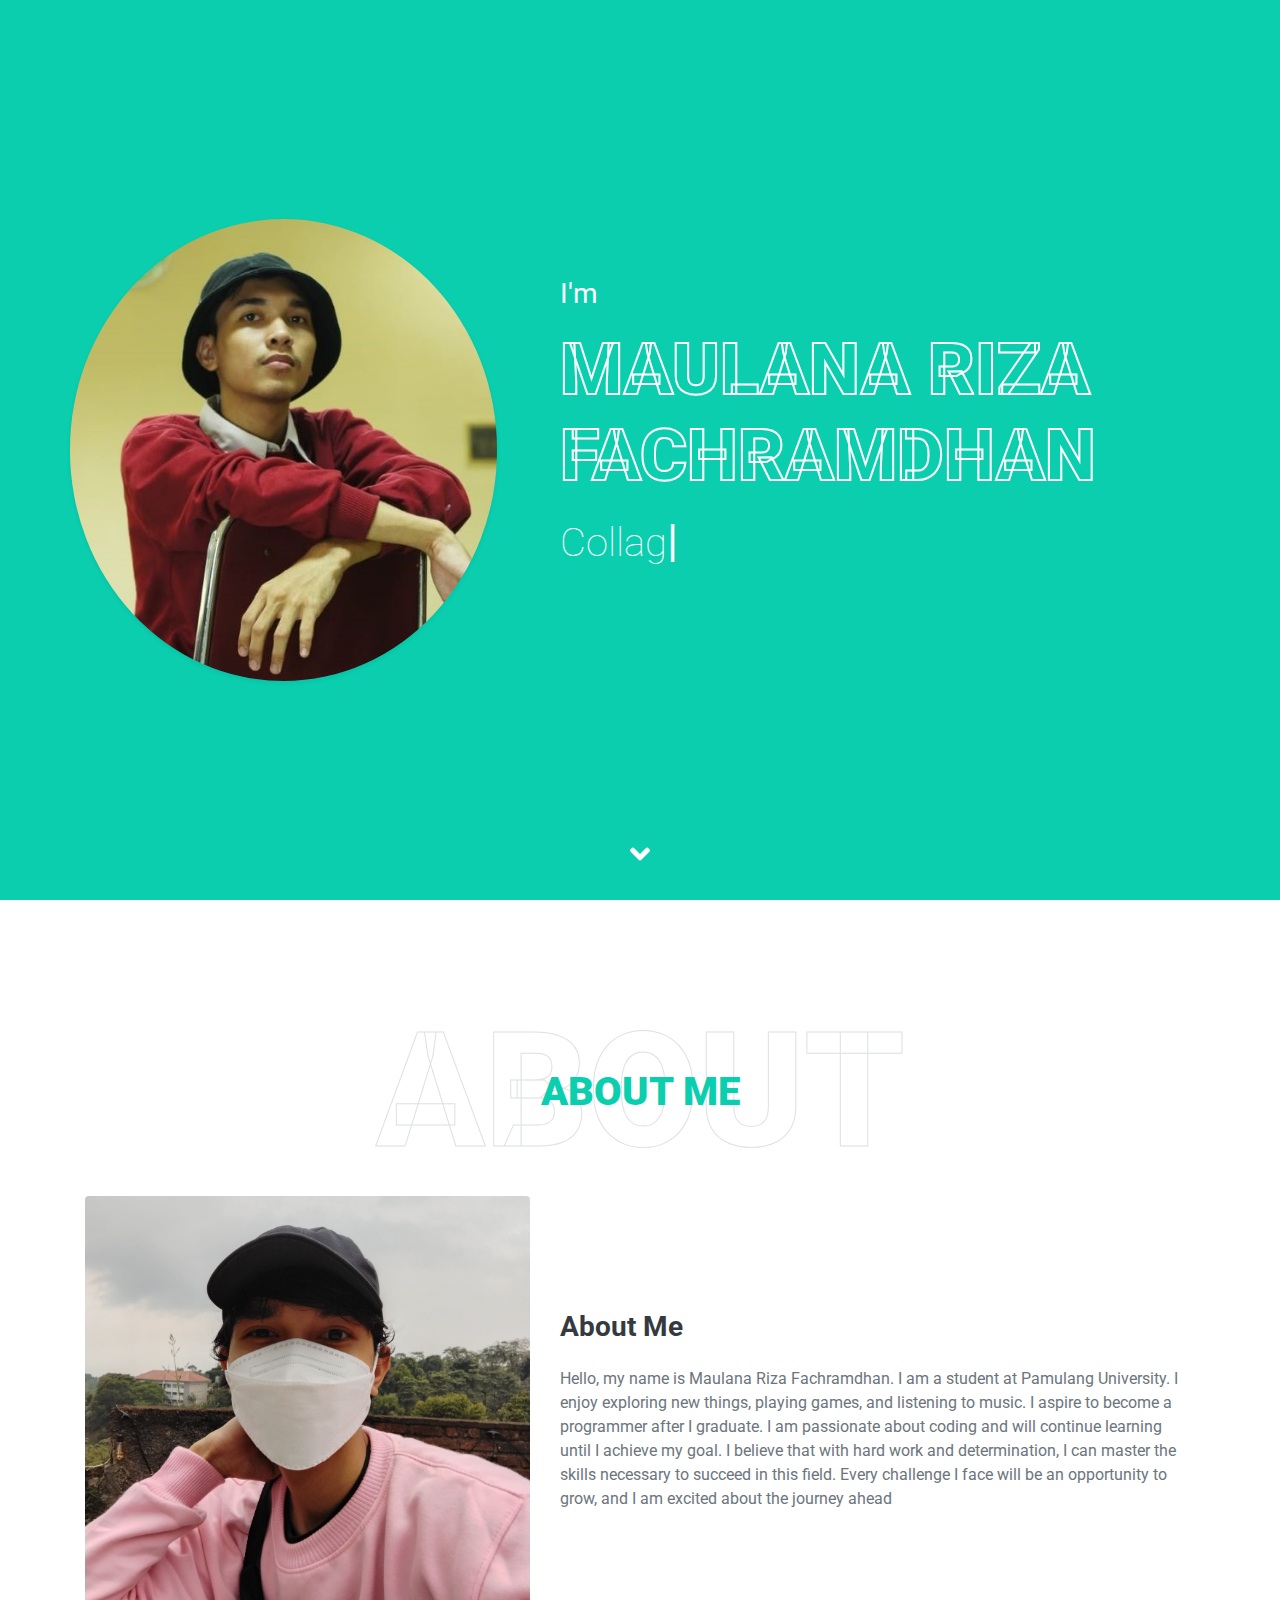
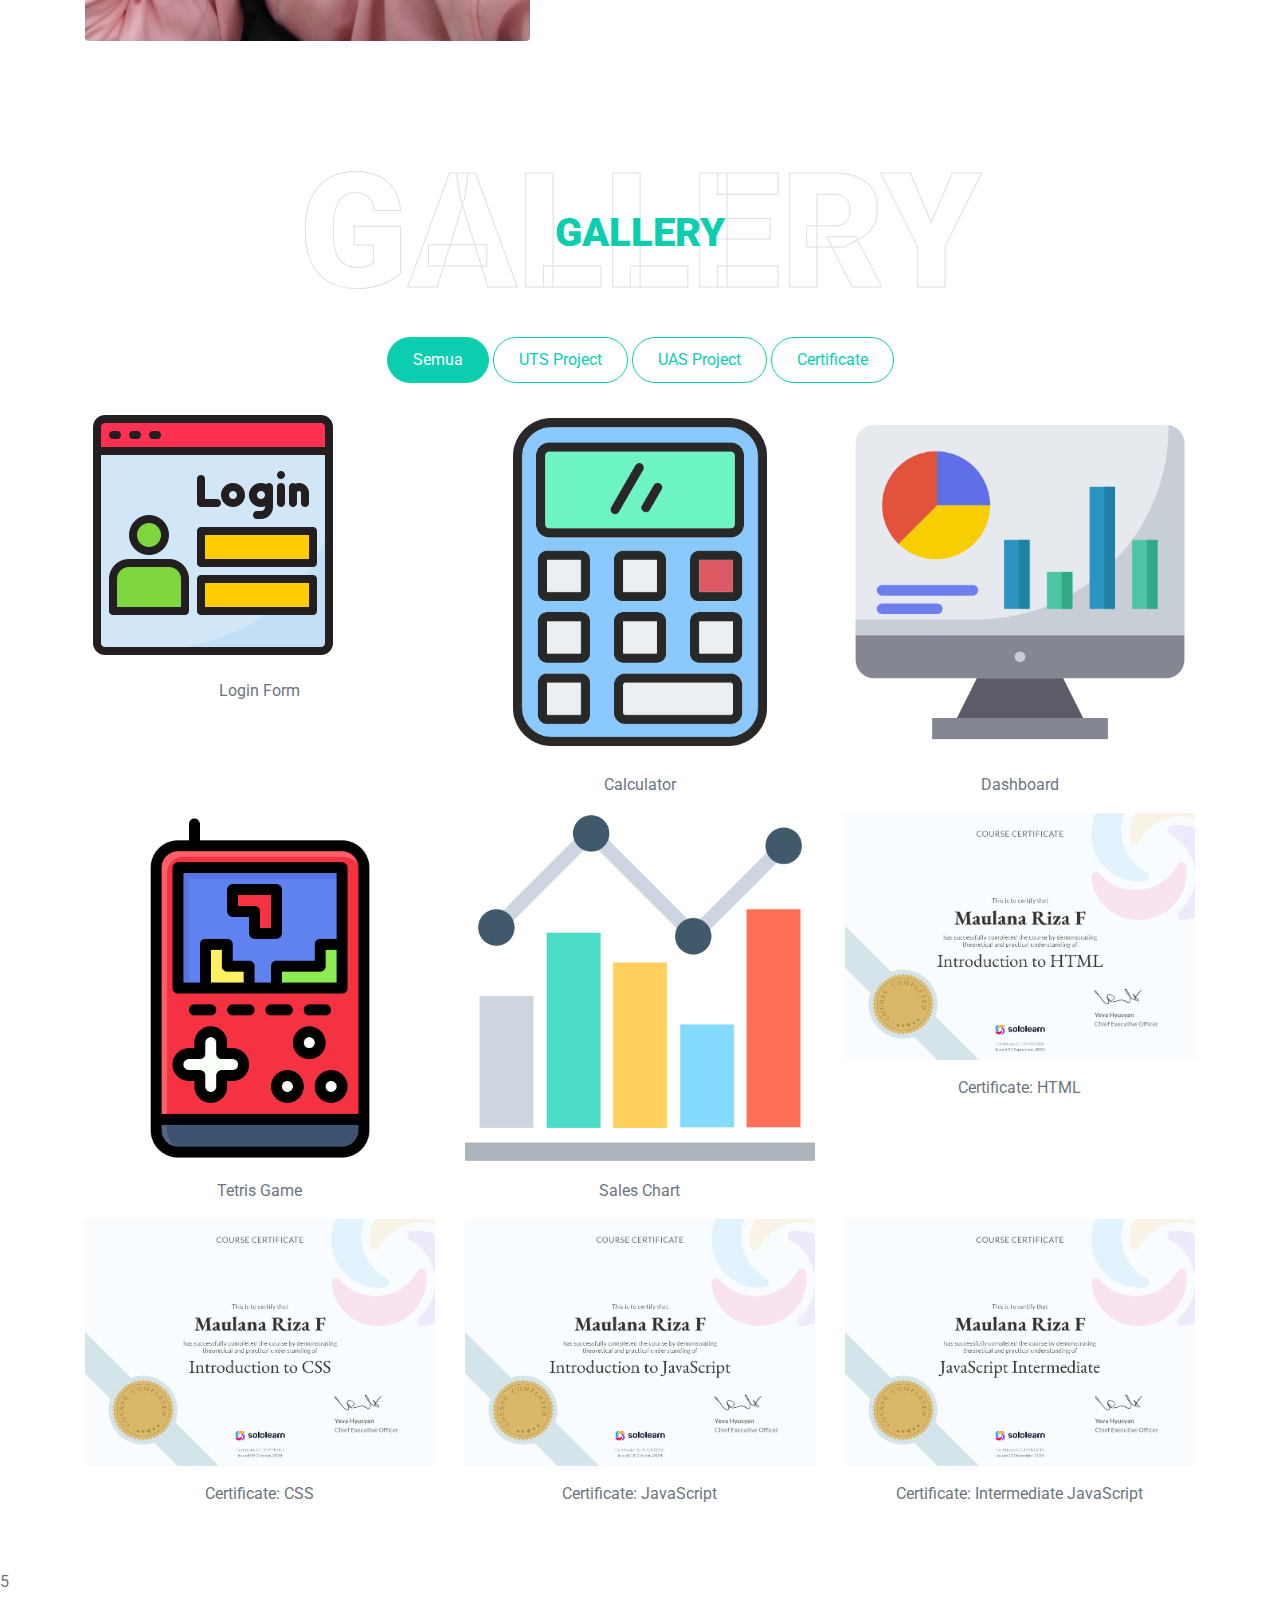
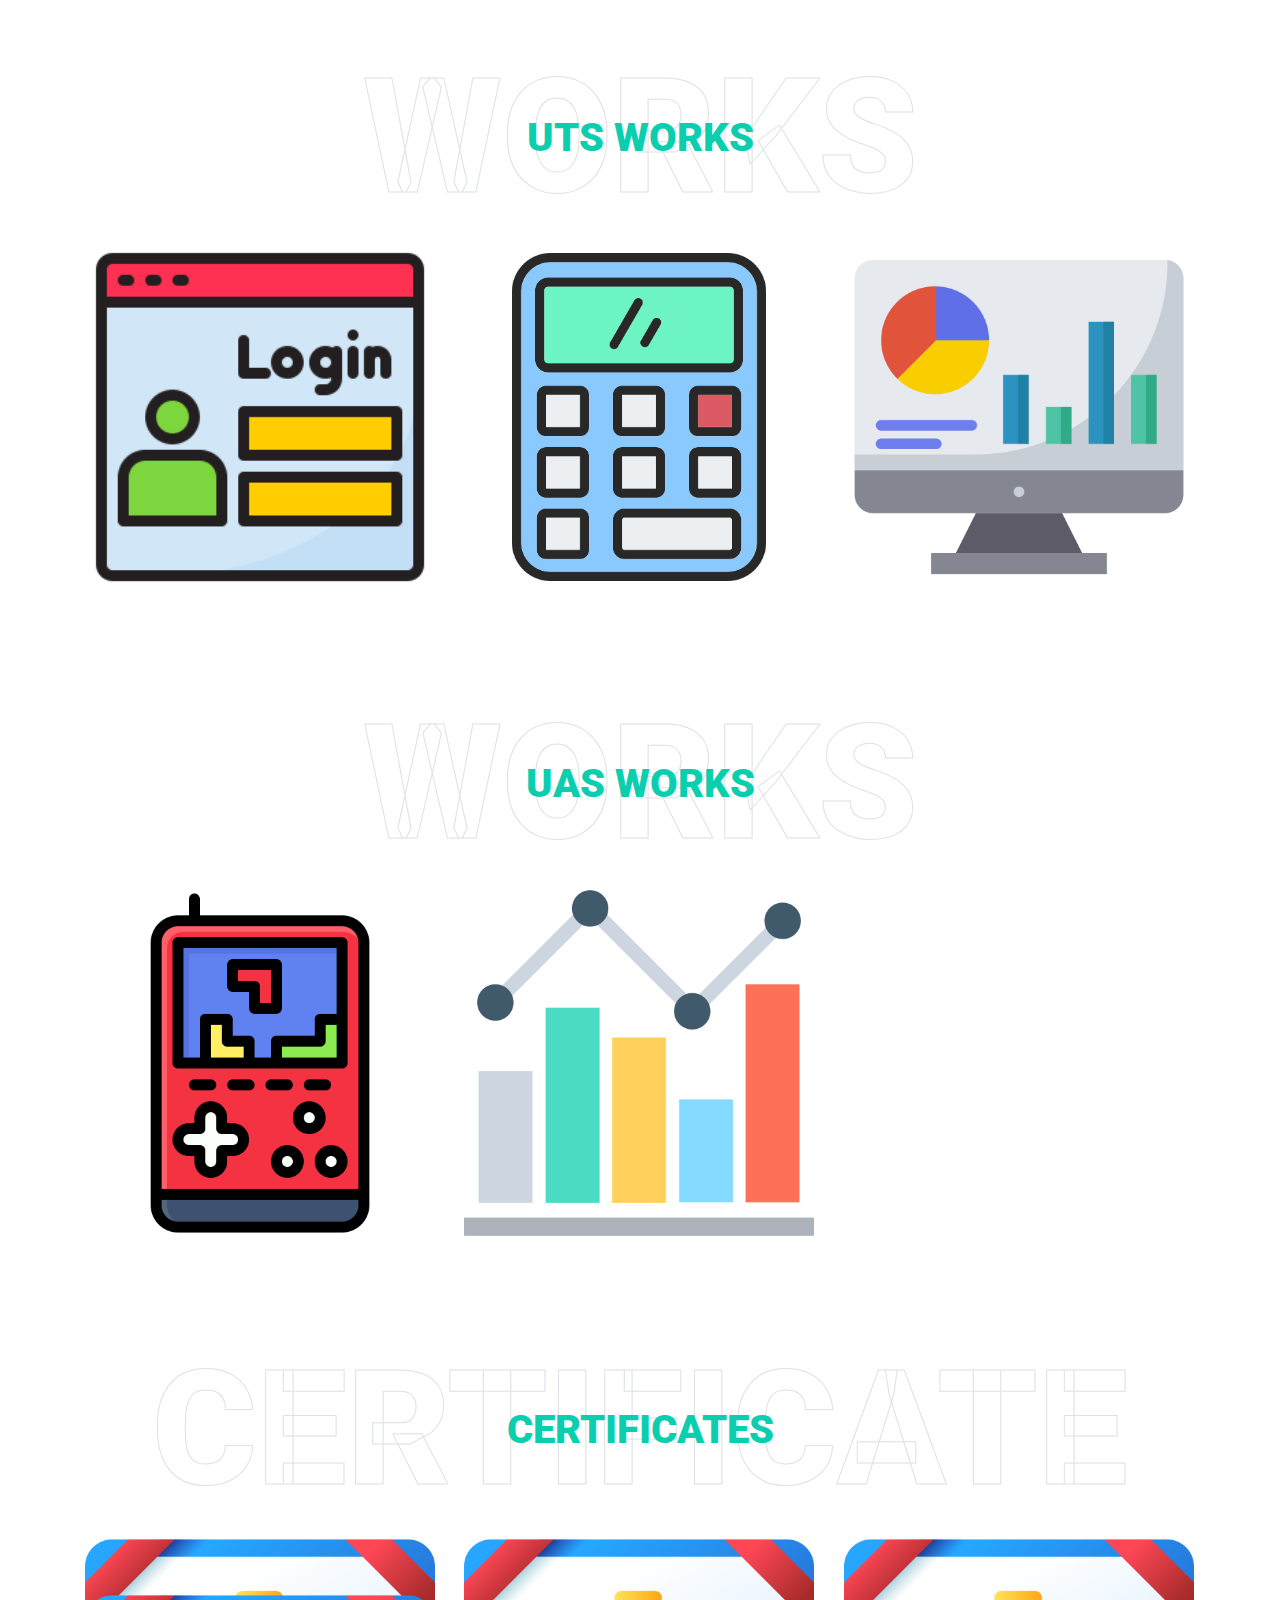
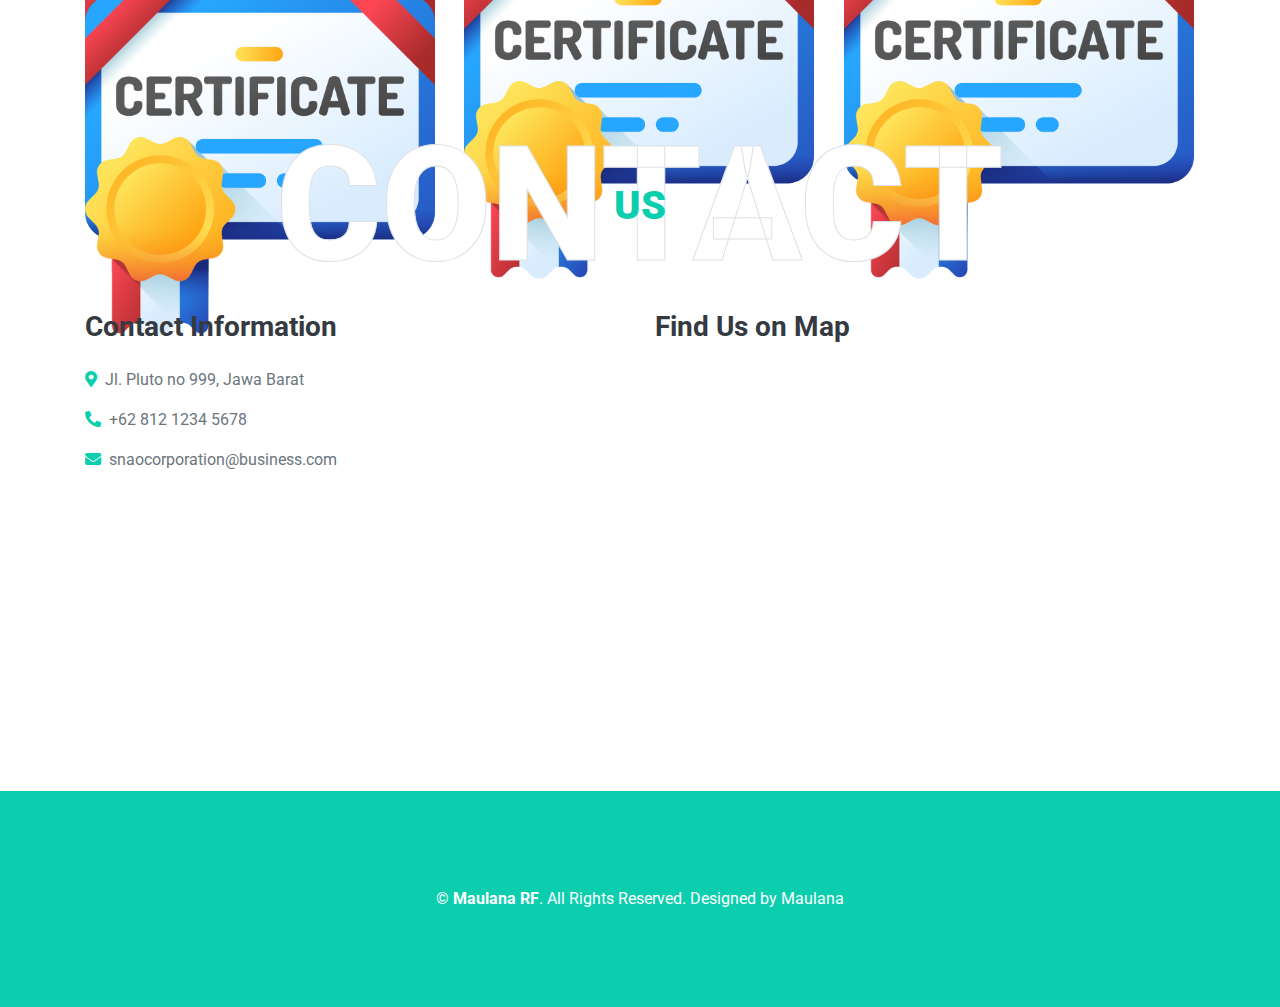
<file: index.html>
<!DOCTYPE html>
<html lang="en">

<head>
    <meta charset="utf-8">
    <title>Portfolio Maulana</title>
    <meta content="width=device-width, initial-scale=1.0" name="viewport">

    <!-- Favicon -->
    <link href="img/favicon.ico" rel="icon">

    <!-- Google Web Fonts -->
    <link rel="preconnect" href="https://fonts.gstatic.com">
    <link href="https://fonts.googleapis.com/css2?family=Roboto:wght@300;400;500;700;900&display=swap" rel="stylesheet"> 

    <!-- Font Awesome -->
    <link href="https://cdnjs.cloudflare.com/ajax/libs/font-awesome/5.10.0/css/all.min.css" rel="stylesheet">

    <!-- Libraries Stylesheet -->
    <link href="lib/owlcarousel/assets/owl.carousel.min.css" rel="stylesheet">
    <link href="lib/lightbox/css/lightbox.min.css" rel="stylesheet">

    <!-- Customized Bootstrap Stylesheet -->
    <link href="css/style.css" rel="stylesheet">
</head>

<body data-spy="scroll" data-target=".navbar" data-offset="51">
    <!-- Navbar Start -->
    <nav class="navbar fixed-top shadow-sm navbar-expand-lg bg-light navbar-light py-3 py-lg-0 px-lg-5">
        <a href="index.html" class="navbar-brand ml-lg-3">
            <h1 class="m-0 display-5"><span class="text-primary">Portofolio</span>Maulana</h1>
        </a>
        <button type="button" class="navbar-toggler" data-toggle="collapse" data-target="#navbarCollapse">
            <span class="navbar-toggler-icon"></span>
        </button>
        <div class="collapse navbar-collapse px-lg-3" id="navbarCollapse">
            <div class="navbar-nav m-auto py-0">
                <a href="#home" class="nav-item nav-link active">Home</a>
                <a href="#about" class="nav-item nav-link">About</a>
                <a href="#skill" class="nav-item nav-link">Skill</a>
                <a href="#utswork" class="nav-item nav-link">UTS Work</a>
                <a href="#uaswork" class="nav-item nav-link">UAS Work</a>
                <a href="#cerf" class="nav-item nav-link">Certificates</a>
                <a href="#contact" class="nav-item nav-link">Contact Us</a>
            </div>
        </div>
    </nav>
    <!-- Navbar End -->


    <!-- Video Modal Start -->
    <div class="modal fade" id="videoModal" tabindex="-1" role="dialog" aria-labelledby="exampleModalLabel" aria-hidden="true">
        <div class="modal-dialog" role="document">
            <div class="modal-content">
                <div class="modal-body">
                    <button type="button" class="close" data-dismiss="modal" aria-label="Close">
                        <span aria-hidden="true">&times;</span>
                    </button>        
                    <!-- 16:9 aspect ratio -->
                    <div class="embed-responsive embed-responsive-16by9">
                        <iframe class="embed-responsive-item" src="" id="video"  allowscriptaccess="always" allow="autoplay"></iframe>
                    </div>
                </div>
            </div>
        </div>
    </div>
    <!-- Video Modal End -->


    <!-- Header Start -->
    <div class="container-fluid bg-primary d-flex align-items-center mb-5 py-5" id="home" style="min-height: 100vh;">
        <div class="container">
            <div class="row align-items-center">
                <div class="col-lg-5 px-5 pl-lg-0 pb-5 pb-lg-0">
                    <img class="img-fluid w-100 rounded-circle shadow-sm" src="img/a1.jpg" alt="">
                </div>
                <div class="col-lg-7 text-center text-lg-left">
                    <h3 class="text-white font-weight-normal mb-3">I'm</h3>
                    <h1 class="display-3 text-uppercase text-primary mb-2" style="-webkit-text-stroke: 2px #ffffff;">Maulana Riza Fachramdhan</h1>
                    <h1 class="typed-text-output d-inline font-weight-lighter text-white"></h1>
                    <div class="typed-text d-none">Collage Student</div>
                    <div class="d-flex align-items-center justify-content-center justify-content-lg-start pt-5">

                    </div>
                </div>
            </div>
        </div>
    </div>
    <!-- Header End -->


    <!-- About Start -->
    <div class="container-fluid py-5" id="about">
        <div class="container">
            <div class="position-relative d-flex align-items-center justify-content-center">
                <h1 class="display-1 text-uppercase text-white" style="-webkit-text-stroke: 1px #dee2e6;">About</h1>
                <h1 class="position-absolute text-uppercase text-primary">About Me</h1>
            </div>
            <div class="row align-items-center">
                <div class="col-lg-5 pb-4 pb-lg-0">
                    <img class="img-fluid rounded w-100" src="img/a2.jpeg" alt="">
                </div>
                <div class="col-lg-7">
                    <h3 class="mb-4">About Me</h3>
                    <p>Hello, my name is Maulana Riza Fachramdhan. I am a student at Pamulang University. I enjoy exploring new things, playing games, and listening to music. I aspire to become a programmer after I graduate. I am passionate about coding and will continue learning until I achieve my goal. I believe that with hard work and determination, I can master the skills necessary to succeed in this field. Every challenge I face will be an opportunity to grow, and I am excited about the journey ahead</p>
                </div>
            </div>
        </div>
    </div>
    <!-- About End -->

    <!-- Skill Start -->
    <!-- Gallery Section Start -->
<div class="container-fluid py-5" id="gallery">
    <div class="container">
        <div class="position-relative d-flex align-items-center justify-content-center">
            <h1 class="display-1 text-uppercase text-white" style="-webkit-text-stroke: 1px #dee2e6;">Gallery</h1>
            <h1 class="position-absolute text-uppercase text-primary">Gallery</h1>
        </div>
        <div class="filter-buttons mb-4 text-center">
            <button class="btn btn-outline-primary active" data-filter="all">Semua</button>
            <button class="btn btn-outline-primary" data-filter="uts">UTS Project</button>
            <button class="btn btn-outline-primary" data-filter="uas">UAS Project</button>
            <button class="btn btn-outline-primary" data-filter="certificate">Certificate</button>
        </div>
        <div class="row gallery">
            <div class="col-lg-4 col-md-6 gallery-item" data-category="uts">
                <img class="img-fluid mb-3" src="img/login.png" alt="UTS Project 1">
                <p class="text-center">Login Form</p>
            </div>
            <div class="col-lg-4 col-md-6 gallery-item" data-category="uts">
                <img class="img-fluid mb-3" src="img/calculator.png" alt="UTS Project 2">
                <p class="text-center">Calculator</p>
            </div>
            <div class="col-lg-4 col-md-6 gallery-item" data-category="uts">
                <img class="img-fluid mb-3" src="img/dashboard.png" alt="UTS Project 3">
                <p class="text-center">Dashboard </p>
            </div>
            <div class="col-lg-4 col-md-6 gallery-item" data-category="uas">
                <img class="img-fluid mb-3" src="img/game-tetris.png" alt="UAS Project 1">
                <p class="text-center">Tetris Game</p>
            </div>
            <div class="col-lg-4 col-md-6 gallery-item" data-category="uas">
                <img class="img-fluid mb-3" src="img/bar-chart.png" alt="UAS Project 2">
                <p class="text-center">Sales Chart</p>
            </div>
            <div class="col-lg-4 col-md-6 gallery-item" data-category="certificate">
                <img class="img-fluid mb-3" src="img/Sertifikat HTML.png" alt="Certificate HTML">
                <p class="text-center">Certificate: HTML</p>
            </div>
            <div class="col-lg-4 col-md-6 gallery-item" data-category="certificate">
                <img class="img-fluid mb-3" src="img/Sertifikat CSS.png" alt="Certificate CSS">
                <p class="text-center">Certificate: CSS</p>
            </div>
            <div class="col-lg-4 col-md-6 gallery-item" data-category="certificate">
                <img class="img-fluid mb-3" src="img/Sertifikat JavaScript.png" alt="Certificate JavaScript">
                <p class="text-center">Certificate: JavaScript</p>
            </div>
            <div class="col-lg-4 col-md-6 gallery-item" data-category="certificate">
                <img class="img-fluid mb-3" src="img/Sertifikat Intermediate.png" alt="Certificate Intermediate JavaScript">
                <p class="text-center">Certificate: Intermediate JavaScript</p>
            </div>
        </div>
    </div>
</div>
<!-- Gallery Section End -->

    <!-- Skill End -->

    <!-- Gallery Start -->
    5
    <!-- Blog End -->


    <!-- Contact Start -->
    <div class="container-fluid pt-5 pb-3" id="utswork">
        <div class="container">
            <div class="position-relative d-flex align-items-center justify-content-center">
                <h1 class="display-1 text-uppercase text-white" style="-webkit-text-stroke: 1px #dee2e6;">Works</h1>
                <h1 class="position-absolute text-uppercase text-primary">UTS Works</h1>
            </div>
            <div class="row portfolio-container">
                <div class="col-lg-4 col-md-6 mb-4 portfolio-item first">
                    <div class="position-relative overflow-hidden mb-2">
                        <img class="img-fluid rounded w-100" src="img/login.png" alt="">
                        <div class="portfolio-btn bg-primary d-flex align-items-center justify-content-center" transparent>
                            <a href="login/Login.html">
                                <i class="text-white" style="font-size: 30px;">Form Login</i>
                            </a>
                        </div>
                    </div>
                </div>
                <div class="col-lg-4 col-md-6 mb-4 portfolio-item first">
                    <div class="position-relative overflow-hidden mb-2">
                        <img class="img-fluid rounded w-100" src="img/calculator.png" alt="">
                        <div class="portfolio-btn bg-primary d-flex align-items-center justify-content-center">
                            <a href="calcu/calculator.html">
                                <i class="text-white" style="font-size: 30px;">Calculator</i>
                            </a>
                        </div>
                    </div>
                </div>
                <div class="col-lg-4 col-md-6 mb-4 portfolio-item first">
                    <div class="position-relative overflow-hidden mb-2">
                        <img class="img-fluid rounded w-100" src="img/dashboard.png" alt="">
                        <div class="portfolio-btn bg-primary d-flex align-items-center justify-content-center">
                            <a href="dash admin/index.html">
                                <i class="text-white" style="font-size: 20px;">Dashboard Admin</i>
                            </a>
                        </div>
                    </div>
                </div>
            </div>
        </div>
    </div>

    <div class="container-fluid pt-5 pb-3" id="uaswork">
        <div class="container">
            <div class="position-relative d-flex align-items-center justify-content-center">
                <h1 class="display-1 text-uppercase text-white" style="-webkit-text-stroke: 1px #dee2e6;">Works</h1>
                <h1 class="position-absolute text-uppercase text-primary">UAS Works</h1>
            </div>
            <div class="row portfolio-container">
                <div class="col-lg-4 col-md-6 mb-4 portfolio-item first">
                    <div class="position-relative overflow-hidden mb-2">
                        <img class="img-fluid rounded w-100" src="img/game-tetris.png" alt="">
                        <div class="portfolio-btn bg-primary d-flex align-items-center justify-content-center" transparent>
                            <a href="Tetris/tetris.html">
                                <i class="text-white" style="font-size: 30px;">Tetris Game</i>
                            </a>
                        </div>
                    </div>
                </div>
                <div class="col-lg-4 col-md-6 mb-4 portfolio-item first">
                    <div class="position-relative overflow-hidden mb-2">
                        <img class="img-fluid rounded w-100" src="img/bar-chart.png" alt="">
                        <div class="portfolio-btn bg-primary d-flex align-items-center justify-content-center" transparent>
                            <a href="chart-dash/chart.html">
                                <i class="text-white" style="font-size: 30px;">Chart Penjualan</i>
                            </a>
                        </div>
                    </div>
                </div>
            </div>
        </div>
    </div>

    <div class="container-fluid pt-5 pb-3" id="cerf">
        <div class="container">
            <div class="position-relative d-flex align-items-center justify-content-center">
                <h1 class="display-1 text-uppercase text-white" style="-webkit-text-stroke: 1px #dee2e6;">certificate</h1>
                <h1 class="position-absolute text-uppercase text-primary">Certificates</h1>
            </div>
            <div class="row portfolio-container">
                <div class="col-lg-4 col-md-6 mb-4 portfolio-item first">
                    <div class="position-relative overflow-hidden mb-2">
                        <img class="img-fluid rounded w-100" src="img/certificate.png" alt="">
                        <div class="portfolio-btn bg-primary d-flex align-items-center justify-content-center">
                            <a href="https://www.sololearn.com/certificates/CC-BYMICSEB">
                                <i class="text-white" style="font-size: 20px;">Sertifikat Introduction <br> HTML</i>
                            </a>
                        </div>
                    </div>
                </div>
                <div class="col-lg-4 col-md-6 mb-4 portfolio-item first">
                    <div class="position-relative overflow-hidden mb-2">
                        <img class="img-fluid rounded w-100" src="img/certificate.png" alt="">
                        <div class="portfolio-btn bg-primary d-flex align-items-center justify-content-center">
                            <a href="https://www.sololearn.com/certificates/CC-KYPYKHCI">
                                <i class="text-white" style="font-size: 20px;">Sertifikat Introduction <br> CSS</i>
                            </a>
                        </div>
                    </div>
                </div>
                <div class="col-lg-4 col-md-6 mb-4 portfolio-item first">
                    <div class="position-relative overflow-hidden mb-2">
                        <img class="img-fluid rounded w-100" src="img/certificate.png" alt="">
                        <div class="portfolio-btn bg-primary d-flex align-items-center justify-content-center">
                            <a href="https://www.sololearn.com/certificates/CC-4UCNREWL">
                                <i class="text-white" style="font-size: 20px;">Sertifikat Introduction <br> JavaScript</i>
                            </a>
                        </div>
                    </div>
                </div>
                <div class="col-lg-4 col-md-6 mb-4 portfolio-item first">
                    <div class="position-relative overflow-hidden mb-2">
                        <img class="img-fluid rounded w-100" src="img/certificate.png" alt="">
                        <div class="portfolio-btn bg-primary d-flex align-items-center justify-content-center">
                                <a href="https://www.sololearn.com/certificates/CC-47ZNL6NK">
                                    <i class="text-white" style="font-size: 20px;">Sertifikat Intermediate <br> JavaScript</i>
                                </a>
                        </div>
                    </div>
                </div>
            </div>
        </div>
    </div>

    <div class="container-fluid py-5" id="contact">
        <div class="container">
            <div class="position-relative d-flex align-items-center justify-content-center">
                <h1 class="display-1 text-uppercase text-white" style="-webkit-text-stroke: 1px #dee2e6;">Contact</h1>
                <h1 class="position-absolute text-uppercase text-primary">US</h1>
            </div>
            <div class="row">
                <div class="col-lg-6 mb-4">
                    <h3 class="mb-4">Contact Information</h3>
                    <p><i class="fa fa-map-marker-alt text-primary mr-2"></i>Jl. Pluto no 999, Jawa Barat</p>
                    <p><i class="fa fa-phone-alt text-primary mr-2"></i>+62 812 1234 5678</p>
                    <p><i class="fa fa-envelope text-primary mr-2"></i>snaocorporation@business.com</p>
                </div>
                <div class="col-lg-6 mb-4">
                    <h3 class="mb-4">Find Us on Map</h3>
                    <div class="embed-responsive embed-responsive-16by9">
                        <iframe class="embed-responsive-item" src="https://www.google.com/maps/embed?pb=!1m18!1m12!1m3!1d3965.3738166352623!2d106.68896592586952!3d-6.345614212085237!2m3!1f0!2f0!3f0!3m2!1i1024!2i768!4f13.1!3m3!1m2!1s0x2e69e5a6e26dc3cd%3A0xccd6344b8021119d!2sUniversitas%20Pamulang%20Kampus%202%20(UNPAM%20Viktor)!5e0!3m2!1sid!2sid!4v1736131584078!5m2!1sid!2sid" width="600" height="450" style="border:0;" allowfullscreen="" loading="lazy" referrerpolicy="no-referrer-when-downgrade" allowfullscreen="" loading="lazy"></iframe>
                    </div>
                </div>
            </div>
        </div>
    </div>
    
    <!-- Contact End -->


    <!-- Footer Start -->
    <div class="container-fluid bg-primary text-white mt-5 py-5 px-sm-3 px-md-5">
        <div class="container text-center py-5">
            <p class="m-0">&copy; <a class="text-white font-weight-bold" href="#">Maulana RF</a>. All Rights Reserved. Designed by Maulana
            </p>
        </div>
    </div>
    <!-- Footer End -->

    <!-- Scroll to Bottom -->
    <i class="fa fa-2x fa-angle-down text-white scroll-to-bottom"></i>

    <!-- Back to Top -->
    <a href="#" class="btn btn-outline-dark px-0 back-to-top"><i class="fa fa-angle-double-up"></i></a>


    <!-- JavaScript Libraries -->
    <script src="https://code.jquery.com/jquery-3.4.1.min.js"></script>
    <script src="https://stackpath.bootstrapcdn.com/bootstrap/4.4.1/js/bootstrap.bundle.min.js"></script>
    <script src="lib/typed/typed.min.js"></script>
    <script src="lib/easing/easing.min.js"></script>
    <script src="lib/waypoints/waypoints.min.js"></script>
    <script src="lib/owlcarousel/owl.carousel.min.js"></script>
    <script src="lib/isotope/isotope.pkgd.min.js"></script>
    <script src="lib/lightbox/js/lightbox.min.js"></script>

    <!-- Contact Javascript File -->
    <script src="mail/jqBootstrapValidation.min.js"></script>
    <script src="mail/contact.js"></script>

    <!-- Template Javascript -->
    <script src="js/main.js"></script>
</body>

</html>
</file>
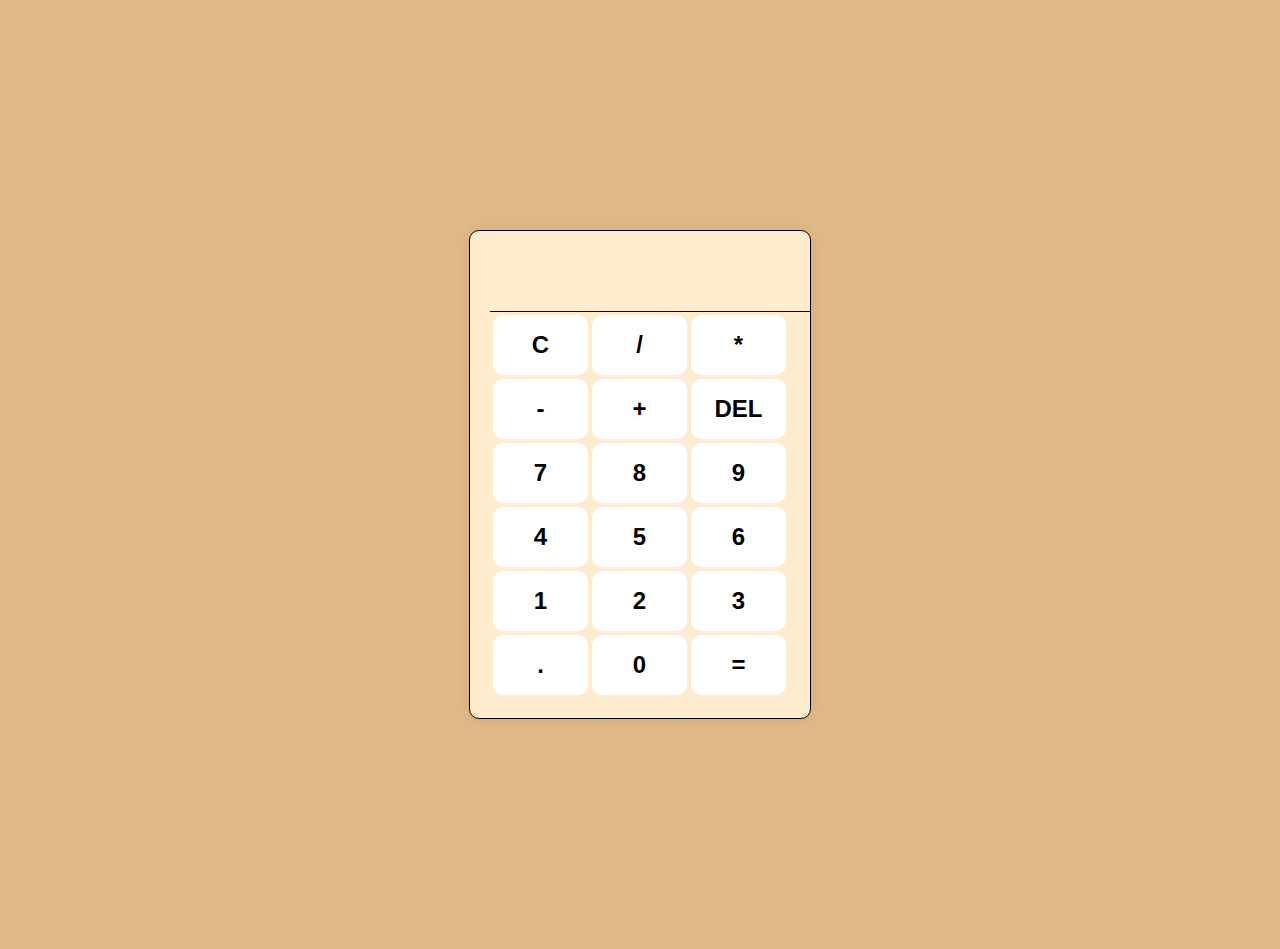
<file: calcu/calculator.html>
<!DOCTYPE html>
<html lang="en">
<head>
    <meta charset="UTF-8">
    <meta name="viewport" content="width=device-width, initial-scale=1.0">
    <title>Calculator</title>
    <link rel="stylesheet" href="stylecalcu.css">
</head>
<body>
    <div class="calculator">
        <div class="display" id="display"></div>
      <table>
        <tr>
            <td><button>C</button></td>
            <td><button>/</button></td>
            <td><button>*</button></td>
        </tr>
        <tr>
            <td><button>-</button></td>
            <td><button>+</button></td>
            <td><button>DEL</button></td>
        </tr>
        <tr>
            <td><button>7</button></td>
            <td><button>8</button></td>
            <td><button>9</button></td>
        </tr>
        <tr>
            <td><button>4</button></td>
            <td><button>5</button></td>
            <td><button>6</button></td>
        </tr>
        <tr>
            <td><button>1</button></td>
            <td><button>2</button></td>
            <td><button>3</button></td>
        </tr>
        <tr>
            <td><button>.</button></td>
            <td><button>0</button></td>
            <td><button>=</button></td>
        </tr>
    </div>
      </table>
    <script src="javacalcu.js"></script>
</body>
</html>
</file>
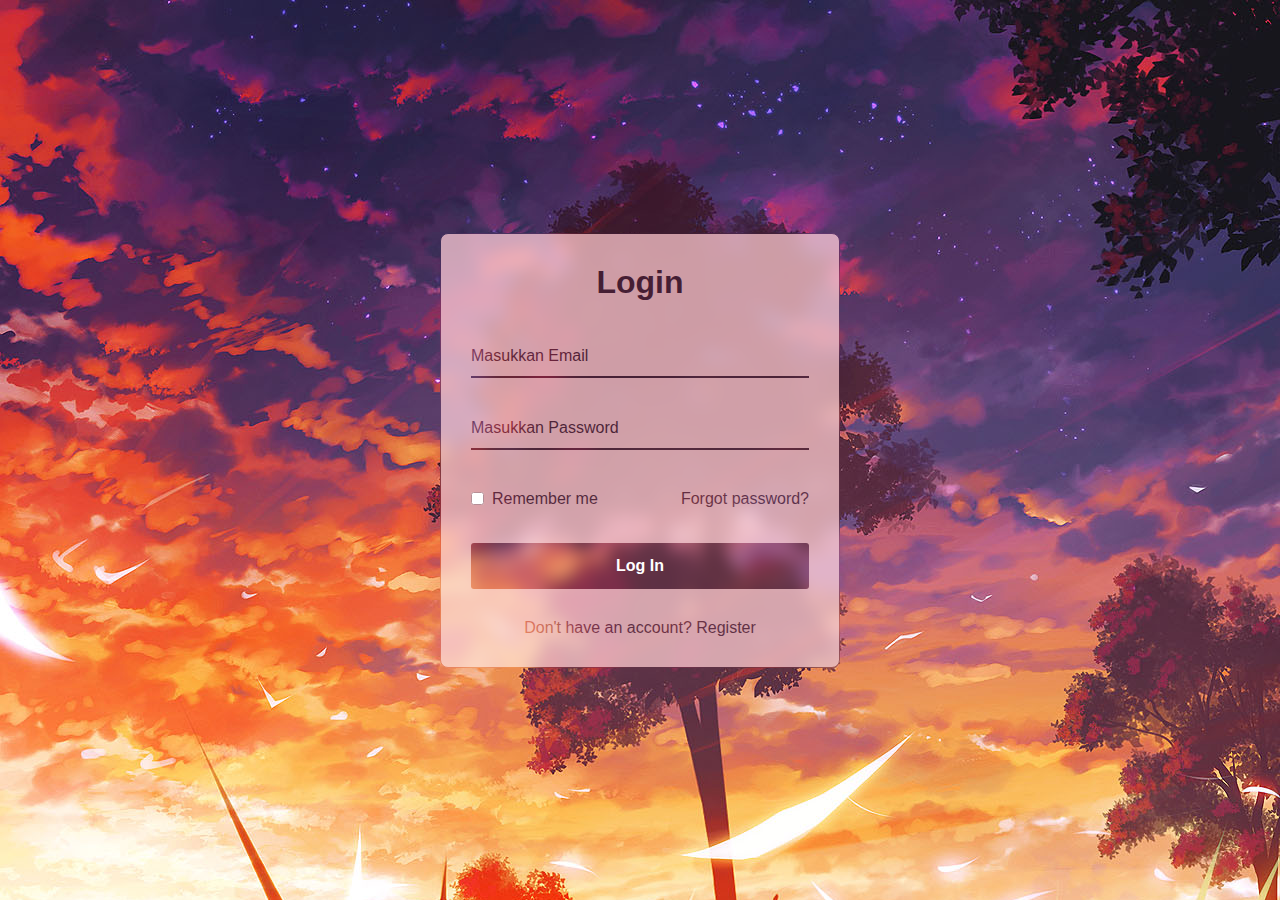
<file: login/Login.html>
<!DOCTYPE html>
<html>
  <head>
    <meta charset="UTF-8">
    <title>Login</title>
    <link rel="stylesheet" href="https://cdnjs.cloudflare.com/ajax/libs/font-awesome/6.0.0-beta3/css/all.min.css">
    <link rel="stylesheet" href="stylelogin.css">
  </head>
  <body>
    <div class="wrapper">
      <form action="#">
        <h2>Login</h2>
        <div class="input-field">
          <input type="text" required>
          <label>Masukkan Email</label>
        </div>
        <div class="input-field">
          <input type="password" required>
          <label>Masukkan Password</label>
        </div>
      <div class="forget">
        <label for="remember">
          <input type="checkbox" id="remember">
          <p>Remember me</p>
        </label>
        <a href="#">Forgot password?</a>
      </div>
      <button type="submit">Log In</button>
    <div class="register">
      <p>Don't have an account? <a href="#">Register</a></p>
      </form>
      
    </div>
  </body>
</html>
</file>
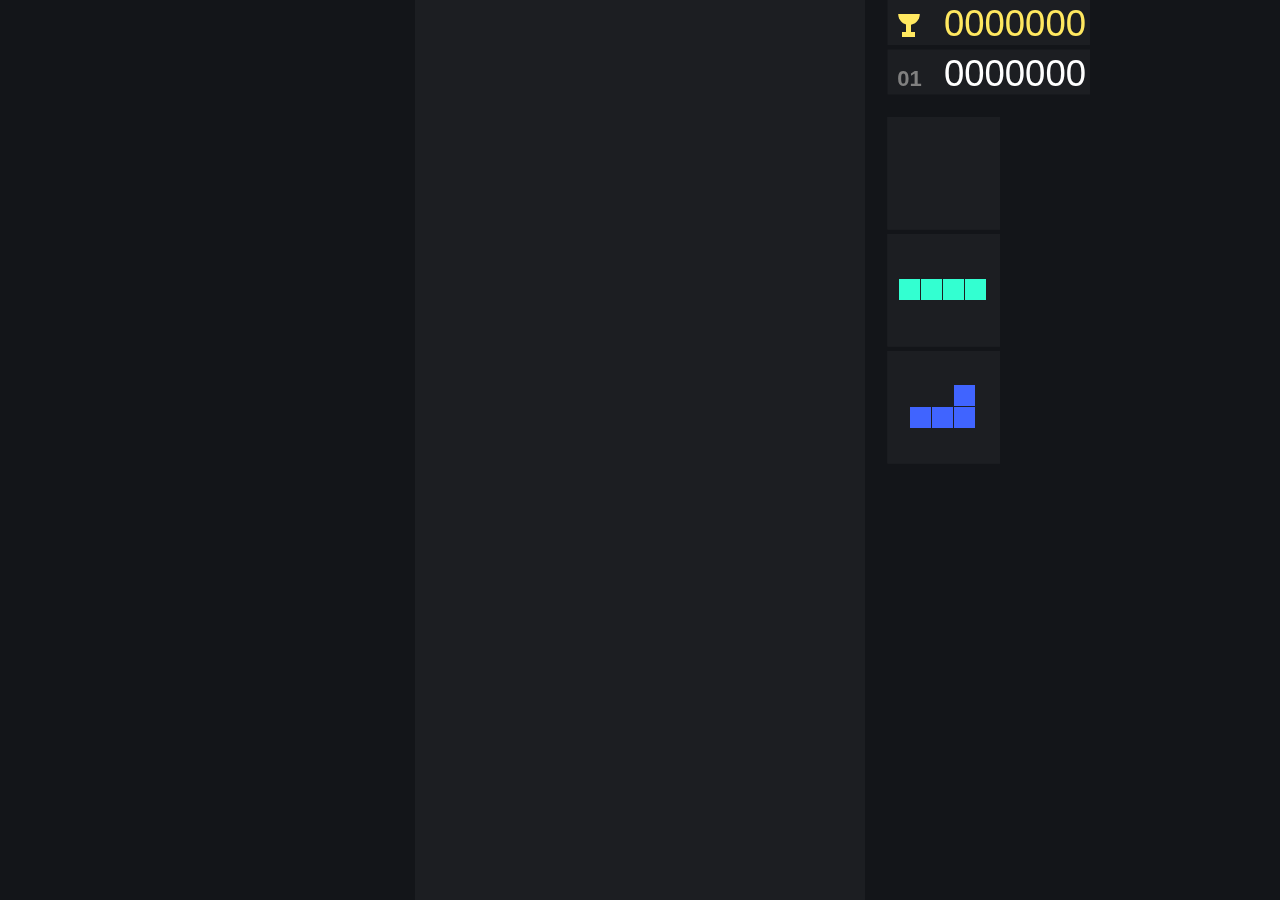
<file: Tetris/tetris.html>
<!doctype html>
<html lang="en">

<head>
    <!-- Required meta tags -->
    <meta charset="utf-8">
    <meta name="viewport" content="width=device-width, initial-scale=1">


    <!-- CSS -->
    <link rel="stylesheet" href="style.css">

    <title>Tetris Game</title>
</head>

<body>

    <script src="js.js"></script>
</body>

</html>
</file>
<file: calcu/stylecalcu.css>
body {
    background-color: burlywood;
}
.calculator {
    width: 300px;
    margin: 230px auto;
    background-color: blanchedalmond;
    padding: 20px;
    border: 1px solid black;
    border-radius: 10px;
    box-shadow: 0 0 10px rgba(223, 8, 8, 0.1);
  }
  
  .display {
    width: 100%;
    height: 40px;
    font-size: 24px;
    font-weight: bold;
    text-align: right;
    padding: 10px;
    border: none;
    border-bottom: 1px solid black;
  }
  
  .keys {
    margin-top: 20px;
  }
  
  .row {
    display: flex;
    justify-content: space-between;
    margin-bottom: 20px;
  }
  
  button {
    width: 95px;
    height: 60px;
    font-size: 24px;
    font-weight: bold;
    border: none;
    border-radius: 10px;
    background-color: #fff;
    cursor: pointer;
  }
  
  button:hover {
    background-color: #f0f0f0;
  }
</file>
<file: login/stylelogin.css>
/*@import url("https://fonts.googleapis.com/css2?family=Open+Sans:wght@200;300;400;500;600;700&display=swap");*/

* {
  margin: 0;
  padding: 0;
  box-sizing: border-box;
  font-family: "Open Sans", sans-serif;
}

body {
  display: flex;
  align-items: center;
  justify-content: center;
  min-height: 100vh;
  width: 100%;
  padding: 0 10px;

}

body::before {
  content: "";
  position: absolute;
  width: 100%;
  height: 100%;
  background-image: url("poi.jpg");
}

.wrapper {
  width: 400px;
  border-radius: 8px;
  padding: 30px;
  text-align: center;
  border: 1px solid rgb(0, 0, 0);
  backdrop-filter: blur(8px);
  -webkit-backdrop-filter: blur(8px);
  background-color: rosybrown;
  mix-blend-mode: screen;
}

form {
  display: flex;
  flex-direction: column;
}

h2 {
  font-size: 2rem;
  margin-bottom: 20px;
  color :#000;
}

.input-field {
  position: relative;
  border-bottom: 2px solid #000;
  margin: 15px 0;
}

.input-field label {
  position: absolute;
  top: 50%;
  left: 0;
  transform: translateY(-50%);
  color: #000;
  font-size: 16px;
  pointer-events: none;
  transition: 0.15s ease;
}

.input-field input {
  width: 100%;
  height: 40px;
  background: transparent;
  border: none;
  outline: none;
  font-size: 16px;
  color: #000;
}

.input-field input:focus~label,
.input-field input:valid~label {
  font-size: 0.8rem;
  top: 10px;
  transform: translateY(-120%);
}

.forget {
  display: flex;
  align-items: center;
  justify-content: space-between;
  margin: 25px 0 35px 0;
  color: #000;
}

#remember {
  accent-color: #000;
}

.forget label {
  display: flex;
  align-items: center;
}

.forget label p {
  margin-left: 8px;
}

.wrapper a {
  color: #000;
  text-decoration: none;
}

.wrapper a:hover {
  text-decoration: underline;
}

button {
  background: #000;
  color: #fff;
  font-weight: 600;
  border: none;
  padding: 12px 20px;
  cursor: pointer;
  border-radius: 3px;
  font-size: 16px;
  border: 2px solid transparent;
  transition: 0.3s ease;
}

button:hover {
  color: #000;
  border-color: #000;
  background: rgba(255, 255, 255, 0.15);
}

.register {
  text-align: center;
  margin-top: 30px;
  color: #000;
}
</file>
<file: Tetris/style.css>
/* style.css */
body {
  margin: 0;
  overflow: hidden;
  background-color: rgb(19, 21, 25);
}

canvas {
  position: absolute;
}
</file>
<file: css/style.css>
/******* Bootstrap Theming ********/
/*!
 * Bootstrap v4.5.3 (https://getbootstrap.com/)
 * Copyright 2011-2020 The Bootstrap Authors
 * Copyright 2011-2020 Twitter, Inc.
 * Licensed under MIT (https://github.com/twbs/bootstrap/blob/main/LICENSE)
 */
:root {
  --blue: #007bff;
  --indigo: #6610f2;
  --purple: #6f42c1;
  --pink: #e83e8c;
  --red: #dc3545;
  --orange: #fd7e14;
  --yellow: #ffc107;
  --green: #28a745;
  --teal: #20c997;
  --cyan: #17a2b8;
  --white: #fff;
  --gray: #6c757d;
  --gray-dark: #343a40;
  --primary: #0BCEAF;
  --secondary: #6c757d;
  --success: #28a745;
  --info: #17a2b8;
  --warning: #ffc107;
  --danger: #dc3545;
  --light: #ffffff;
  --dark: #343a40;
  --breakpoint-xs: 0;
  --breakpoint-sm: 576px;
  --breakpoint-md: 768px;
  --breakpoint-lg: 992px;
  --breakpoint-xl: 1200px;
  --font-family-sans-serif: "Roboto", sans-serif;
  --font-family-monospace: SFMono-Regular, Menlo, Monaco, Consolas, "Liberation Mono", "Courier New", monospace;
}

*,
*::before,
*::after {
  box-sizing: border-box;
}

html {
  font-family: sans-serif;
  line-height: 1.15;
  -webkit-text-size-adjust: 100%;
  -webkit-tap-highlight-color: rgba(0, 0, 0, 0);
}

article, aside, figcaption, figure, footer, header, hgroup, main, nav, section {
  display: block;
}

body {
  margin: 0;
  font-family: "Roboto", sans-serif;
  font-size: 1rem;
  font-weight: 400;
  line-height: 1.5;
  color: #6c757d;
  text-align: left;
  background-color: #ffffff;
}

[tabindex="-1"]:focus:not(:focus-visible) {
  outline: 0 !important;
}

hr {
  box-sizing: content-box;
  height: 0;
  overflow: visible;
}

h1, h2, h3, h4, h5, h6 {
  margin-top: 0;
  margin-bottom: 0.5rem;
}

p {
  margin-top: 0;
  margin-bottom: 1rem;
}

abbr[title],
abbr[data-original-title] {
  text-decoration: underline;
  text-decoration: underline dotted;
  cursor: help;
  border-bottom: 0;
  text-decoration-skip-ink: none;
}

address {
  margin-bottom: 1rem;
  font-style: normal;
  line-height: inherit;
}

ol,
ul,
dl {
  margin-top: 0;
  margin-bottom: 1rem;
}

ol ol,
ul ul,
ol ul,
ul ol {
  margin-bottom: 0;
}

dt {
  font-weight: 700;
}

dd {
  margin-bottom: .5rem;
  margin-left: 0;
}

blockquote {
  margin: 0 0 1rem;
}

b,
strong {
  font-weight: bolder;
}

small {
  font-size: 80%;
}

sub,
sup {
  position: relative;
  font-size: 75%;
  line-height: 0;
  vertical-align: baseline;
}

sub {
  bottom: -.25em;
}

sup {
  top: -.5em;
}

a {
  color: #0BCEAF;
  text-decoration: none;
  background-color: transparent;
}

a:hover {
  color: #078571;
  text-decoration: underline;
}

a:not([href]):not([class]) {
  color: inherit;
  text-decoration: none;
}

a:not([href]):not([class]):hover {
  color: inherit;
  text-decoration: none;
}

pre,
code,
kbd,
samp {
  font-family: SFMono-Regular, Menlo, Monaco, Consolas, "Liberation Mono", "Courier New", monospace;
  font-size: 1em;
}

pre {
  margin-top: 0;
  margin-bottom: 1rem;
  overflow: auto;
  -ms-overflow-style: scrollbar;
}

figure {
  margin: 0 0 1rem;
}

img {
  vertical-align: middle;
  border-style: none;
}

svg {
  overflow: hidden;
  vertical-align: middle;
}

table {
  border-collapse: collapse;
}

caption {
  padding-top: 0.75rem;
  padding-bottom: 0.75rem;
  color: #6c757d;
  text-align: left;
  caption-side: bottom;
}

th {
  text-align: inherit;
  text-align: -webkit-match-parent;
}

label {
  display: inline-block;
  margin-bottom: 0.5rem;
}

button {
  border-radius: 0;
}

button:focus {
  outline: 1px dotted;
  outline: 5px auto -webkit-focus-ring-color;
}

input,
button,
select,
optgroup,
textarea {
  margin: 0;
  font-family: inherit;
  font-size: inherit;
  line-height: inherit;
}

button,
input {
  overflow: visible;
}

button,
select {
  text-transform: none;
}

[role="button"] {
  cursor: pointer;
}

select {
  word-wrap: normal;
}

button,
[type="button"],
[type="reset"],
[type="submit"] {
  -webkit-appearance: button;
}

button:not(:disabled),
[type="button"]:not(:disabled),
[type="reset"]:not(:disabled),
[type="submit"]:not(:disabled) {
  cursor: pointer;
}

button::-moz-focus-inner,
[type="button"]::-moz-focus-inner,
[type="reset"]::-moz-focus-inner,
[type="submit"]::-moz-focus-inner {
  padding: 0;
  border-style: none;
}

input[type="radio"],
input[type="checkbox"] {
  box-sizing: border-box;
  padding: 0;
}

textarea {
  overflow: auto;
  resize: vertical;
}

fieldset {
  min-width: 0;
  padding: 0;
  margin: 0;
  border: 0;
}

legend {
  display: block;
  width: 100%;
  max-width: 100%;
  padding: 0;
  margin-bottom: .5rem;
  font-size: 1.5rem;
  line-height: inherit;
  color: inherit;
  white-space: normal;
}

@media (max-width: 1200px) {
  legend {
    font-size: calc(1.275rem + 0.3vw) ;
  }
}

progress {
  vertical-align: baseline;
}

[type="number"]::-webkit-inner-spin-button,
[type="number"]::-webkit-outer-spin-button {
  height: auto;
}

[type="search"] {
  outline-offset: -2px;
  -webkit-appearance: none;
}

[type="search"]::-webkit-search-decoration {
  -webkit-appearance: none;
}

::-webkit-file-upload-button {
  font: inherit;
  -webkit-appearance: button;
}

output {
  display: inline-block;
}

summary {
  display: list-item;
  cursor: pointer;
}

template {
  display: none;
}

[hidden] {
  display: none !important;
}

h1, h2, h3, h4, h5, h6,
.h1, .h2, .h3, .h4, .h5, .h6 {
  margin-bottom: 0.5rem;
  font-weight: 500;
  line-height: 1.2;
  color: #343a40;
}

h1, .h1 {
  font-size: 2.5rem;
}

@media (max-width: 1200px) {
  h1, .h1 {
    font-size: calc(1.375rem + 1.5vw) ;
  }
}

h2, .h2 {
  font-size: 2rem;
}

@media (max-width: 1200px) {
  h2, .h2 {
    font-size: calc(1.325rem + 0.9vw) ;
  }
}

h3, .h3 {
  font-size: 1.75rem;
}

@media (max-width: 1200px) {
  h3, .h3 {
    font-size: calc(1.3rem + 0.6vw) ;
  }
}

h4, .h4 {
  font-size: 1.5rem;
}

@media (max-width: 1200px) {
  h4, .h4 {
    font-size: calc(1.275rem + 0.3vw) ;
  }
}

h5, .h5 {
  font-size: 1.25rem;
}

h6, .h6 {
  font-size: 1rem;
}

.lead {
  font-size: 1.25rem;
  font-weight: 300;
}

.display-1 {
  font-size: 10rem;
  font-weight: 300;
  line-height: 1.2;
}

@media (max-width: 1200px) {
  .display-1 {
    font-size: calc(2.125rem + 10.5vw) ;
  }
}

.display-2 {
  font-size: 5.5rem;
  font-weight: 300;
  line-height: 1.2;
}

@media (max-width: 1200px) {
  .display-2 {
    font-size: calc(1.675rem + 5.1vw) ;
  }
}

.display-3 {
  font-size: 4.5rem;
  font-weight: 300;
  line-height: 1.2;
}

@media (max-width: 1200px) {
  .display-3 {
    font-size: calc(1.575rem + 3.9vw) ;
  }
}

.display-4 {
  font-size: 3.5rem;
  font-weight: 300;
  line-height: 1.2;
}

@media (max-width: 1200px) {
  .display-4 {
    font-size: calc(1.475rem + 2.7vw) ;
  }
}

hr {
  margin-top: 1rem;
  margin-bottom: 1rem;
  border: 0;
  border-top: 1px solid rgba(0, 0, 0, 0.1);
}

small,
.small {
  font-size: 80%;
  font-weight: 400;
}

mark,
.mark {
  padding: 0.2em;
  background-color: #fcf8e3;
}

.list-unstyled {
  padding-left: 0;
  list-style: none;
}

.list-inline {
  padding-left: 0;
  list-style: none;
}

.list-inline-item {
  display: inline-block;
}

.list-inline-item:not(:last-child) {
  margin-right: 0.5rem;
}

.initialism {
  font-size: 90%;
  text-transform: uppercase;
}

.blockquote {
  margin-bottom: 1rem;
  font-size: 1.25rem;
}

.blockquote-footer {
  display: block;
  font-size: 80%;
  color: #6c757d;
}

.blockquote-footer::before {
  content: "\2014\00A0";
}

.img-fluid {
  max-width: 100%;
  height: auto;
}

.img-thumbnail {
  padding: 0.25rem;
  background-color: #ffffff;
  border: 1px solid #dee2e6;
  border-radius: 0.25rem;
  max-width: 100%;
  height: auto;
}

.figure {
  display: inline-block;
}

.figure-img {
  margin-bottom: 0.5rem;
  line-height: 1;
}

.figure-caption {
  font-size: 90%;
  color: #6c757d;
}

code {
  font-size: 87.5%;
  color: #e83e8c;
  word-wrap: break-word;
}

a > code {
  color: inherit;
}

kbd {
  padding: 0.2rem 0.4rem;
  font-size: 87.5%;
  color: #fff;
  background-color: #212529;
  border-radius: 0.2rem;
}

kbd kbd {
  padding: 0;
  font-size: 100%;
  font-weight: 700;
}

pre {
  display: block;
  font-size: 87.5%;
  color: #212529;
}

pre code {
  font-size: inherit;
  color: inherit;
  word-break: normal;
}

.pre-scrollable {
  max-height: 340px;
  overflow-y: scroll;
}

.container,
.container-fluid,
.container-sm,
.container-md,
.container-lg,
.container-xl {
  width: 100%;
  padding-right: 15px;
  padding-left: 15px;
  margin-right: auto;
  margin-left: auto;
}

@media (min-width: 576px) {
  .container, .container-sm {
    max-width: 540px;
  }
}

@media (min-width: 768px) {
  .container, .container-sm, .container-md {
    max-width: 720px;
  }
}

@media (min-width: 992px) {
  .container, .container-sm, .container-md, .container-lg {
    max-width: 960px;
  }
}

@media (min-width: 1200px) {
  .container, .container-sm, .container-md, .container-lg, .container-xl {
    max-width: 1140px;
  }
}

.row {
  display: flex;
  flex-wrap: wrap;
  margin-right: -15px;
  margin-left: -15px;
}

.no-gutters {
  margin-right: 0;
  margin-left: 0;
}

.no-gutters > .col,
.no-gutters > [class*="col-"] {
  padding-right: 0;
  padding-left: 0;
}

.col-1, .col-2, .col-3, .col-4, .col-5, .col-6, .col-7, .col-8, .col-9, .col-10, .col-11, .col-12, .col,
.col-auto, .col-sm-1, .col-sm-2, .col-sm-3, .col-sm-4, .col-sm-5, .col-sm-6, .col-sm-7, .col-sm-8, .col-sm-9, .col-sm-10, .col-sm-11, .col-sm-12, .col-sm,
.col-sm-auto, .col-md-1, .col-md-2, .col-md-3, .col-md-4, .col-md-5, .col-md-6, .col-md-7, .col-md-8, .col-md-9, .col-md-10, .col-md-11, .col-md-12, .col-md,
.col-md-auto, .col-lg-1, .col-lg-2, .col-lg-3, .col-lg-4, .col-lg-5, .col-lg-6, .col-lg-7, .col-lg-8, .col-lg-9, .col-lg-10, .col-lg-11, .col-lg-12, .col-lg,
.col-lg-auto, .col-xl-1, .col-xl-2, .col-xl-3, .col-xl-4, .col-xl-5, .col-xl-6, .col-xl-7, .col-xl-8, .col-xl-9, .col-xl-10, .col-xl-11, .col-xl-12, .col-xl,
.col-xl-auto {
  position: relative;
  width: 100%;
  padding-right: 15px;
  padding-left: 15px;
}

.col {
  flex-basis: 0;
  flex-grow: 1;
  max-width: 100%;
}

.row-cols-1 > * {
  flex: 0 0 100%;
  max-width: 100%;
}

.row-cols-2 > * {
  flex: 0 0 50%;
  max-width: 50%;
}

.row-cols-3 > * {
  flex: 0 0 33.33333%;
  max-width: 33.33333%;
}

.row-cols-4 > * {
  flex: 0 0 25%;
  max-width: 25%;
}

.row-cols-5 > * {
  flex: 0 0 20%;
  max-width: 20%;
}

.row-cols-6 > * {
  flex: 0 0 16.66667%;
  max-width: 16.66667%;
}

.col-auto {
  flex: 0 0 auto;
  width: auto;
  max-width: 100%;
}

.col-1 {
  flex: 0 0 8.33333%;
  max-width: 8.33333%;
}

.col-2 {
  flex: 0 0 16.66667%;
  max-width: 16.66667%;
}

.col-3 {
  flex: 0 0 25%;
  max-width: 25%;
}

.col-4 {
  flex: 0 0 33.33333%;
  max-width: 33.33333%;
}

.col-5 {
  flex: 0 0 41.66667%;
  max-width: 41.66667%;
}

.col-6 {
  flex: 0 0 50%;
  max-width: 50%;
}

.col-7 {
  flex: 0 0 58.33333%;
  max-width: 58.33333%;
}

.col-8 {
  flex: 0 0 66.66667%;
  max-width: 66.66667%;
}

.col-9 {
  flex: 0 0 75%;
  max-width: 75%;
}

.col-10 {
  flex: 0 0 83.33333%;
  max-width: 83.33333%;
}

.col-11 {
  flex: 0 0 91.66667%;
  max-width: 91.66667%;
}

.col-12 {
  flex: 0 0 100%;
  max-width: 100%;
}

.order-first {
  order: -1;
}

.order-last {
  order: 13;
}

.order-0 {
  order: 0;
}

.order-1 {
  order: 1;
}

.order-2 {
  order: 2;
}

.order-3 {
  order: 3;
}

.order-4 {
  order: 4;
}

.order-5 {
  order: 5;
}

.order-6 {
  order: 6;
}

.order-7 {
  order: 7;
}

.order-8 {
  order: 8;
}

.order-9 {
  order: 9;
}

.order-10 {
  order: 10;
}

.order-11 {
  order: 11;
}

.order-12 {
  order: 12;
}

.offset-1 {
  margin-left: 8.33333%;
}

.offset-2 {
  margin-left: 16.66667%;
}

.offset-3 {
  margin-left: 25%;
}

.offset-4 {
  margin-left: 33.33333%;
}

.offset-5 {
  margin-left: 41.66667%;
}

.offset-6 {
  margin-left: 50%;
}

.offset-7 {
  margin-left: 58.33333%;
}

.offset-8 {
  margin-left: 66.66667%;
}

.offset-9 {
  margin-left: 75%;
}

.offset-10 {
  margin-left: 83.33333%;
}

.offset-11 {
  margin-left: 91.66667%;
}

@media (min-width: 576px) {
  .col-sm {
    flex-basis: 0;
    flex-grow: 1;
    max-width: 100%;
  }
  .row-cols-sm-1 > * {
    flex: 0 0 100%;
    max-width: 100%;
  }
  .row-cols-sm-2 > * {
    flex: 0 0 50%;
    max-width: 50%;
  }
  .row-cols-sm-3 > * {
    flex: 0 0 33.33333%;
    max-width: 33.33333%;
  }
  .row-cols-sm-4 > * {
    flex: 0 0 25%;
    max-width: 25%;
  }
  .row-cols-sm-5 > * {
    flex: 0 0 20%;
    max-width: 20%;
  }
  .row-cols-sm-6 > * {
    flex: 0 0 16.66667%;
    max-width: 16.66667%;
  }
  .col-sm-auto {
    flex: 0 0 auto;
    width: auto;
    max-width: 100%;
  }
  .col-sm-1 {
    flex: 0 0 8.33333%;
    max-width: 8.33333%;
  }
  .col-sm-2 {
    flex: 0 0 16.66667%;
    max-width: 16.66667%;
  }
  .col-sm-3 {
    flex: 0 0 25%;
    max-width: 25%;
  }
  .col-sm-4 {
    flex: 0 0 33.33333%;
    max-width: 33.33333%;
  }
  .col-sm-5 {
    flex: 0 0 41.66667%;
    max-width: 41.66667%;
  }
  .col-sm-6 {
    flex: 0 0 50%;
    max-width: 50%;
  }
  .col-sm-7 {
    flex: 0 0 58.33333%;
    max-width: 58.33333%;
  }
  .col-sm-8 {
    flex: 0 0 66.66667%;
    max-width: 66.66667%;
  }
  .col-sm-9 {
    flex: 0 0 75%;
    max-width: 75%;
  }
  .col-sm-10 {
    flex: 0 0 83.33333%;
    max-width: 83.33333%;
  }
  .col-sm-11 {
    flex: 0 0 91.66667%;
    max-width: 91.66667%;
  }
  .col-sm-12 {
    flex: 0 0 100%;
    max-width: 100%;
  }
  .order-sm-first {
    order: -1;
  }
  .order-sm-last {
    order: 13;
  }
  .order-sm-0 {
    order: 0;
  }
  .order-sm-1 {
    order: 1;
  }
  .order-sm-2 {
    order: 2;
  }
  .order-sm-3 {
    order: 3;
  }
  .order-sm-4 {
    order: 4;
  }
  .order-sm-5 {
    order: 5;
  }
  .order-sm-6 {
    order: 6;
  }
  .order-sm-7 {
    order: 7;
  }
  .order-sm-8 {
    order: 8;
  }
  .order-sm-9 {
    order: 9;
  }
  .order-sm-10 {
    order: 10;
  }
  .order-sm-11 {
    order: 11;
  }
  .order-sm-12 {
    order: 12;
  }
  .offset-sm-0 {
    margin-left: 0;
  }
  .offset-sm-1 {
    margin-left: 8.33333%;
  }
  .offset-sm-2 {
    margin-left: 16.66667%;
  }
  .offset-sm-3 {
    margin-left: 25%;
  }
  .offset-sm-4 {
    margin-left: 33.33333%;
  }
  .offset-sm-5 {
    margin-left: 41.66667%;
  }
  .offset-sm-6 {
    margin-left: 50%;
  }
  .offset-sm-7 {
    margin-left: 58.33333%;
  }
  .offset-sm-8 {
    margin-left: 66.66667%;
  }
  .offset-sm-9 {
    margin-left: 75%;
  }
  .offset-sm-10 {
    margin-left: 83.33333%;
  }
  .offset-sm-11 {
    margin-left: 91.66667%;
  }
}

@media (min-width: 768px) {
  .col-md {
    flex-basis: 0;
    flex-grow: 1;
    max-width: 100%;
  }
  .row-cols-md-1 > * {
    flex: 0 0 100%;
    max-width: 100%;
  }
  .row-cols-md-2 > * {
    flex: 0 0 50%;
    max-width: 50%;
  }
  .row-cols-md-3 > * {
    flex: 0 0 33.33333%;
    max-width: 33.33333%;
  }
  .row-cols-md-4 > * {
    flex: 0 0 25%;
    max-width: 25%;
  }
  .row-cols-md-5 > * {
    flex: 0 0 20%;
    max-width: 20%;
  }
  .row-cols-md-6 > * {
    flex: 0 0 16.66667%;
    max-width: 16.66667%;
  }
  .col-md-auto {
    flex: 0 0 auto;
    width: auto;
    max-width: 100%;
  }
  .col-md-1 {
    flex: 0 0 8.33333%;
    max-width: 8.33333%;
  }
  .col-md-2 {
    flex: 0 0 16.66667%;
    max-width: 16.66667%;
  }
  .col-md-3 {
    flex: 0 0 25%;
    max-width: 25%;
  }
  .col-md-4 {
    flex: 0 0 33.33333%;
    max-width: 33.33333%;
  }
  .col-md-5 {
    flex: 0 0 41.66667%;
    max-width: 41.66667%;
  }
  .col-md-6 {
    flex: 0 0 50%;
    max-width: 50%;
  }
  .col-md-7 {
    flex: 0 0 58.33333%;
    max-width: 58.33333%;
  }
  .col-md-8 {
    flex: 0 0 66.66667%;
    max-width: 66.66667%;
  }
  .col-md-9 {
    flex: 0 0 75%;
    max-width: 75%;
  }
  .col-md-10 {
    flex: 0 0 83.33333%;
    max-width: 83.33333%;
  }
  .col-md-11 {
    flex: 0 0 91.66667%;
    max-width: 91.66667%;
  }
  .col-md-12 {
    flex: 0 0 100%;
    max-width: 100%;
  }
  .order-md-first {
    order: -1;
  }
  .order-md-last {
    order: 13;
  }
  .order-md-0 {
    order: 0;
  }
  .order-md-1 {
    order: 1;
  }
  .order-md-2 {
    order: 2;
  }
  .order-md-3 {
    order: 3;
  }
  .order-md-4 {
    order: 4;
  }
  .order-md-5 {
    order: 5;
  }
  .order-md-6 {
    order: 6;
  }
  .order-md-7 {
    order: 7;
  }
  .order-md-8 {
    order: 8;
  }
  .order-md-9 {
    order: 9;
  }
  .order-md-10 {
    order: 10;
  }
  .order-md-11 {
    order: 11;
  }
  .order-md-12 {
    order: 12;
  }
  .offset-md-0 {
    margin-left: 0;
  }
  .offset-md-1 {
    margin-left: 8.33333%;
  }
  .offset-md-2 {
    margin-left: 16.66667%;
  }
  .offset-md-3 {
    margin-left: 25%;
  }
  .offset-md-4 {
    margin-left: 33.33333%;
  }
  .offset-md-5 {
    margin-left: 41.66667%;
  }
  .offset-md-6 {
    margin-left: 50%;
  }
  .offset-md-7 {
    margin-left: 58.33333%;
  }
  .offset-md-8 {
    margin-left: 66.66667%;
  }
  .offset-md-9 {
    margin-left: 75%;
  }
  .offset-md-10 {
    margin-left: 83.33333%;
  }
  .offset-md-11 {
    margin-left: 91.66667%;
  }
}

@media (min-width: 992px) {
  .col-lg {
    flex-basis: 0;
    flex-grow: 1;
    max-width: 100%;
  }
  .row-cols-lg-1 > * {
    flex: 0 0 100%;
    max-width: 100%;
  }
  .row-cols-lg-2 > * {
    flex: 0 0 50%;
    max-width: 50%;
  }
  .row-cols-lg-3 > * {
    flex: 0 0 33.33333%;
    max-width: 33.33333%;
  }
  .row-cols-lg-4 > * {
    flex: 0 0 25%;
    max-width: 25%;
  }
  .row-cols-lg-5 > * {
    flex: 0 0 20%;
    max-width: 20%;
  }
  .row-cols-lg-6 > * {
    flex: 0 0 16.66667%;
    max-width: 16.66667%;
  }
  .col-lg-auto {
    flex: 0 0 auto;
    width: auto;
    max-width: 100%;
  }
  .col-lg-1 {
    flex: 0 0 8.33333%;
    max-width: 8.33333%;
  }
  .col-lg-2 {
    flex: 0 0 16.66667%;
    max-width: 16.66667%;
  }
  .col-lg-3 {
    flex: 0 0 25%;
    max-width: 25%;
  }
  .col-lg-4 {
    flex: 0 0 33.33333%;
    max-width: 33.33333%;
  }
  .col-lg-5 {
    flex: 0 0 41.66667%;
    max-width: 41.66667%;
  }
  .col-lg-6 {
    flex: 0 0 50%;
    max-width: 50%;
  }
  .col-lg-7 {
    flex: 0 0 58.33333%;
    max-width: 58.33333%;
  }
  .col-lg-8 {
    flex: 0 0 66.66667%;
    max-width: 66.66667%;
  }
  .col-lg-9 {
    flex: 0 0 75%;
    max-width: 75%;
  }
  .col-lg-10 {
    flex: 0 0 83.33333%;
    max-width: 83.33333%;
  }
  .col-lg-11 {
    flex: 0 0 91.66667%;
    max-width: 91.66667%;
  }
  .col-lg-12 {
    flex: 0 0 100%;
    max-width: 100%;
  }
  .order-lg-first {
    order: -1;
  }
  .order-lg-last {
    order: 13;
  }
  .order-lg-0 {
    order: 0;
  }
  .order-lg-1 {
    order: 1;
  }
  .order-lg-2 {
    order: 2;
  }
  .order-lg-3 {
    order: 3;
  }
  .order-lg-4 {
    order: 4;
  }
  .order-lg-5 {
    order: 5;
  }
  .order-lg-6 {
    order: 6;
  }
  .order-lg-7 {
    order: 7;
  }
  .order-lg-8 {
    order: 8;
  }
  .order-lg-9 {
    order: 9;
  }
  .order-lg-10 {
    order: 10;
  }
  .order-lg-11 {
    order: 11;
  }
  .order-lg-12 {
    order: 12;
  }
  .offset-lg-0 {
    margin-left: 0;
  }
  .offset-lg-1 {
    margin-left: 8.33333%;
  }
  .offset-lg-2 {
    margin-left: 16.66667%;
  }
  .offset-lg-3 {
    margin-left: 25%;
  }
  .offset-lg-4 {
    margin-left: 33.33333%;
  }
  .offset-lg-5 {
    margin-left: 41.66667%;
  }
  .offset-lg-6 {
    margin-left: 50%;
  }
  .offset-lg-7 {
    margin-left: 58.33333%;
  }
  .offset-lg-8 {
    margin-left: 66.66667%;
  }
  .offset-lg-9 {
    margin-left: 75%;
  }
  .offset-lg-10 {
    margin-left: 83.33333%;
  }
  .offset-lg-11 {
    margin-left: 91.66667%;
  }
}

@media (min-width: 1200px) {
  .col-xl {
    flex-basis: 0;
    flex-grow: 1;
    max-width: 100%;
  }
  .row-cols-xl-1 > * {
    flex: 0 0 100%;
    max-width: 100%;
  }
  .row-cols-xl-2 > * {
    flex: 0 0 50%;
    max-width: 50%;
  }
  .row-cols-xl-3 > * {
    flex: 0 0 33.33333%;
    max-width: 33.33333%;
  }
  .row-cols-xl-4 > * {
    flex: 0 0 25%;
    max-width: 25%;
  }
  .row-cols-xl-5 > * {
    flex: 0 0 20%;
    max-width: 20%;
  }
  .row-cols-xl-6 > * {
    flex: 0 0 16.66667%;
    max-width: 16.66667%;
  }
  .col-xl-auto {
    flex: 0 0 auto;
    width: auto;
    max-width: 100%;
  }
  .col-xl-1 {
    flex: 0 0 8.33333%;
    max-width: 8.33333%;
  }
  .col-xl-2 {
    flex: 0 0 16.66667%;
    max-width: 16.66667%;
  }
  .col-xl-3 {
    flex: 0 0 25%;
    max-width: 25%;
  }
  .col-xl-4 {
    flex: 0 0 33.33333%;
    max-width: 33.33333%;
  }
  .col-xl-5 {
    flex: 0 0 41.66667%;
    max-width: 41.66667%;
  }
  .col-xl-6 {
    flex: 0 0 50%;
    max-width: 50%;
  }
  .col-xl-7 {
    flex: 0 0 58.33333%;
    max-width: 58.33333%;
  }
  .col-xl-8 {
    flex: 0 0 66.66667%;
    max-width: 66.66667%;
  }
  .col-xl-9 {
    flex: 0 0 75%;
    max-width: 75%;
  }
  .col-xl-10 {
    flex: 0 0 83.33333%;
    max-width: 83.33333%;
  }
  .col-xl-11 {
    flex: 0 0 91.66667%;
    max-width: 91.66667%;
  }
  .col-xl-12 {
    flex: 0 0 100%;
    max-width: 100%;
  }
  .order-xl-first {
    order: -1;
  }
  .order-xl-last {
    order: 13;
  }
  .order-xl-0 {
    order: 0;
  }
  .order-xl-1 {
    order: 1;
  }
  .order-xl-2 {
    order: 2;
  }
  .order-xl-3 {
    order: 3;
  }
  .order-xl-4 {
    order: 4;
  }
  .order-xl-5 {
    order: 5;
  }
  .order-xl-6 {
    order: 6;
  }
  .order-xl-7 {
    order: 7;
  }
  .order-xl-8 {
    order: 8;
  }
  .order-xl-9 {
    order: 9;
  }
  .order-xl-10 {
    order: 10;
  }
  .order-xl-11 {
    order: 11;
  }
  .order-xl-12 {
    order: 12;
  }
  .offset-xl-0 {
    margin-left: 0;
  }
  .offset-xl-1 {
    margin-left: 8.33333%;
  }
  .offset-xl-2 {
    margin-left: 16.66667%;
  }
  .offset-xl-3 {
    margin-left: 25%;
  }
  .offset-xl-4 {
    margin-left: 33.33333%;
  }
  .offset-xl-5 {
    margin-left: 41.66667%;
  }
  .offset-xl-6 {
    margin-left: 50%;
  }
  .offset-xl-7 {
    margin-left: 58.33333%;
  }
  .offset-xl-8 {
    margin-left: 66.66667%;
  }
  .offset-xl-9 {
    margin-left: 75%;
  }
  .offset-xl-10 {
    margin-left: 83.33333%;
  }
  .offset-xl-11 {
    margin-left: 91.66667%;
  }
}

.table {
  width: 100%;
  margin-bottom: 1rem;
  color: #6c757d;
}

.table th,
.table td {
  padding: 0.75rem;
  vertical-align: top;
  border-top: 1px solid #dee2e6;
}

.table thead th {
  vertical-align: bottom;
  border-bottom: 2px solid #dee2e6;
}

.table tbody + tbody {
  border-top: 2px solid #dee2e6;
}

.table-sm th,
.table-sm td {
  padding: 0.3rem;
}

.table-bordered {
  border: 1px solid #dee2e6;
}

.table-bordered th,
.table-bordered td {
  border: 1px solid #dee2e6;
}

.table-bordered thead th,
.table-bordered thead td {
  border-bottom-width: 2px;
}

.table-borderless th,
.table-borderless td,
.table-borderless thead th,
.table-borderless tbody + tbody {
  border: 0;
}

.table-striped tbody tr:nth-of-type(odd) {
  background-color: rgba(0, 0, 0, 0.05);
}

.table-hover tbody tr:hover {
  color: #6c757d;
  background-color: rgba(0, 0, 0, 0.075);
}

.table-primary,
.table-primary > th,
.table-primary > td {
  background-color: #bbf1e9;
}

.table-primary th,
.table-primary td,
.table-primary thead th,
.table-primary tbody + tbody {
  border-color: #80e6d5;
}

.table-hover .table-primary:hover {
  background-color: #a6ede2;
}

.table-hover .table-primary:hover > td,
.table-hover .table-primary:hover > th {
  background-color: #a6ede2;
}

.table-secondary,
.table-secondary > th,
.table-secondary > td {
  background-color: #d6d8db;
}

.table-secondary th,
.table-secondary td,
.table-secondary thead th,
.table-secondary tbody + tbody {
  border-color: #b3b7bb;
}

.table-hover .table-secondary:hover {
  background-color: #c8cbcf;
}

.table-hover .table-secondary:hover > td,
.table-hover .table-secondary:hover > th {
  background-color: #c8cbcf;
}

.table-success,
.table-success > th,
.table-success > td {
  background-color: #c3e6cb;
}

.table-success th,
.table-success td,
.table-success thead th,
.table-success tbody + tbody {
  border-color: #8fd19e;
}

.table-hover .table-success:hover {
  background-color: #b1dfbb;
}

.table-hover .table-success:hover > td,
.table-hover .table-success:hover > th {
  background-color: #b1dfbb;
}

.table-info,
.table-info > th,
.table-info > td {
  background-color: #bee5eb;
}

.table-info th,
.table-info td,
.table-info thead th,
.table-info tbody + tbody {
  border-color: #86cfda;
}

.table-hover .table-info:hover {
  background-color: #abdde5;
}

.table-hover .table-info:hover > td,
.table-hover .table-info:hover > th {
  background-color: #abdde5;
}

.table-warning,
.table-warning > th,
.table-warning > td {
  background-color: #ffeeba;
}

.table-warning th,
.table-warning td,
.table-warning thead th,
.table-warning tbody + tbody {
  border-color: #ffdf7e;
}

.table-hover .table-warning:hover {
  background-color: #ffe8a1;
}

.table-hover .table-warning:hover > td,
.table-hover .table-warning:hover > th {
  background-color: #ffe8a1;
}

.table-danger,
.table-danger > th,
.table-danger > td {
  background-color: #f5c6cb;
}

.table-danger th,
.table-danger td,
.table-danger thead th,
.table-danger tbody + tbody {
  border-color: #ed969e;
}

.table-hover .table-danger:hover {
  background-color: #f1b0b7;
}

.table-hover .table-danger:hover > td,
.table-hover .table-danger:hover > th {
  background-color: #f1b0b7;
}

.table-light,
.table-light > th,
.table-light > td {
  background-color: white;
}

.table-light th,
.table-light td,
.table-light thead th,
.table-light tbody + tbody {
  border-color: white;
}

.table-hover .table-light:hover {
  background-color: #f2f2f2;
}

.table-hover .table-light:hover > td,
.table-hover .table-light:hover > th {
  background-color: #f2f2f2;
}

.table-dark,
.table-dark > th,
.table-dark > td {
  background-color: #c6c8ca;
}

.table-dark th,
.table-dark td,
.table-dark thead th,
.table-dark tbody + tbody {
  border-color: #95999c;
}

.table-hover .table-dark:hover {
  background-color: #b9bbbe;
}

.table-hover .table-dark:hover > td,
.table-hover .table-dark:hover > th {
  background-color: #b9bbbe;
}

.table-active,
.table-active > th,
.table-active > td {
  background-color: rgba(0, 0, 0, 0.075);
}

.table-hover .table-active:hover {
  background-color: rgba(0, 0, 0, 0.075);
}

.table-hover .table-active:hover > td,
.table-hover .table-active:hover > th {
  background-color: rgba(0, 0, 0, 0.075);
}

.table .thead-dark th {
  color: #fff;
  background-color: #343a40;
  border-color: #454d55;
}

.table .thead-light th {
  color: #495057;
  background-color: #e9ecef;
  border-color: #dee2e6;
}

.table-dark {
  color: #fff;
  background-color: #343a40;
}

.table-dark th,
.table-dark td,
.table-dark thead th {
  border-color: #454d55;
}

.table-dark.table-bordered {
  border: 0;
}

.table-dark.table-striped tbody tr:nth-of-type(odd) {
  background-color: rgba(255, 255, 255, 0.05);
}

.table-dark.table-hover tbody tr:hover {
  color: #fff;
  background-color: rgba(255, 255, 255, 0.075);
}

@media (max-width: 575.98px) {
  .table-responsive-sm {
    display: block;
    width: 100%;
    overflow-x: auto;
    -webkit-overflow-scrolling: touch;
  }
  .table-responsive-sm > .table-bordered {
    border: 0;
  }
}

@media (max-width: 767.98px) {
  .table-responsive-md {
    display: block;
    width: 100%;
    overflow-x: auto;
    -webkit-overflow-scrolling: touch;
  }
  .table-responsive-md > .table-bordered {
    border: 0;
  }
}

@media (max-width: 991.98px) {
  .table-responsive-lg {
    display: block;
    width: 100%;
    overflow-x: auto;
    -webkit-overflow-scrolling: touch;
  }
  .table-responsive-lg > .table-bordered {
    border: 0;
  }
}

@media (max-width: 1199.98px) {
  .table-responsive-xl {
    display: block;
    width: 100%;
    overflow-x: auto;
    -webkit-overflow-scrolling: touch;
  }
  .table-responsive-xl > .table-bordered {
    border: 0;
  }
}

.table-responsive {
  display: block;
  width: 100%;
  overflow-x: auto;
  -webkit-overflow-scrolling: touch;
}

.table-responsive > .table-bordered {
  border: 0;
}

.form-control {
  display: block;
  width: 100%;
  height: calc(1.5em + 0.75rem + 2px);
  padding: 0.375rem 0.75rem;
  font-size: 1rem;
  font-weight: 400;
  line-height: 1.5;
  color: #495057;
  background-color: #fff;
  background-clip: padding-box;
  border: 1px solid #ced4da;
  border-radius: 0.25rem;
  transition: border-color 0.15s ease-in-out, box-shadow 0.15s ease-in-out;
}

@media (prefers-reduced-motion: reduce) {
  .form-control {
    transition: none;
  }
}

.form-control::-ms-expand {
  background-color: transparent;
  border: 0;
}

.form-control:-moz-focusring {
  color: transparent;
  text-shadow: 0 0 0 #495057;
}

.form-control:focus {
  color: #495057;
  background-color: #fff;
  border-color: #62f7df;
  outline: 0;
  box-shadow: 0 0 0 0.2rem rgba(11, 206, 175, 0.25);
}

.form-control::placeholder {
  color: #6c757d;
  opacity: 1;
}

.form-control:disabled, .form-control[readonly] {
  background-color: #e9ecef;
  opacity: 1;
}

input[type="date"].form-control,
input[type="time"].form-control,
input[type="datetime-local"].form-control,
input[type="month"].form-control {
  appearance: none;
}

select.form-control:focus::-ms-value {
  color: #495057;
  background-color: #fff;
}

.form-control-file,
.form-control-range {
  display: block;
  width: 100%;
}

.col-form-label {
  padding-top: calc(0.375rem + 1px);
  padding-bottom: calc(0.375rem + 1px);
  margin-bottom: 0;
  font-size: inherit;
  line-height: 1.5;
}

.col-form-label-lg {
  padding-top: calc(0.5rem + 1px);
  padding-bottom: calc(0.5rem + 1px);
  font-size: 1.25rem;
  line-height: 1.5;
}

.col-form-label-sm {
  padding-top: calc(0.25rem + 1px);
  padding-bottom: calc(0.25rem + 1px);
  font-size: 0.875rem;
  line-height: 1.5;
}

.form-control-plaintext {
  display: block;
  width: 100%;
  padding: 0.375rem 0;
  margin-bottom: 0;
  font-size: 1rem;
  line-height: 1.5;
  color: #6c757d;
  background-color: transparent;
  border: solid transparent;
  border-width: 1px 0;
}

.form-control-plaintext.form-control-sm, .form-control-plaintext.form-control-lg {
  padding-right: 0;
  padding-left: 0;
}

.form-control-sm {
  height: calc(1.5em + 0.5rem + 2px);
  padding: 0.25rem 0.5rem;
  font-size: 0.875rem;
  line-height: 1.5;
  border-radius: 0.2rem;
}

.form-control-lg {
  height: calc(1.5em + 1rem + 2px);
  padding: 0.5rem 1rem;
  font-size: 1.25rem;
  line-height: 1.5;
  border-radius: 0.3rem;
}

select.form-control[size], select.form-control[multiple] {
  height: auto;
}

textarea.form-control {
  height: auto;
}

.form-group {
  margin-bottom: 1rem;
}

.form-text {
  display: block;
  margin-top: 0.25rem;
}

.form-row {
  display: flex;
  flex-wrap: wrap;
  margin-right: -5px;
  margin-left: -5px;
}

.form-row > .col,
.form-row > [class*="col-"] {
  padding-right: 5px;
  padding-left: 5px;
}

.form-check {
  position: relative;
  display: block;
  padding-left: 1.25rem;
}

.form-check-input {
  position: absolute;
  margin-top: 0.3rem;
  margin-left: -1.25rem;
}

.form-check-input[disabled] ~ .form-check-label,
.form-check-input:disabled ~ .form-check-label {
  color: #6c757d;
}

.form-check-label {
  margin-bottom: 0;
}

.form-check-inline {
  display: inline-flex;
  align-items: center;
  padding-left: 0;
  margin-right: 0.75rem;
}

.form-check-inline .form-check-input {
  position: static;
  margin-top: 0;
  margin-right: 0.3125rem;
  margin-left: 0;
}

.valid-feedback {
  display: none;
  width: 100%;
  margin-top: 0.25rem;
  font-size: 80%;
  color: #28a745;
}

.valid-tooltip {
  position: absolute;
  top: 100%;
  left: 0;
  z-index: 5;
  display: none;
  max-width: 100%;
  padding: 0.25rem 0.5rem;
  margin-top: .1rem;
  font-size: 0.875rem;
  line-height: 1.5;
  color: #fff;
  background-color: rgba(40, 167, 69, 0.9);
  border-radius: 0.25rem;
}

.was-validated :valid ~ .valid-feedback,
.was-validated :valid ~ .valid-tooltip,
.is-valid ~ .valid-feedback,
.is-valid ~ .valid-tooltip {
  display: block;
}

.was-validated .form-control:valid, .form-control.is-valid {
  border-color: #28a745;
  padding-right: calc(1.5em + 0.75rem);
  background-image: url("data:image/svg+xml,%3csvg xmlns='http://www.w3.org/2000/svg' width='8' height='8' viewBox='0 0 8 8'%3e%3cpath fill='%2328a745' d='M2.3 6.73L.6 4.53c-.4-1.04.46-1.4 1.1-.8l1.1 1.4 3.4-3.8c.6-.63 1.6-.27 1.2.7l-4 4.6c-.43.5-.8.4-1.1.1z'/%3e%3c/svg%3e");
  background-repeat: no-repeat;
  background-position: right calc(0.375em + 0.1875rem) center;
  background-size: calc(0.75em + 0.375rem) calc(0.75em + 0.375rem);
}

.was-validated .form-control:valid:focus, .form-control.is-valid:focus {
  border-color: #28a745;
  box-shadow: 0 0 0 0.2rem rgba(40, 167, 69, 0.25);
}

.was-validated textarea.form-control:valid, textarea.form-control.is-valid {
  padding-right: calc(1.5em + 0.75rem);
  background-position: top calc(0.375em + 0.1875rem) right calc(0.375em + 0.1875rem);
}

.was-validated .custom-select:valid, .custom-select.is-valid {
  border-color: #28a745;
  padding-right: calc(0.75em + 2.3125rem);
  background: url("data:image/svg+xml,%3csvg xmlns='http://www.w3.org/2000/svg' width='4' height='5' viewBox='0 0 4 5'%3e%3cpath fill='%23343a40' d='M2 0L0 2h4zm0 5L0 3h4z'/%3e%3c/svg%3e") no-repeat right 0.75rem center/8px 10px, url("data:image/svg+xml,%3csvg xmlns='http://www.w3.org/2000/svg' width='8' height='8' viewBox='0 0 8 8'%3e%3cpath fill='%2328a745' d='M2.3 6.73L.6 4.53c-.4-1.04.46-1.4 1.1-.8l1.1 1.4 3.4-3.8c.6-.63 1.6-.27 1.2.7l-4 4.6c-.43.5-.8.4-1.1.1z'/%3e%3c/svg%3e") #fff no-repeat center right 1.75rem/calc(0.75em + 0.375rem) calc(0.75em + 0.375rem);
}

.was-validated .custom-select:valid:focus, .custom-select.is-valid:focus {
  border-color: #28a745;
  box-shadow: 0 0 0 0.2rem rgba(40, 167, 69, 0.25);
}

.was-validated .form-check-input:valid ~ .form-check-label, .form-check-input.is-valid ~ .form-check-label {
  color: #28a745;
}

.was-validated .form-check-input:valid ~ .valid-feedback,
.was-validated .form-check-input:valid ~ .valid-tooltip, .form-check-input.is-valid ~ .valid-feedback,
.form-check-input.is-valid ~ .valid-tooltip {
  display: block;
}

.was-validated .custom-control-input:valid ~ .custom-control-label, .custom-control-input.is-valid ~ .custom-control-label {
  color: #28a745;
}

.was-validated .custom-control-input:valid ~ .custom-control-label::before, .custom-control-input.is-valid ~ .custom-control-label::before {
  border-color: #28a745;
}

.was-validated .custom-control-input:valid:checked ~ .custom-control-label::before, .custom-control-input.is-valid:checked ~ .custom-control-label::before {
  border-color: #34ce57;
  background-color: #34ce57;
}

.was-validated .custom-control-input:valid:focus ~ .custom-control-label::before, .custom-control-input.is-valid:focus ~ .custom-control-label::before {
  box-shadow: 0 0 0 0.2rem rgba(40, 167, 69, 0.25);
}

.was-validated .custom-control-input:valid:focus:not(:checked) ~ .custom-control-label::before, .custom-control-input.is-valid:focus:not(:checked) ~ .custom-control-label::before {
  border-color: #28a745;
}

.was-validated .custom-file-input:valid ~ .custom-file-label, .custom-file-input.is-valid ~ .custom-file-label {
  border-color: #28a745;
}

.was-validated .custom-file-input:valid:focus ~ .custom-file-label, .custom-file-input.is-valid:focus ~ .custom-file-label {
  border-color: #28a745;
  box-shadow: 0 0 0 0.2rem rgba(40, 167, 69, 0.25);
}

.invalid-feedback {
  display: none;
  width: 100%;
  margin-top: 0.25rem;
  font-size: 80%;
  color: #dc3545;
}

.invalid-tooltip {
  position: absolute;
  top: 100%;
  left: 0;
  z-index: 5;
  display: none;
  max-width: 100%;
  padding: 0.25rem 0.5rem;
  margin-top: .1rem;
  font-size: 0.875rem;
  line-height: 1.5;
  color: #fff;
  background-color: rgba(220, 53, 69, 0.9);
  border-radius: 0.25rem;
}

.was-validated :invalid ~ .invalid-feedback,
.was-validated :invalid ~ .invalid-tooltip,
.is-invalid ~ .invalid-feedback,
.is-invalid ~ .invalid-tooltip {
  display: block;
}

.was-validated .form-control:invalid, .form-control.is-invalid {
  border-color: #dc3545;
  padding-right: calc(1.5em + 0.75rem);
  background-image: url("data:image/svg+xml,%3csvg xmlns='http://www.w3.org/2000/svg' width='12' height='12' fill='none' stroke='%23dc3545' viewBox='0 0 12 12'%3e%3ccircle cx='6' cy='6' r='4.5'/%3e%3cpath stroke-linejoin='round' d='M5.8 3.6h.4L6 6.5z'/%3e%3ccircle cx='6' cy='8.2' r='.6' fill='%23dc3545' stroke='none'/%3e%3c/svg%3e");
  background-repeat: no-repeat;
  background-position: right calc(0.375em + 0.1875rem) center;
  background-size: calc(0.75em + 0.375rem) calc(0.75em + 0.375rem);
}

.was-validated .form-control:invalid:focus, .form-control.is-invalid:focus {
  border-color: #dc3545;
  box-shadow: 0 0 0 0.2rem rgba(220, 53, 69, 0.25);
}

.was-validated textarea.form-control:invalid, textarea.form-control.is-invalid {
  padding-right: calc(1.5em + 0.75rem);
  background-position: top calc(0.375em + 0.1875rem) right calc(0.375em + 0.1875rem);
}

.was-validated .custom-select:invalid, .custom-select.is-invalid {
  border-color: #dc3545;
  padding-right: calc(0.75em + 2.3125rem);
  background: url("data:image/svg+xml,%3csvg xmlns='http://www.w3.org/2000/svg' width='4' height='5' viewBox='0 0 4 5'%3e%3cpath fill='%23343a40' d='M2 0L0 2h4zm0 5L0 3h4z'/%3e%3c/svg%3e") no-repeat right 0.75rem center/8px 10px, url("data:image/svg+xml,%3csvg xmlns='http://www.w3.org/2000/svg' width='12' height='12' fill='none' stroke='%23dc3545' viewBox='0 0 12 12'%3e%3ccircle cx='6' cy='6' r='4.5'/%3e%3cpath stroke-linejoin='round' d='M5.8 3.6h.4L6 6.5z'/%3e%3ccircle cx='6' cy='8.2' r='.6' fill='%23dc3545' stroke='none'/%3e%3c/svg%3e") #fff no-repeat center right 1.75rem/calc(0.75em + 0.375rem) calc(0.75em + 0.375rem);
}

.was-validated .custom-select:invalid:focus, .custom-select.is-invalid:focus {
  border-color: #dc3545;
  box-shadow: 0 0 0 0.2rem rgba(220, 53, 69, 0.25);
}

.was-validated .form-check-input:invalid ~ .form-check-label, .form-check-input.is-invalid ~ .form-check-label {
  color: #dc3545;
}

.was-validated .form-check-input:invalid ~ .invalid-feedback,
.was-validated .form-check-input:invalid ~ .invalid-tooltip, .form-check-input.is-invalid ~ .invalid-feedback,
.form-check-input.is-invalid ~ .invalid-tooltip {
  display: block;
}

.was-validated .custom-control-input:invalid ~ .custom-control-label, .custom-control-input.is-invalid ~ .custom-control-label {
  color: #dc3545;
}

.was-validated .custom-control-input:invalid ~ .custom-control-label::before, .custom-control-input.is-invalid ~ .custom-control-label::before {
  border-color: #dc3545;
}

.was-validated .custom-control-input:invalid:checked ~ .custom-control-label::before, .custom-control-input.is-invalid:checked ~ .custom-control-label::before {
  border-color: #e4606d;
  background-color: #e4606d;
}

.was-validated .custom-control-input:invalid:focus ~ .custom-control-label::before, .custom-control-input.is-invalid:focus ~ .custom-control-label::before {
  box-shadow: 0 0 0 0.2rem rgba(220, 53, 69, 0.25);
}

.was-validated .custom-control-input:invalid:focus:not(:checked) ~ .custom-control-label::before, .custom-control-input.is-invalid:focus:not(:checked) ~ .custom-control-label::before {
  border-color: #dc3545;
}

.was-validated .custom-file-input:invalid ~ .custom-file-label, .custom-file-input.is-invalid ~ .custom-file-label {
  border-color: #dc3545;
}

.was-validated .custom-file-input:invalid:focus ~ .custom-file-label, .custom-file-input.is-invalid:focus ~ .custom-file-label {
  border-color: #dc3545;
  box-shadow: 0 0 0 0.2rem rgba(220, 53, 69, 0.25);
}

.form-inline {
  display: flex;
  flex-flow: row wrap;
  align-items: center;
}

.form-inline .form-check {
  width: 100%;
}

@media (min-width: 576px) {
  .form-inline label {
    display: flex;
    align-items: center;
    justify-content: center;
    margin-bottom: 0;
  }
  .form-inline .form-group {
    display: flex;
    flex: 0 0 auto;
    flex-flow: row wrap;
    align-items: center;
    margin-bottom: 0;
  }
  .form-inline .form-control {
    display: inline-block;
    width: auto;
    vertical-align: middle;
  }
  .form-inline .form-control-plaintext {
    display: inline-block;
  }
  .form-inline .input-group,
  .form-inline .custom-select {
    width: auto;
  }
  .form-inline .form-check {
    display: flex;
    align-items: center;
    justify-content: center;
    width: auto;
    padding-left: 0;
  }
  .form-inline .form-check-input {
    position: relative;
    flex-shrink: 0;
    margin-top: 0;
    margin-right: 0.25rem;
    margin-left: 0;
  }
  .form-inline .custom-control {
    align-items: center;
    justify-content: center;
  }
  .form-inline .custom-control-label {
    margin-bottom: 0;
  }
}

.btn {
  display: inline-block;
  font-weight: 400;
  color: #6c757d;
  text-align: center;
  vertical-align: middle;
  user-select: none;
  background-color: transparent;
  border: 1px solid transparent;
  padding: 0.375rem 0.75rem;
  font-size: 1rem;
  line-height: 1.5;
  border-radius: 0.25rem;
  transition: color 0.15s ease-in-out, background-color 0.15s ease-in-out, border-color 0.15s ease-in-out, box-shadow 0.15s ease-in-out;
}

@media (prefers-reduced-motion: reduce) {
  .btn {
    transition: none;
  }
}

.btn:hover {
  color: #6c757d;
  text-decoration: none;
}

.btn:focus, .btn.focus {
  outline: 0;
  box-shadow: 0 0 0 0.2rem rgba(11, 206, 175, 0.25);
}

.btn.disabled, .btn:disabled {
  opacity: 0.65;
}

.btn:not(:disabled):not(.disabled) {
  cursor: pointer;
}

a.btn.disabled,
fieldset:disabled a.btn {
  pointer-events: none;
}

.btn-primary {
  color: #fff;
  background-color: #0BCEAF;
  border-color: #0BCEAF;
}

.btn-primary:hover {
  color: #fff;
  background-color: #09aa90;
  border-color: #089e86;
}

.btn-primary:focus, .btn-primary.focus {
  color: #fff;
  background-color: #09aa90;
  border-color: #089e86;
  box-shadow: 0 0 0 0.2rem rgba(48, 213, 187, 0.5);
}

.btn-primary.disabled, .btn-primary:disabled {
  color: #fff;
  background-color: #0BCEAF;
  border-color: #0BCEAF;
}

.btn-primary:not(:disabled):not(.disabled):active, .btn-primary:not(:disabled):not(.disabled).active,
.show > .btn-primary.dropdown-toggle {
  color: #fff;
  background-color: #089e86;
  border-color: #08917c;
}

.btn-primary:not(:disabled):not(.disabled):active:focus, .btn-primary:not(:disabled):not(.disabled).active:focus,
.show > .btn-primary.dropdown-toggle:focus {
  box-shadow: 0 0 0 0.2rem rgba(48, 213, 187, 0.5);
}

.btn-secondary {
  color: #fff;
  background-color: #6c757d;
  border-color: #6c757d;
}

.btn-secondary:hover {
  color: #fff;
  background-color: #5a6268;
  border-color: #545b62;
}

.btn-secondary:focus, .btn-secondary.focus {
  color: #fff;
  background-color: #5a6268;
  border-color: #545b62;
  box-shadow: 0 0 0 0.2rem rgba(130, 138, 145, 0.5);
}

.btn-secondary.disabled, .btn-secondary:disabled {
  color: #fff;
  background-color: #6c757d;
  border-color: #6c757d;
}

.btn-secondary:not(:disabled):not(.disabled):active, .btn-secondary:not(:disabled):not(.disabled).active,
.show > .btn-secondary.dropdown-toggle {
  color: #fff;
  background-color: #545b62;
  border-color: #4e555b;
}

.btn-secondary:not(:disabled):not(.disabled):active:focus, .btn-secondary:not(:disabled):not(.disabled).active:focus,
.show > .btn-secondary.dropdown-toggle:focus {
  box-shadow: 0 0 0 0.2rem rgba(130, 138, 145, 0.5);
}

.btn-success {
  color: #fff;
  background-color: #28a745;
  border-color: #28a745;
}

.btn-success:hover {
  color: #fff;
  background-color: #218838;
  border-color: #1e7e34;
}

.btn-success:focus, .btn-success.focus {
  color: #fff;
  background-color: #218838;
  border-color: #1e7e34;
  box-shadow: 0 0 0 0.2rem rgba(72, 180, 97, 0.5);
}

.btn-success.disabled, .btn-success:disabled {
  color: #fff;
  background-color: #28a745;
  border-color: #28a745;
}

.btn-success:not(:disabled):not(.disabled):active, .btn-success:not(:disabled):not(.disabled).active,
.show > .btn-success.dropdown-toggle {
  color: #fff;
  background-color: #1e7e34;
  border-color: #1c7430;
}

.btn-success:not(:disabled):not(.disabled):active:focus, .btn-success:not(:disabled):not(.disabled).active:focus,
.show > .btn-success.dropdown-toggle:focus {
  box-shadow: 0 0 0 0.2rem rgba(72, 180, 97, 0.5);
}

.btn-info {
  color: #fff;
  background-color: #17a2b8;
  border-color: #17a2b8;
}

.btn-info:hover {
  color: #fff;
  background-color: #138496;
  border-color: #117a8b;
}

.btn-info:focus, .btn-info.focus {
  color: #fff;
  background-color: #138496;
  border-color: #117a8b;
  box-shadow: 0 0 0 0.2rem rgba(58, 176, 195, 0.5);
}

.btn-info.disabled, .btn-info:disabled {
  color: #fff;
  background-color: #17a2b8;
  border-color: #17a2b8;
}

.btn-info:not(:disabled):not(.disabled):active, .btn-info:not(:disabled):not(.disabled).active,
.show > .btn-info.dropdown-toggle {
  color: #fff;
  background-color: #117a8b;
  border-color: #10707f;
}

.btn-info:not(:disabled):not(.disabled):active:focus, .btn-info:not(:disabled):not(.disabled).active:focus,
.show > .btn-info.dropdown-toggle:focus {
  box-shadow: 0 0 0 0.2rem rgba(58, 176, 195, 0.5);
}

.btn-warning {
  color: #212529;
  background-color: #ffc107;
  border-color: #ffc107;
}

.btn-warning:hover {
  color: #212529;
  background-color: #e0a800;
  border-color: #d39e00;
}

.btn-warning:focus, .btn-warning.focus {
  color: #212529;
  background-color: #e0a800;
  border-color: #d39e00;
  box-shadow: 0 0 0 0.2rem rgba(222, 170, 12, 0.5);
}

.btn-warning.disabled, .btn-warning:disabled {
  color: #212529;
  background-color: #ffc107;
  border-color: #ffc107;
}

.btn-warning:not(:disabled):not(.disabled):active, .btn-warning:not(:disabled):not(.disabled).active,
.show > .btn-warning.dropdown-toggle {
  color: #212529;
  background-color: #d39e00;
  border-color: #c69500;
}

.btn-warning:not(:disabled):not(.disabled):active:focus, .btn-warning:not(:disabled):not(.disabled).active:focus,
.show > .btn-warning.dropdown-toggle:focus {
  box-shadow: 0 0 0 0.2rem rgba(222, 170, 12, 0.5);
}

.btn-danger {
  color: #fff;
  background-color: #dc3545;
  border-color: #dc3545;
}

.btn-danger:hover {
  color: #fff;
  background-color: #c82333;
  border-color: #bd2130;
}

.btn-danger:focus, .btn-danger.focus {
  color: #fff;
  background-color: #c82333;
  border-color: #bd2130;
  box-shadow: 0 0 0 0.2rem rgba(225, 83, 97, 0.5);
}

.btn-danger.disabled, .btn-danger:disabled {
  color: #fff;
  background-color: #dc3545;
  border-color: #dc3545;
}

.btn-danger:not(:disabled):not(.disabled):active, .btn-danger:not(:disabled):not(.disabled).active,
.show > .btn-danger.dropdown-toggle {
  color: #fff;
  background-color: #bd2130;
  border-color: #b21f2d;
}

.btn-danger:not(:disabled):not(.disabled):active:focus, .btn-danger:not(:disabled):not(.disabled).active:focus,
.show > .btn-danger.dropdown-toggle:focus {
  box-shadow: 0 0 0 0.2rem rgba(225, 83, 97, 0.5);
}

.btn-light {
  color: #212529;
  background-color: #ffffff;
  border-color: #ffffff;
}

.btn-light:hover {
  color: #212529;
  background-color: #ececec;
  border-color: #e6e6e6;
}

.btn-light:focus, .btn-light.focus {
  color: #212529;
  background-color: #ececec;
  border-color: #e6e6e6;
  box-shadow: 0 0 0 0.2rem rgba(222, 222, 223, 0.5);
}

.btn-light.disabled, .btn-light:disabled {
  color: #212529;
  background-color: #ffffff;
  border-color: #ffffff;
}

.btn-light:not(:disabled):not(.disabled):active, .btn-light:not(:disabled):not(.disabled).active,
.show > .btn-light.dropdown-toggle {
  color: #212529;
  background-color: #e6e6e6;
  border-color: #dfdfdf;
}

.btn-light:not(:disabled):not(.disabled):active:focus, .btn-light:not(:disabled):not(.disabled).active:focus,
.show > .btn-light.dropdown-toggle:focus {
  box-shadow: 0 0 0 0.2rem rgba(222, 222, 223, 0.5);
}

.btn-dark {
  color: #fff;
  background-color: #343a40;
  border-color: #343a40;
}

.btn-dark:hover {
  color: #fff;
  background-color: #23272b;
  border-color: #1d2124;
}

.btn-dark:focus, .btn-dark.focus {
  color: #fff;
  background-color: #23272b;
  border-color: #1d2124;
  box-shadow: 0 0 0 0.2rem rgba(82, 88, 93, 0.5);
}

.btn-dark.disabled, .btn-dark:disabled {
  color: #fff;
  background-color: #343a40;
  border-color: #343a40;
}

.btn-dark:not(:disabled):not(.disabled):active, .btn-dark:not(:disabled):not(.disabled).active,
.show > .btn-dark.dropdown-toggle {
  color: #fff;
  background-color: #1d2124;
  border-color: #171a1d;
}

.btn-dark:not(:disabled):not(.disabled):active:focus, .btn-dark:not(:disabled):not(.disabled).active:focus,
.show > .btn-dark.dropdown-toggle:focus {
  box-shadow: 0 0 0 0.2rem rgba(82, 88, 93, 0.5);
}

.btn-outline-primary {
  color: #0BCEAF;
  border-color: #0BCEAF;
}

.btn-outline-primary:hover {
  color: #fff;
  background-color: #0BCEAF;
  border-color: #0BCEAF;
}

.btn-outline-primary:focus, .btn-outline-primary.focus {
  box-shadow: 0 0 0 0.2rem rgba(11, 206, 175, 0.5);
}

.btn-outline-primary.disabled, .btn-outline-primary:disabled {
  color: #0BCEAF;
  background-color: transparent;
}

.btn-outline-primary:not(:disabled):not(.disabled):active, .btn-outline-primary:not(:disabled):not(.disabled).active,
.show > .btn-outline-primary.dropdown-toggle {
  color: #fff;
  background-color: #0BCEAF;
  border-color: #0BCEAF;
}

.btn-outline-primary:not(:disabled):not(.disabled):active:focus, .btn-outline-primary:not(:disabled):not(.disabled).active:focus,
.show > .btn-outline-primary.dropdown-toggle:focus {
  box-shadow: 0 0 0 0.2rem rgba(11, 206, 175, 0.5);
}

.btn-outline-secondary {
  color: #6c757d;
  border-color: #6c757d;
}

.btn-outline-secondary:hover {
  color: #fff;
  background-color: #6c757d;
  border-color: #6c757d;
}

.btn-outline-secondary:focus, .btn-outline-secondary.focus {
  box-shadow: 0 0 0 0.2rem rgba(108, 117, 125, 0.5);
}

.btn-outline-secondary.disabled, .btn-outline-secondary:disabled {
  color: #6c757d;
  background-color: transparent;
}

.btn-outline-secondary:not(:disabled):not(.disabled):active, .btn-outline-secondary:not(:disabled):not(.disabled).active,
.show > .btn-outline-secondary.dropdown-toggle {
  color: #fff;
  background-color: #6c757d;
  border-color: #6c757d;
}

.btn-outline-secondary:not(:disabled):not(.disabled):active:focus, .btn-outline-secondary:not(:disabled):not(.disabled).active:focus,
.show > .btn-outline-secondary.dropdown-toggle:focus {
  box-shadow: 0 0 0 0.2rem rgba(108, 117, 125, 0.5);
}

.btn-outline-success {
  color: #28a745;
  border-color: #28a745;
}

.btn-outline-success:hover {
  color: #fff;
  background-color: #28a745;
  border-color: #28a745;
}

.btn-outline-success:focus, .btn-outline-success.focus {
  box-shadow: 0 0 0 0.2rem rgba(40, 167, 69, 0.5);
}

.btn-outline-success.disabled, .btn-outline-success:disabled {
  color: #28a745;
  background-color: transparent;
}

.btn-outline-success:not(:disabled):not(.disabled):active, .btn-outline-success:not(:disabled):not(.disabled).active,
.show > .btn-outline-success.dropdown-toggle {
  color: #fff;
  background-color: #28a745;
  border-color: #28a745;
}

.btn-outline-success:not(:disabled):not(.disabled):active:focus, .btn-outline-success:not(:disabled):not(.disabled).active:focus,
.show > .btn-outline-success.dropdown-toggle:focus {
  box-shadow: 0 0 0 0.2rem rgba(40, 167, 69, 0.5);
}

.btn-outline-info {
  color: #17a2b8;
  border-color: #17a2b8;
}

.btn-outline-info:hover {
  color: #fff;
  background-color: #17a2b8;
  border-color: #17a2b8;
}

.btn-outline-info:focus, .btn-outline-info.focus {
  box-shadow: 0 0 0 0.2rem rgba(23, 162, 184, 0.5);
}

.btn-outline-info.disabled, .btn-outline-info:disabled {
  color: #17a2b8;
  background-color: transparent;
}

.btn-outline-info:not(:disabled):not(.disabled):active, .btn-outline-info:not(:disabled):not(.disabled).active,
.show > .btn-outline-info.dropdown-toggle {
  color: #fff;
  background-color: #17a2b8;
  border-color: #17a2b8;
}

.btn-outline-info:not(:disabled):not(.disabled):active:focus, .btn-outline-info:not(:disabled):not(.disabled).active:focus,
.show > .btn-outline-info.dropdown-toggle:focus {
  box-shadow: 0 0 0 0.2rem rgba(23, 162, 184, 0.5);
}

.btn-outline-warning {
  color: #ffc107;
  border-color: #ffc107;
}

.btn-outline-warning:hover {
  color: #212529;
  background-color: #ffc107;
  border-color: #ffc107;
}

.btn-outline-warning:focus, .btn-outline-warning.focus {
  box-shadow: 0 0 0 0.2rem rgba(255, 193, 7, 0.5);
}

.btn-outline-warning.disabled, .btn-outline-warning:disabled {
  color: #ffc107;
  background-color: transparent;
}

.btn-outline-warning:not(:disabled):not(.disabled):active, .btn-outline-warning:not(:disabled):not(.disabled).active,
.show > .btn-outline-warning.dropdown-toggle {
  color: #212529;
  background-color: #ffc107;
  border-color: #ffc107;
}

.btn-outline-warning:not(:disabled):not(.disabled):active:focus, .btn-outline-warning:not(:disabled):not(.disabled).active:focus,
.show > .btn-outline-warning.dropdown-toggle:focus {
  box-shadow: 0 0 0 0.2rem rgba(255, 193, 7, 0.5);
}

.btn-outline-danger {
  color: #dc3545;
  border-color: #dc3545;
}

.btn-outline-danger:hover {
  color: #fff;
  background-color: #dc3545;
  border-color: #dc3545;
}

.btn-outline-danger:focus, .btn-outline-danger.focus {
  box-shadow: 0 0 0 0.2rem rgba(220, 53, 69, 0.5);
}

.btn-outline-danger.disabled, .btn-outline-danger:disabled {
  color: #dc3545;
  background-color: transparent;
}

.btn-outline-danger:not(:disabled):not(.disabled):active, .btn-outline-danger:not(:disabled):not(.disabled).active,
.show > .btn-outline-danger.dropdown-toggle {
  color: #fff;
  background-color: #dc3545;
  border-color: #dc3545;
}

.btn-outline-danger:not(:disabled):not(.disabled):active:focus, .btn-outline-danger:not(:disabled):not(.disabled).active:focus,
.show > .btn-outline-danger.dropdown-toggle:focus {
  box-shadow: 0 0 0 0.2rem rgba(220, 53, 69, 0.5);
}

.btn-outline-light {
  color: #ffffff;
  border-color: #ffffff;
}

.btn-outline-light:hover {
  color: #212529;
  background-color: #ffffff;
  border-color: #ffffff;
}

.btn-outline-light:focus, .btn-outline-light.focus {
  box-shadow: 0 0 0 0.2rem rgba(255, 255, 255, 0.5);
}

.btn-outline-light.disabled, .btn-outline-light:disabled {
  color: #ffffff;
  background-color: transparent;
}

.btn-outline-light:not(:disabled):not(.disabled):active, .btn-outline-light:not(:disabled):not(.disabled).active,
.show > .btn-outline-light.dropdown-toggle {
  color: #212529;
  background-color: #ffffff;
  border-color: #ffffff;
}

.btn-outline-light:not(:disabled):not(.disabled):active:focus, .btn-outline-light:not(:disabled):not(.disabled).active:focus,
.show > .btn-outline-light.dropdown-toggle:focus {
  box-shadow: 0 0 0 0.2rem rgba(255, 255, 255, 0.5);
}

.btn-outline-dark {
  color: #343a40;
  border-color: #343a40;
}

.btn-outline-dark:hover {
  color: #fff;
  background-color: #343a40;
  border-color: #343a40;
}

.btn-outline-dark:focus, .btn-outline-dark.focus {
  box-shadow: 0 0 0 0.2rem rgba(52, 58, 64, 0.5);
}

.btn-outline-dark.disabled, .btn-outline-dark:disabled {
  color: #343a40;
  background-color: transparent;
}

.btn-outline-dark:not(:disabled):not(.disabled):active, .btn-outline-dark:not(:disabled):not(.disabled).active,
.show > .btn-outline-dark.dropdown-toggle {
  color: #fff;
  background-color: #343a40;
  border-color: #343a40;
}

.btn-outline-dark:not(:disabled):not(.disabled):active:focus, .btn-outline-dark:not(:disabled):not(.disabled).active:focus,
.show > .btn-outline-dark.dropdown-toggle:focus {
  box-shadow: 0 0 0 0.2rem rgba(52, 58, 64, 0.5);
}

.btn-link {
  font-weight: 400;
  color: #0BCEAF;
  text-decoration: none;
}

.btn-link:hover {
  color: #078571;
  text-decoration: underline;
}

.btn-link:focus, .btn-link.focus {
  text-decoration: underline;
}

.btn-link:disabled, .btn-link.disabled {
  color: #6c757d;
  pointer-events: none;
}

.btn-lg, .btn-group-lg > .btn {
  padding: 0.5rem 1rem;
  font-size: 1.25rem;
  line-height: 1.5;
  border-radius: 0.3rem;
}

.btn-sm, .btn-group-sm > .btn {
  padding: 0.25rem 0.5rem;
  font-size: 0.875rem;
  line-height: 1.5;
  border-radius: 0.2rem;
}

.btn-block {
  display: block;
  width: 100%;
}

.btn-block + .btn-block {
  margin-top: 0.5rem;
}

input[type="submit"].btn-block,
input[type="reset"].btn-block,
input[type="button"].btn-block {
  width: 100%;
}

.fade {
  transition: opacity 0.15s linear;
}

@media (prefers-reduced-motion: reduce) {
  .fade {
    transition: none;
  }
}

.fade:not(.show) {
  opacity: 0;
}

.collapse:not(.show) {
  display: none;
}

.collapsing {
  position: relative;
  height: 0;
  overflow: hidden;
  transition: height 0.35s ease;
}

@media (prefers-reduced-motion: reduce) {
  .collapsing {
    transition: none;
  }
}

.dropup,
.dropright,
.dropdown,
.dropleft {
  position: relative;
}

.dropdown-toggle {
  white-space: nowrap;
}

.dropdown-toggle::after {
  display: inline-block;
  margin-left: 0.255em;
  vertical-align: 0.255em;
  content: "";
  border-top: 0.3em solid;
  border-right: 0.3em solid transparent;
  border-bottom: 0;
  border-left: 0.3em solid transparent;
}

.dropdown-toggle:empty::after {
  margin-left: 0;
}

.dropdown-menu {
  position: absolute;
  top: 100%;
  left: 0;
  z-index: 1000;
  display: none;
  float: left;
  min-width: 10rem;
  padding: 0.5rem 0;
  margin: 0.125rem 0 0;
  font-size: 1rem;
  color: #6c757d;
  text-align: left;
  list-style: none;
  background-color: #fff;
  background-clip: padding-box;
  border: 1px solid rgba(0, 0, 0, 0.15);
  border-radius: 0.25rem;
}

.dropdown-menu-left {
  right: auto;
  left: 0;
}

.dropdown-menu-right {
  right: 0;
  left: auto;
}

@media (min-width: 576px) {
  .dropdown-menu-sm-left {
    right: auto;
    left: 0;
  }
  .dropdown-menu-sm-right {
    right: 0;
    left: auto;
  }
}

@media (min-width: 768px) {
  .dropdown-menu-md-left {
    right: auto;
    left: 0;
  }
  .dropdown-menu-md-right {
    right: 0;
    left: auto;
  }
}

@media (min-width: 992px) {
  .dropdown-menu-lg-left {
    right: auto;
    left: 0;
  }
  .dropdown-menu-lg-right {
    right: 0;
    left: auto;
  }
}

@media (min-width: 1200px) {
  .dropdown-menu-xl-left {
    right: auto;
    left: 0;
  }
  .dropdown-menu-xl-right {
    right: 0;
    left: auto;
  }
}

.dropup .dropdown-menu {
  top: auto;
  bottom: 100%;
  margin-top: 0;
  margin-bottom: 0.125rem;
}

.dropup .dropdown-toggle::after {
  display: inline-block;
  margin-left: 0.255em;
  vertical-align: 0.255em;
  content: "";
  border-top: 0;
  border-right: 0.3em solid transparent;
  border-bottom: 0.3em solid;
  border-left: 0.3em solid transparent;
}

.dropup .dropdown-toggle:empty::after {
  margin-left: 0;
}

.dropright .dropdown-menu {
  top: 0;
  right: auto;
  left: 100%;
  margin-top: 0;
  margin-left: 0.125rem;
}

.dropright .dropdown-toggle::after {
  display: inline-block;
  margin-left: 0.255em;
  vertical-align: 0.255em;
  content: "";
  border-top: 0.3em solid transparent;
  border-right: 0;
  border-bottom: 0.3em solid transparent;
  border-left: 0.3em solid;
}

.dropright .dropdown-toggle:empty::after {
  margin-left: 0;
}

.dropright .dropdown-toggle::after {
  vertical-align: 0;
}

.dropleft .dropdown-menu {
  top: 0;
  right: 100%;
  left: auto;
  margin-top: 0;
  margin-right: 0.125rem;
}

.dropleft .dropdown-toggle::after {
  display: inline-block;
  margin-left: 0.255em;
  vertical-align: 0.255em;
  content: "";
}

.dropleft .dropdown-toggle::after {
  display: none;
}

.dropleft .dropdown-toggle::before {
  display: inline-block;
  margin-right: 0.255em;
  vertical-align: 0.255em;
  content: "";
  border-top: 0.3em solid transparent;
  border-right: 0.3em solid;
  border-bottom: 0.3em solid transparent;
}

.dropleft .dropdown-toggle:empty::after {
  margin-left: 0;
}

.dropleft .dropdown-toggle::before {
  vertical-align: 0;
}

.dropdown-menu[x-placement^="top"], .dropdown-menu[x-placement^="right"], .dropdown-menu[x-placement^="bottom"], .dropdown-menu[x-placement^="left"] {
  right: auto;
  bottom: auto;
}

.dropdown-divider {
  height: 0;
  margin: 0.5rem 0;
  overflow: hidden;
  border-top: 1px solid #e9ecef;
}

.dropdown-item {
  display: block;
  width: 100%;
  padding: 0.25rem 1.5rem;
  clear: both;
  font-weight: 400;
  color: #212529;
  text-align: inherit;
  white-space: nowrap;
  background-color: transparent;
  border: 0;
}

.dropdown-item:hover, .dropdown-item:focus {
  color: #16181b;
  text-decoration: none;
  background-color: #f8f9fa;
}

.dropdown-item.active, .dropdown-item:active {
  color: #fff;
  text-decoration: none;
  background-color: #0BCEAF;
}

.dropdown-item.disabled, .dropdown-item:disabled {
  color: #6c757d;
  pointer-events: none;
  background-color: transparent;
}

.dropdown-menu.show {
  display: block;
}

.dropdown-header {
  display: block;
  padding: 0.5rem 1.5rem;
  margin-bottom: 0;
  font-size: 0.875rem;
  color: #6c757d;
  white-space: nowrap;
}

.dropdown-item-text {
  display: block;
  padding: 0.25rem 1.5rem;
  color: #212529;
}

.btn-group,
.btn-group-vertical {
  position: relative;
  display: inline-flex;
  vertical-align: middle;
}

.btn-group > .btn,
.btn-group-vertical > .btn {
  position: relative;
  flex: 1 1 auto;
}

.btn-group > .btn:hover,
.btn-group-vertical > .btn:hover {
  z-index: 1;
}

.btn-group > .btn:focus, .btn-group > .btn:active, .btn-group > .btn.active,
.btn-group-vertical > .btn:focus,
.btn-group-vertical > .btn:active,
.btn-group-vertical > .btn.active {
  z-index: 1;
}

.btn-toolbar {
  display: flex;
  flex-wrap: wrap;
  justify-content: flex-start;
}

.btn-toolbar .input-group {
  width: auto;
}

.btn-group > .btn:not(:first-child),
.btn-group > .btn-group:not(:first-child) {
  margin-left: -1px;
}

.btn-group > .btn:not(:last-child):not(.dropdown-toggle),
.btn-group > .btn-group:not(:last-child) > .btn {
  border-top-right-radius: 0;
  border-bottom-right-radius: 0;
}

.btn-group > .btn:not(:first-child),
.btn-group > .btn-group:not(:first-child) > .btn {
  border-top-left-radius: 0;
  border-bottom-left-radius: 0;
}

.dropdown-toggle-split {
  padding-right: 0.5625rem;
  padding-left: 0.5625rem;
}

.dropdown-toggle-split::after,
.dropup .dropdown-toggle-split::after,
.dropright .dropdown-toggle-split::after {
  margin-left: 0;
}

.dropleft .dropdown-toggle-split::before {
  margin-right: 0;
}

.btn-sm + .dropdown-toggle-split, .btn-group-sm > .btn + .dropdown-toggle-split {
  padding-right: 0.375rem;
  padding-left: 0.375rem;
}

.btn-lg + .dropdown-toggle-split, .btn-group-lg > .btn + .dropdown-toggle-split {
  padding-right: 0.75rem;
  padding-left: 0.75rem;
}

.btn-group-vertical {
  flex-direction: column;
  align-items: flex-start;
  justify-content: center;
}

.btn-group-vertical > .btn,
.btn-group-vertical > .btn-group {
  width: 100%;
}

.btn-group-vertical > .btn:not(:first-child),
.btn-group-vertical > .btn-group:not(:first-child) {
  margin-top: -1px;
}

.btn-group-vertical > .btn:not(:last-child):not(.dropdown-toggle),
.btn-group-vertical > .btn-group:not(:last-child) > .btn {
  border-bottom-right-radius: 0;
  border-bottom-left-radius: 0;
}

.btn-group-vertical > .btn:not(:first-child),
.btn-group-vertical > .btn-group:not(:first-child) > .btn {
  border-top-left-radius: 0;
  border-top-right-radius: 0;
}

.btn-group-toggle > .btn,
.btn-group-toggle > .btn-group > .btn {
  margin-bottom: 0;
}

.btn-group-toggle > .btn input[type="radio"],
.btn-group-toggle > .btn input[type="checkbox"],
.btn-group-toggle > .btn-group > .btn input[type="radio"],
.btn-group-toggle > .btn-group > .btn input[type="checkbox"] {
  position: absolute;
  clip: rect(0, 0, 0, 0);
  pointer-events: none;
}

.input-group {
  position: relative;
  display: flex;
  flex-wrap: wrap;
  align-items: stretch;
  width: 100%;
}

.input-group > .form-control,
.input-group > .form-control-plaintext,
.input-group > .custom-select,
.input-group > .custom-file {
  position: relative;
  flex: 1 1 auto;
  width: 1%;
  min-width: 0;
  margin-bottom: 0;
}

.input-group > .form-control + .form-control,
.input-group > .form-control + .custom-select,
.input-group > .form-control + .custom-file,
.input-group > .form-control-plaintext + .form-control,
.input-group > .form-control-plaintext + .custom-select,
.input-group > .form-control-plaintext + .custom-file,
.input-group > .custom-select + .form-control,
.input-group > .custom-select + .custom-select,
.input-group > .custom-select + .custom-file,
.input-group > .custom-file + .form-control,
.input-group > .custom-file + .custom-select,
.input-group > .custom-file + .custom-file {
  margin-left: -1px;
}

.input-group > .form-control:focus,
.input-group > .custom-select:focus,
.input-group > .custom-file .custom-file-input:focus ~ .custom-file-label {
  z-index: 3;
}

.input-group > .custom-file .custom-file-input:focus {
  z-index: 4;
}

.input-group > .form-control:not(:last-child),
.input-group > .custom-select:not(:last-child) {
  border-top-right-radius: 0;
  border-bottom-right-radius: 0;
}

.input-group > .form-control:not(:first-child),
.input-group > .custom-select:not(:first-child) {
  border-top-left-radius: 0;
  border-bottom-left-radius: 0;
}

.input-group > .custom-file {
  display: flex;
  align-items: center;
}

.input-group > .custom-file:not(:last-child) .custom-file-label,
.input-group > .custom-file:not(:last-child) .custom-file-label::after {
  border-top-right-radius: 0;
  border-bottom-right-radius: 0;
}

.input-group > .custom-file:not(:first-child) .custom-file-label {
  border-top-left-radius: 0;
  border-bottom-left-radius: 0;
}

.input-group-prepend,
.input-group-append {
  display: flex;
}

.input-group-prepend .btn,
.input-group-append .btn {
  position: relative;
  z-index: 2;
}

.input-group-prepend .btn:focus,
.input-group-append .btn:focus {
  z-index: 3;
}

.input-group-prepend .btn + .btn,
.input-group-prepend .btn + .input-group-text,
.input-group-prepend .input-group-text + .input-group-text,
.input-group-prepend .input-group-text + .btn,
.input-group-append .btn + .btn,
.input-group-append .btn + .input-group-text,
.input-group-append .input-group-text + .input-group-text,
.input-group-append .input-group-text + .btn {
  margin-left: -1px;
}

.input-group-prepend {
  margin-right: -1px;
}

.input-group-append {
  margin-left: -1px;
}

.input-group-text {
  display: flex;
  align-items: center;
  padding: 0.375rem 0.75rem;
  margin-bottom: 0;
  font-size: 1rem;
  font-weight: 400;
  line-height: 1.5;
  color: #495057;
  text-align: center;
  white-space: nowrap;
  background-color: #e9ecef;
  border: 1px solid #ced4da;
  border-radius: 0.25rem;
}

.input-group-text input[type="radio"],
.input-group-text input[type="checkbox"] {
  margin-top: 0;
}

.input-group-lg > .form-control:not(textarea),
.input-group-lg > .custom-select {
  height: calc(1.5em + 1rem + 2px);
}

.input-group-lg > .form-control,
.input-group-lg > .custom-select,
.input-group-lg > .input-group-prepend > .input-group-text,
.input-group-lg > .input-group-append > .input-group-text,
.input-group-lg > .input-group-prepend > .btn,
.input-group-lg > .input-group-append > .btn {
  padding: 0.5rem 1rem;
  font-size: 1.25rem;
  line-height: 1.5;
  border-radius: 0.3rem;
}

.input-group-sm > .form-control:not(textarea),
.input-group-sm > .custom-select {
  height: calc(1.5em + 0.5rem + 2px);
}

.input-group-sm > .form-control,
.input-group-sm > .custom-select,
.input-group-sm > .input-group-prepend > .input-group-text,
.input-group-sm > .input-group-append > .input-group-text,
.input-group-sm > .input-group-prepend > .btn,
.input-group-sm > .input-group-append > .btn {
  padding: 0.25rem 0.5rem;
  font-size: 0.875rem;
  line-height: 1.5;
  border-radius: 0.2rem;
}

.input-group-lg > .custom-select,
.input-group-sm > .custom-select {
  padding-right: 1.75rem;
}

.input-group > .input-group-prepend > .btn,
.input-group > .input-group-prepend > .input-group-text,
.input-group > .input-group-append:not(:last-child) > .btn,
.input-group > .input-group-append:not(:last-child) > .input-group-text,
.input-group > .input-group-append:last-child > .btn:not(:last-child):not(.dropdown-toggle),
.input-group > .input-group-append:last-child > .input-group-text:not(:last-child) {
  border-top-right-radius: 0;
  border-bottom-right-radius: 0;
}

.input-group > .input-group-append > .btn,
.input-group > .input-group-append > .input-group-text,
.input-group > .input-group-prepend:not(:first-child) > .btn,
.input-group > .input-group-prepend:not(:first-child) > .input-group-text,
.input-group > .input-group-prepend:first-child > .btn:not(:first-child),
.input-group > .input-group-prepend:first-child > .input-group-text:not(:first-child) {
  border-top-left-radius: 0;
  border-bottom-left-radius: 0;
}

.custom-control {
  position: relative;
  z-index: 1;
  display: block;
  min-height: 1.5rem;
  padding-left: 1.5rem;
  color-adjust: exact;
}

.custom-control-inline {
  display: inline-flex;
  margin-right: 1rem;
}

.custom-control-input {
  position: absolute;
  left: 0;
  z-index: -1;
  width: 1rem;
  height: 1.25rem;
  opacity: 0;
}

.custom-control-input:checked ~ .custom-control-label::before {
  color: #fff;
  border-color: #0BCEAF;
  background-color: #0BCEAF;
}

.custom-control-input:focus ~ .custom-control-label::before {
  box-shadow: 0 0 0 0.2rem rgba(11, 206, 175, 0.25);
}

.custom-control-input:focus:not(:checked) ~ .custom-control-label::before {
  border-color: #62f7df;
}

.custom-control-input:not(:disabled):active ~ .custom-control-label::before {
  color: #fff;
  background-color: #92f9e9;
  border-color: #92f9e9;
}

.custom-control-input[disabled] ~ .custom-control-label, .custom-control-input:disabled ~ .custom-control-label {
  color: #6c757d;
}

.custom-control-input[disabled] ~ .custom-control-label::before, .custom-control-input:disabled ~ .custom-control-label::before {
  background-color: #e9ecef;
}

.custom-control-label {
  position: relative;
  margin-bottom: 0;
  vertical-align: top;
}

.custom-control-label::before {
  position: absolute;
  top: 0.25rem;
  left: -1.5rem;
  display: block;
  width: 1rem;
  height: 1rem;
  pointer-events: none;
  content: "";
  background-color: #fff;
  border: #adb5bd solid 1px;
}

.custom-control-label::after {
  position: absolute;
  top: 0.25rem;
  left: -1.5rem;
  display: block;
  width: 1rem;
  height: 1rem;
  content: "";
  background: no-repeat 50% / 50% 50%;
}

.custom-checkbox .custom-control-label::before {
  border-radius: 0.25rem;
}

.custom-checkbox .custom-control-input:checked ~ .custom-control-label::after {
  background-image: url("data:image/svg+xml,%3csvg xmlns='http://www.w3.org/2000/svg' width='8' height='8' viewBox='0 0 8 8'%3e%3cpath fill='%23fff' d='M6.564.75l-3.59 3.612-1.538-1.55L0 4.26l2.974 2.99L8 2.193z'/%3e%3c/svg%3e");
}

.custom-checkbox .custom-control-input:indeterminate ~ .custom-control-label::before {
  border-color: #0BCEAF;
  background-color: #0BCEAF;
}

.custom-checkbox .custom-control-input:indeterminate ~ .custom-control-label::after {
  background-image: url("data:image/svg+xml,%3csvg xmlns='http://www.w3.org/2000/svg' width='4' height='4' viewBox='0 0 4 4'%3e%3cpath stroke='%23fff' d='M0 2h4'/%3e%3c/svg%3e");
}

.custom-checkbox .custom-control-input:disabled:checked ~ .custom-control-label::before {
  background-color: rgba(11, 206, 175, 0.5);
}

.custom-checkbox .custom-control-input:disabled:indeterminate ~ .custom-control-label::before {
  background-color: rgba(11, 206, 175, 0.5);
}

.custom-radio .custom-control-label::before {
  border-radius: 50%;
}

.custom-radio .custom-control-input:checked ~ .custom-control-label::after {
  background-image: url("data:image/svg+xml,%3csvg xmlns='http://www.w3.org/2000/svg' width='12' height='12' viewBox='-4 -4 8 8'%3e%3ccircle r='3' fill='%23fff'/%3e%3c/svg%3e");
}

.custom-radio .custom-control-input:disabled:checked ~ .custom-control-label::before {
  background-color: rgba(11, 206, 175, 0.5);
}

.custom-switch {
  padding-left: 2.25rem;
}

.custom-switch .custom-control-label::before {
  left: -2.25rem;
  width: 1.75rem;
  pointer-events: all;
  border-radius: 0.5rem;
}

.custom-switch .custom-control-label::after {
  top: calc(0.25rem + 2px);
  left: calc(-2.25rem + 2px);
  width: calc(1rem - 4px);
  height: calc(1rem - 4px);
  background-color: #adb5bd;
  border-radius: 0.5rem;
  transition: transform 0.15s ease-in-out, background-color 0.15s ease-in-out, border-color 0.15s ease-in-out, box-shadow 0.15s ease-in-out;
}

@media (prefers-reduced-motion: reduce) {
  .custom-switch .custom-control-label::after {
    transition: none;
  }
}

.custom-switch .custom-control-input:checked ~ .custom-control-label::after {
  background-color: #fff;
  transform: translateX(0.75rem);
}

.custom-switch .custom-control-input:disabled:checked ~ .custom-control-label::before {
  background-color: rgba(11, 206, 175, 0.5);
}

.custom-select {
  display: inline-block;
  width: 100%;
  height: calc(1.5em + 0.75rem + 2px);
  padding: 0.375rem 1.75rem 0.375rem 0.75rem;
  font-size: 1rem;
  font-weight: 400;
  line-height: 1.5;
  color: #495057;
  vertical-align: middle;
  background: #fff url("data:image/svg+xml,%3csvg xmlns='http://www.w3.org/2000/svg' width='4' height='5' viewBox='0 0 4 5'%3e%3cpath fill='%23343a40' d='M2 0L0 2h4zm0 5L0 3h4z'/%3e%3c/svg%3e") no-repeat right 0.75rem center/8px 10px;
  border: 1px solid #ced4da;
  border-radius: 0.25rem;
  appearance: none;
}

.custom-select:focus {
  border-color: #62f7df;
  outline: 0;
  box-shadow: 0 0 0 0.2rem rgba(11, 206, 175, 0.25);
}

.custom-select:focus::-ms-value {
  color: #495057;
  background-color: #fff;
}

.custom-select[multiple], .custom-select[size]:not([size="1"]) {
  height: auto;
  padding-right: 0.75rem;
  background-image: none;
}

.custom-select:disabled {
  color: #6c757d;
  background-color: #e9ecef;
}

.custom-select::-ms-expand {
  display: none;
}

.custom-select:-moz-focusring {
  color: transparent;
  text-shadow: 0 0 0 #495057;
}

.custom-select-sm {
  height: calc(1.5em + 0.5rem + 2px);
  padding-top: 0.25rem;
  padding-bottom: 0.25rem;
  padding-left: 0.5rem;
  font-size: 0.875rem;
}

.custom-select-lg {
  height: calc(1.5em + 1rem + 2px);
  padding-top: 0.5rem;
  padding-bottom: 0.5rem;
  padding-left: 1rem;
  font-size: 1.25rem;
}

.custom-file {
  position: relative;
  display: inline-block;
  width: 100%;
  height: calc(1.5em + 0.75rem + 2px);
  margin-bottom: 0;
}

.custom-file-input {
  position: relative;
  z-index: 2;
  width: 100%;
  height: calc(1.5em + 0.75rem + 2px);
  margin: 0;
  opacity: 0;
}

.custom-file-input:focus ~ .custom-file-label {
  border-color: #62f7df;
  box-shadow: 0 0 0 0.2rem rgba(11, 206, 175, 0.25);
}

.custom-file-input[disabled] ~ .custom-file-label,
.custom-file-input:disabled ~ .custom-file-label {
  background-color: #e9ecef;
}

.custom-file-input:lang(en) ~ .custom-file-label::after {
  content: "Browse";
}

.custom-file-input ~ .custom-file-label[data-browse]::after {
  content: attr(data-browse);
}

.custom-file-label {
  position: absolute;
  top: 0;
  right: 0;
  left: 0;
  z-index: 1;
  height: calc(1.5em + 0.75rem + 2px);
  padding: 0.375rem 0.75rem;
  font-weight: 400;
  line-height: 1.5;
  color: #495057;
  background-color: #fff;
  border: 1px solid #ced4da;
  border-radius: 0.25rem;
}

.custom-file-label::after {
  position: absolute;
  top: 0;
  right: 0;
  bottom: 0;
  z-index: 3;
  display: block;
  height: calc(1.5em + 0.75rem);
  padding: 0.375rem 0.75rem;
  line-height: 1.5;
  color: #495057;
  content: "Browse";
  background-color: #e9ecef;
  border-left: inherit;
  border-radius: 0 0.25rem 0.25rem 0;
}

.custom-range {
  width: 100%;
  height: 1.4rem;
  padding: 0;
  background-color: transparent;
  appearance: none;
}

.custom-range:focus {
  outline: none;
}

.custom-range:focus::-webkit-slider-thumb {
  box-shadow: 0 0 0 1px #ffffff, 0 0 0 0.2rem rgba(11, 206, 175, 0.25);
}

.custom-range:focus::-moz-range-thumb {
  box-shadow: 0 0 0 1px #ffffff, 0 0 0 0.2rem rgba(11, 206, 175, 0.25);
}

.custom-range:focus::-ms-thumb {
  box-shadow: 0 0 0 1px #ffffff, 0 0 0 0.2rem rgba(11, 206, 175, 0.25);
}

.custom-range::-moz-focus-outer {
  border: 0;
}

.custom-range::-webkit-slider-thumb {
  width: 1rem;
  height: 1rem;
  margin-top: -0.25rem;
  background-color: #0BCEAF;
  border: 0;
  border-radius: 1rem;
  transition: background-color 0.15s ease-in-out, border-color 0.15s ease-in-out, box-shadow 0.15s ease-in-out;
  appearance: none;
}

@media (prefers-reduced-motion: reduce) {
  .custom-range::-webkit-slider-thumb {
    transition: none;
  }
}

.custom-range::-webkit-slider-thumb:active {
  background-color: #92f9e9;
}

.custom-range::-webkit-slider-runnable-track {
  width: 100%;
  height: 0.5rem;
  color: transparent;
  cursor: pointer;
  background-color: #dee2e6;
  border-color: transparent;
  border-radius: 1rem;
}

.custom-range::-moz-range-thumb {
  width: 1rem;
  height: 1rem;
  background-color: #0BCEAF;
  border: 0;
  border-radius: 1rem;
  transition: background-color 0.15s ease-in-out, border-color 0.15s ease-in-out, box-shadow 0.15s ease-in-out;
  appearance: none;
}

@media (prefers-reduced-motion: reduce) {
  .custom-range::-moz-range-thumb {
    transition: none;
  }
}

.custom-range::-moz-range-thumb:active {
  background-color: #92f9e9;
}

.custom-range::-moz-range-track {
  width: 100%;
  height: 0.5rem;
  color: transparent;
  cursor: pointer;
  background-color: #dee2e6;
  border-color: transparent;
  border-radius: 1rem;
}

.custom-range::-ms-thumb {
  width: 1rem;
  height: 1rem;
  margin-top: 0;
  margin-right: 0.2rem;
  margin-left: 0.2rem;
  background-color: #0BCEAF;
  border: 0;
  border-radius: 1rem;
  transition: background-color 0.15s ease-in-out, border-color 0.15s ease-in-out, box-shadow 0.15s ease-in-out;
  appearance: none;
}

@media (prefers-reduced-motion: reduce) {
  .custom-range::-ms-thumb {
    transition: none;
  }
}

.custom-range::-ms-thumb:active {
  background-color: #92f9e9;
}

.custom-range::-ms-track {
  width: 100%;
  height: 0.5rem;
  color: transparent;
  cursor: pointer;
  background-color: transparent;
  border-color: transparent;
  border-width: 0.5rem;
}

.custom-range::-ms-fill-lower {
  background-color: #dee2e6;
  border-radius: 1rem;
}

.custom-range::-ms-fill-upper {
  margin-right: 15px;
  background-color: #dee2e6;
  border-radius: 1rem;
}

.custom-range:disabled::-webkit-slider-thumb {
  background-color: #adb5bd;
}

.custom-range:disabled::-webkit-slider-runnable-track {
  cursor: default;
}

.custom-range:disabled::-moz-range-thumb {
  background-color: #adb5bd;
}

.custom-range:disabled::-moz-range-track {
  cursor: default;
}

.custom-range:disabled::-ms-thumb {
  background-color: #adb5bd;
}

.custom-control-label::before,
.custom-file-label,
.custom-select {
  transition: background-color 0.15s ease-in-out, border-color 0.15s ease-in-out, box-shadow 0.15s ease-in-out;
}

@media (prefers-reduced-motion: reduce) {
  .custom-control-label::before,
  .custom-file-label,
  .custom-select {
    transition: none;
  }
}

.nav {
  display: flex;
  flex-wrap: wrap;
  padding-left: 0;
  margin-bottom: 0;
  list-style: none;
}

.nav-link {
  display: block;
  padding: 0.5rem 1rem;
}

.nav-link:hover, .nav-link:focus {
  text-decoration: none;
}

.nav-link.disabled {
  color: #6c757d;
  pointer-events: none;
  cursor: default;
}

.nav-tabs {
  border-bottom: 1px solid #dee2e6;
}

.nav-tabs .nav-item {
  margin-bottom: -1px;
}

.nav-tabs .nav-link {
  border: 1px solid transparent;
  border-top-left-radius: 0.25rem;
  border-top-right-radius: 0.25rem;
}

.nav-tabs .nav-link:hover, .nav-tabs .nav-link:focus {
  border-color: #e9ecef #e9ecef #dee2e6;
}

.nav-tabs .nav-link.disabled {
  color: #6c757d;
  background-color: transparent;
  border-color: transparent;
}

.nav-tabs .nav-link.active,
.nav-tabs .nav-item.show .nav-link {
  color: #495057;
  background-color: #ffffff;
  border-color: #dee2e6 #dee2e6 #ffffff;
}

.nav-tabs .dropdown-menu {
  margin-top: -1px;
  border-top-left-radius: 0;
  border-top-right-radius: 0;
}

.nav-pills .nav-link {
  border-radius: 0.25rem;
}

.nav-pills .nav-link.active,
.nav-pills .show > .nav-link {
  color: #fff;
  background-color: #0BCEAF;
}

.nav-fill > .nav-link,
.nav-fill .nav-item {
  flex: 1 1 auto;
  text-align: center;
}

.nav-justified > .nav-link,
.nav-justified .nav-item {
  flex-basis: 0;
  flex-grow: 1;
  text-align: center;
}

.tab-content > .tab-pane {
  display: none;
}

.tab-content > .active {
  display: block;
}

.navbar {
  position: relative;
  display: flex;
  flex-wrap: wrap;
  align-items: center;
  justify-content: space-between;
  padding: 0.5rem 1rem;
}

.navbar .container,
.navbar .container-fluid, .navbar .container-sm, .navbar .container-md, .navbar .container-lg, .navbar .container-xl {
  display: flex;
  flex-wrap: wrap;
  align-items: center;
  justify-content: space-between;
}

.navbar-brand {
  display: inline-block;
  padding-top: 0.3125rem;
  padding-bottom: 0.3125rem;
  margin-right: 1rem;
  font-size: 1.25rem;
  line-height: inherit;
  white-space: nowrap;
}

.navbar-brand:hover, .navbar-brand:focus {
  text-decoration: none;
}

.navbar-nav {
  display: flex;
  flex-direction: column;
  padding-left: 0;
  margin-bottom: 0;
  list-style: none;
}

.navbar-nav .nav-link {
  padding-right: 0;
  padding-left: 0;
}

.navbar-nav .dropdown-menu {
  position: static;
  float: none;
}

.navbar-text {
  display: inline-block;
  padding-top: 0.5rem;
  padding-bottom: 0.5rem;
}

.navbar-collapse {
  flex-basis: 100%;
  flex-grow: 1;
  align-items: center;
}

.navbar-toggler {
  padding: 0.25rem 0.75rem;
  font-size: 1.25rem;
  line-height: 1;
  background-color: transparent;
  border: 1px solid transparent;
  border-radius: 0.25rem;
}

.navbar-toggler:hover, .navbar-toggler:focus {
  text-decoration: none;
}

.navbar-toggler-icon {
  display: inline-block;
  width: 1.5em;
  height: 1.5em;
  vertical-align: middle;
  content: "";
  background: no-repeat center center;
  background-size: 100% 100%;
}

@media (max-width: 575.98px) {
  .navbar-expand-sm > .container,
  .navbar-expand-sm > .container-fluid, .navbar-expand-sm > .container-sm, .navbar-expand-sm > .container-md, .navbar-expand-sm > .container-lg, .navbar-expand-sm > .container-xl {
    padding-right: 0;
    padding-left: 0;
  }
}

@media (min-width: 576px) {
  .navbar-expand-sm {
    flex-flow: row nowrap;
    justify-content: flex-start;
  }
  .navbar-expand-sm .navbar-nav {
    flex-direction: row;
  }
  .navbar-expand-sm .navbar-nav .dropdown-menu {
    position: absolute;
  }
  .navbar-expand-sm .navbar-nav .nav-link {
    padding-right: 0.5rem;
    padding-left: 0.5rem;
  }
  .navbar-expand-sm > .container,
  .navbar-expand-sm > .container-fluid, .navbar-expand-sm > .container-sm, .navbar-expand-sm > .container-md, .navbar-expand-sm > .container-lg, .navbar-expand-sm > .container-xl {
    flex-wrap: nowrap;
  }
  .navbar-expand-sm .navbar-collapse {
    display: flex !important;
    flex-basis: auto;
  }
  .navbar-expand-sm .navbar-toggler {
    display: none;
  }
}

@media (max-width: 767.98px) {
  .navbar-expand-md > .container,
  .navbar-expand-md > .container-fluid, .navbar-expand-md > .container-sm, .navbar-expand-md > .container-md, .navbar-expand-md > .container-lg, .navbar-expand-md > .container-xl {
    padding-right: 0;
    padding-left: 0;
  }
}

@media (min-width: 768px) {
  .navbar-expand-md {
    flex-flow: row nowrap;
    justify-content: flex-start;
  }
  .navbar-expand-md .navbar-nav {
    flex-direction: row;
  }
  .navbar-expand-md .navbar-nav .dropdown-menu {
    position: absolute;
  }
  .navbar-expand-md .navbar-nav .nav-link {
    padding-right: 0.5rem;
    padding-left: 0.5rem;
  }
  .navbar-expand-md > .container,
  .navbar-expand-md > .container-fluid, .navbar-expand-md > .container-sm, .navbar-expand-md > .container-md, .navbar-expand-md > .container-lg, .navbar-expand-md > .container-xl {
    flex-wrap: nowrap;
  }
  .navbar-expand-md .navbar-collapse {
    display: flex !important;
    flex-basis: auto;
  }
  .navbar-expand-md .navbar-toggler {
    display: none;
  }
}

@media (max-width: 991.98px) {
  .navbar-expand-lg > .container,
  .navbar-expand-lg > .container-fluid, .navbar-expand-lg > .container-sm, .navbar-expand-lg > .container-md, .navbar-expand-lg > .container-lg, .navbar-expand-lg > .container-xl {
    padding-right: 0;
    padding-left: 0;
  }
}

@media (min-width: 992px) {
  .navbar-expand-lg {
    flex-flow: row nowrap;
    justify-content: flex-start;
  }
  .navbar-expand-lg .navbar-nav {
    flex-direction: row;
  }
  .navbar-expand-lg .navbar-nav .dropdown-menu {
    position: absolute;
  }
  .navbar-expand-lg .navbar-nav .nav-link {
    padding-right: 0.5rem;
    padding-left: 0.5rem;
  }
  .navbar-expand-lg > .container,
  .navbar-expand-lg > .container-fluid, .navbar-expand-lg > .container-sm, .navbar-expand-lg > .container-md, .navbar-expand-lg > .container-lg, .navbar-expand-lg > .container-xl {
    flex-wrap: nowrap;
  }
  .navbar-expand-lg .navbar-collapse {
    display: flex !important;
    flex-basis: auto;
  }
  .navbar-expand-lg .navbar-toggler {
    display: none;
  }
}

@media (max-width: 1199.98px) {
  .navbar-expand-xl > .container,
  .navbar-expand-xl > .container-fluid, .navbar-expand-xl > .container-sm, .navbar-expand-xl > .container-md, .navbar-expand-xl > .container-lg, .navbar-expand-xl > .container-xl {
    padding-right: 0;
    padding-left: 0;
  }
}

@media (min-width: 1200px) {
  .navbar-expand-xl {
    flex-flow: row nowrap;
    justify-content: flex-start;
  }
  .navbar-expand-xl .navbar-nav {
    flex-direction: row;
  }
  .navbar-expand-xl .navbar-nav .dropdown-menu {
    position: absolute;
  }
  .navbar-expand-xl .navbar-nav .nav-link {
    padding-right: 0.5rem;
    padding-left: 0.5rem;
  }
  .navbar-expand-xl > .container,
  .navbar-expand-xl > .container-fluid, .navbar-expand-xl > .container-sm, .navbar-expand-xl > .container-md, .navbar-expand-xl > .container-lg, .navbar-expand-xl > .container-xl {
    flex-wrap: nowrap;
  }
  .navbar-expand-xl .navbar-collapse {
    display: flex !important;
    flex-basis: auto;
  }
  .navbar-expand-xl .navbar-toggler {
    display: none;
  }
}

.navbar-expand {
  flex-flow: row nowrap;
  justify-content: flex-start;
}

.navbar-expand > .container,
.navbar-expand > .container-fluid, .navbar-expand > .container-sm, .navbar-expand > .container-md, .navbar-expand > .container-lg, .navbar-expand > .container-xl {
  padding-right: 0;
  padding-left: 0;
}

.navbar-expand .navbar-nav {
  flex-direction: row;
}

.navbar-expand .navbar-nav .dropdown-menu {
  position: absolute;
}

.navbar-expand .navbar-nav .nav-link {
  padding-right: 0.5rem;
  padding-left: 0.5rem;
}

.navbar-expand > .container,
.navbar-expand > .container-fluid, .navbar-expand > .container-sm, .navbar-expand > .container-md, .navbar-expand > .container-lg, .navbar-expand > .container-xl {
  flex-wrap: nowrap;
}

.navbar-expand .navbar-collapse {
  display: flex !important;
  flex-basis: auto;
}

.navbar-expand .navbar-toggler {
  display: none;
}

.navbar-light .navbar-brand {
  color: rgba(0, 0, 0, 0.9);
}

.navbar-light .navbar-brand:hover, .navbar-light .navbar-brand:focus {
  color: rgba(0, 0, 0, 0.9);
}

.navbar-light .navbar-nav .nav-link {
  color: rgba(0, 0, 0, 0.5);
}

.navbar-light .navbar-nav .nav-link:hover, .navbar-light .navbar-nav .nav-link:focus {
  color: rgba(0, 0, 0, 0.7);
}

.navbar-light .navbar-nav .nav-link.disabled {
  color: rgba(0, 0, 0, 0.3);
}

.navbar-light .navbar-nav .show > .nav-link,
.navbar-light .navbar-nav .active > .nav-link,
.navbar-light .navbar-nav .nav-link.show,
.navbar-light .navbar-nav .nav-link.active {
  color: rgba(0, 0, 0, 0.9);
}

.navbar-light .navbar-toggler {
  color: rgba(0, 0, 0, 0.5);
  border-color: rgba(0, 0, 0, 0.1);
}

.navbar-light .navbar-toggler-icon {
  background-image: url("data:image/svg+xml,%3csvg xmlns='http://www.w3.org/2000/svg' width='30' height='30' viewBox='0 0 30 30'%3e%3cpath stroke='rgba%280, 0, 0, 0.5%29' stroke-linecap='round' stroke-miterlimit='10' stroke-width='2' d='M4 7h22M4 15h22M4 23h22'/%3e%3c/svg%3e");
}

.navbar-light .navbar-text {
  color: rgba(0, 0, 0, 0.5);
}

.navbar-light .navbar-text a {
  color: rgba(0, 0, 0, 0.9);
}

.navbar-light .navbar-text a:hover, .navbar-light .navbar-text a:focus {
  color: rgba(0, 0, 0, 0.9);
}

.navbar-dark .navbar-brand {
  color: #fff;
}

.navbar-dark .navbar-brand:hover, .navbar-dark .navbar-brand:focus {
  color: #fff;
}

.navbar-dark .navbar-nav .nav-link {
  color: rgba(255, 255, 255, 0.5);
}

.navbar-dark .navbar-nav .nav-link:hover, .navbar-dark .navbar-nav .nav-link:focus {
  color: rgba(255, 255, 255, 0.75);
}

.navbar-dark .navbar-nav .nav-link.disabled {
  color: rgba(255, 255, 255, 0.25);
}

.navbar-dark .navbar-nav .show > .nav-link,
.navbar-dark .navbar-nav .active > .nav-link,
.navbar-dark .navbar-nav .nav-link.show,
.navbar-dark .navbar-nav .nav-link.active {
  color: #fff;
}

.navbar-dark .navbar-toggler {
  color: rgba(255, 255, 255, 0.5);
  border-color: rgba(255, 255, 255, 0.1);
}

.navbar-dark .navbar-toggler-icon {
  background-image: url("data:image/svg+xml,%3csvg xmlns='http://www.w3.org/2000/svg' width='30' height='30' viewBox='0 0 30 30'%3e%3cpath stroke='rgba%28255, 255, 255, 0.5%29' stroke-linecap='round' stroke-miterlimit='10' stroke-width='2' d='M4 7h22M4 15h22M4 23h22'/%3e%3c/svg%3e");
}

.navbar-dark .navbar-text {
  color: rgba(255, 255, 255, 0.5);
}

.navbar-dark .navbar-text a {
  color: #fff;
}

.navbar-dark .navbar-text a:hover, .navbar-dark .navbar-text a:focus {
  color: #fff;
}

.card {
  position: relative;
  display: flex;
  flex-direction: column;
  min-width: 0;
  word-wrap: break-word;
  background-color: #fff;
  background-clip: border-box;
  border: 1px solid rgba(0, 0, 0, 0.125);
  border-radius: 0.25rem;
}

.card > hr {
  margin-right: 0;
  margin-left: 0;
}

.card > .list-group {
  border-top: inherit;
  border-bottom: inherit;
}

.card > .list-group:first-child {
  border-top-width: 0;
  border-top-left-radius: calc(0.25rem - 1px);
  border-top-right-radius: calc(0.25rem - 1px);
}

.card > .list-group:last-child {
  border-bottom-width: 0;
  border-bottom-right-radius: calc(0.25rem - 1px);
  border-bottom-left-radius: calc(0.25rem - 1px);
}

.card > .card-header + .list-group,
.card > .list-group + .card-footer {
  border-top: 0;
}

.card-body {
  flex: 1 1 auto;
  min-height: 1px;
  padding: 1.25rem;
}

.card-title {
  margin-bottom: 0.75rem;
}

.card-subtitle {
  margin-top: -0.375rem;
  margin-bottom: 0;
}

.card-text:last-child {
  margin-bottom: 0;
}

.card-link:hover {
  text-decoration: none;
}

.card-link + .card-link {
  margin-left: 1.25rem;
}

.card-header {
  padding: 0.75rem 1.25rem;
  margin-bottom: 0;
  background-color: rgba(0, 0, 0, 0.03);
  border-bottom: 1px solid rgba(0, 0, 0, 0.125);
}

.card-header:first-child {
  border-radius: calc(0.25rem - 1px) calc(0.25rem - 1px) 0 0;
}

.card-footer {
  padding: 0.75rem 1.25rem;
  background-color: rgba(0, 0, 0, 0.03);
  border-top: 1px solid rgba(0, 0, 0, 0.125);
}

.card-footer:last-child {
  border-radius: 0 0 calc(0.25rem - 1px) calc(0.25rem - 1px);
}

.card-header-tabs {
  margin-right: -0.625rem;
  margin-bottom: -0.75rem;
  margin-left: -0.625rem;
  border-bottom: 0;
}

.card-header-pills {
  margin-right: -0.625rem;
  margin-left: -0.625rem;
}

.card-img-overlay {
  position: absolute;
  top: 0;
  right: 0;
  bottom: 0;
  left: 0;
  padding: 1.25rem;
  border-radius: calc(0.25rem - 1px);
}

.card-img,
.card-img-top,
.card-img-bottom {
  flex-shrink: 0;
  width: 100%;
}

.card-img,
.card-img-top {
  border-top-left-radius: calc(0.25rem - 1px);
  border-top-right-radius: calc(0.25rem - 1px);
}

.card-img,
.card-img-bottom {
  border-bottom-right-radius: calc(0.25rem - 1px);
  border-bottom-left-radius: calc(0.25rem - 1px);
}

.card-deck .card {
  margin-bottom: 15px;
}

@media (min-width: 576px) {
  .card-deck {
    display: flex;
    flex-flow: row wrap;
    margin-right: -15px;
    margin-left: -15px;
  }
  .card-deck .card {
    flex: 1 0 0%;
    margin-right: 15px;
    margin-bottom: 0;
    margin-left: 15px;
  }
}

.card-group > .card {
  margin-bottom: 15px;
}

@media (min-width: 576px) {
  .card-group {
    display: flex;
    flex-flow: row wrap;
  }
  .card-group > .card {
    flex: 1 0 0%;
    margin-bottom: 0;
  }
  .card-group > .card + .card {
    margin-left: 0;
    border-left: 0;
  }
  .card-group > .card:not(:last-child) {
    border-top-right-radius: 0;
    border-bottom-right-radius: 0;
  }
  .card-group > .card:not(:last-child) .card-img-top,
  .card-group > .card:not(:last-child) .card-header {
    border-top-right-radius: 0;
  }
  .card-group > .card:not(:last-child) .card-img-bottom,
  .card-group > .card:not(:last-child) .card-footer {
    border-bottom-right-radius: 0;
  }
  .card-group > .card:not(:first-child) {
    border-top-left-radius: 0;
    border-bottom-left-radius: 0;
  }
  .card-group > .card:not(:first-child) .card-img-top,
  .card-group > .card:not(:first-child) .card-header {
    border-top-left-radius: 0;
  }
  .card-group > .card:not(:first-child) .card-img-bottom,
  .card-group > .card:not(:first-child) .card-footer {
    border-bottom-left-radius: 0;
  }
}

.card-columns .card {
  margin-bottom: 0.75rem;
}

@media (min-width: 576px) {
  .card-columns {
    column-count: 3;
    column-gap: 1.25rem;
    orphans: 1;
    widows: 1;
  }
  .card-columns .card {
    display: inline-block;
    width: 100%;
  }
}

.accordion {
  overflow-anchor: none;
}

.accordion > .card {
  overflow: hidden;
}

.accordion > .card:not(:last-of-type) {
  border-bottom: 0;
  border-bottom-right-radius: 0;
  border-bottom-left-radius: 0;
}

.accordion > .card:not(:first-of-type) {
  border-top-left-radius: 0;
  border-top-right-radius: 0;
}

.accordion > .card > .card-header {
  border-radius: 0;
  margin-bottom: -1px;
}

.breadcrumb {
  display: flex;
  flex-wrap: wrap;
  padding: 0.75rem 1rem;
  margin-bottom: 1rem;
  list-style: none;
  background-color: #e9ecef;
  border-radius: 0.25rem;
}

.breadcrumb-item {
  display: flex;
}

.breadcrumb-item + .breadcrumb-item {
  padding-left: 0.5rem;
}

.breadcrumb-item + .breadcrumb-item::before {
  display: inline-block;
  padding-right: 0.5rem;
  color: #6c757d;
  content: "/";
}

.breadcrumb-item + .breadcrumb-item:hover::before {
  text-decoration: underline;
}

.breadcrumb-item + .breadcrumb-item:hover::before {
  text-decoration: none;
}

.breadcrumb-item.active {
  color: #6c757d;
}

.pagination {
  display: flex;
  padding-left: 0;
  list-style: none;
  border-radius: 0.25rem;
}

.page-link {
  position: relative;
  display: block;
  padding: 0.5rem 0.75rem;
  margin-left: -1px;
  line-height: 1.25;
  color: #0BCEAF;
  background-color: #fff;
  border: 1px solid #dee2e6;
}

.page-link:hover {
  z-index: 2;
  color: #078571;
  text-decoration: none;
  background-color: #e9ecef;
  border-color: #dee2e6;
}

.page-link:focus {
  z-index: 3;
  outline: 0;
  box-shadow: 0 0 0 0.2rem rgba(11, 206, 175, 0.25);
}

.page-item:first-child .page-link {
  margin-left: 0;
  border-top-left-radius: 0.25rem;
  border-bottom-left-radius: 0.25rem;
}

.page-item:last-child .page-link {
  border-top-right-radius: 0.25rem;
  border-bottom-right-radius: 0.25rem;
}

.page-item.active .page-link {
  z-index: 3;
  color: #fff;
  background-color: #0BCEAF;
  border-color: #0BCEAF;
}

.page-item.disabled .page-link {
  color: #6c757d;
  pointer-events: none;
  cursor: auto;
  background-color: #fff;
  border-color: #dee2e6;
}

.pagination-lg .page-link {
  padding: 0.75rem 1.5rem;
  font-size: 1.25rem;
  line-height: 1.5;
}

.pagination-lg .page-item:first-child .page-link {
  border-top-left-radius: 0.3rem;
  border-bottom-left-radius: 0.3rem;
}

.pagination-lg .page-item:last-child .page-link {
  border-top-right-radius: 0.3rem;
  border-bottom-right-radius: 0.3rem;
}

.pagination-sm .page-link {
  padding: 0.25rem 0.5rem;
  font-size: 0.875rem;
  line-height: 1.5;
}

.pagination-sm .page-item:first-child .page-link {
  border-top-left-radius: 0.2rem;
  border-bottom-left-radius: 0.2rem;
}

.pagination-sm .page-item:last-child .page-link {
  border-top-right-radius: 0.2rem;
  border-bottom-right-radius: 0.2rem;
}

.badge {
  display: inline-block;
  padding: 0.25em 0.4em;
  font-size: 75%;
  font-weight: 700;
  line-height: 1;
  text-align: center;
  white-space: nowrap;
  vertical-align: baseline;
  border-radius: 0.25rem;
  transition: color 0.15s ease-in-out, background-color 0.15s ease-in-out, border-color 0.15s ease-in-out, box-shadow 0.15s ease-in-out;
}

@media (prefers-reduced-motion: reduce) {
  .badge {
    transition: none;
  }
}

a.badge:hover, a.badge:focus {
  text-decoration: none;
}

.badge:empty {
  display: none;
}

.btn .badge {
  position: relative;
  top: -1px;
}

.badge-pill {
  padding-right: 0.6em;
  padding-left: 0.6em;
  border-radius: 10rem;
}

.badge-primary {
  color: #fff;
  background-color: #0BCEAF;
}

a.badge-primary:hover, a.badge-primary:focus {
  color: #fff;
  background-color: #089e86;
}

a.badge-primary:focus, a.badge-primary.focus {
  outline: 0;
  box-shadow: 0 0 0 0.2rem rgba(11, 206, 175, 0.5);
}

.badge-secondary {
  color: #fff;
  background-color: #6c757d;
}

a.badge-secondary:hover, a.badge-secondary:focus {
  color: #fff;
  background-color: #545b62;
}

a.badge-secondary:focus, a.badge-secondary.focus {
  outline: 0;
  box-shadow: 0 0 0 0.2rem rgba(108, 117, 125, 0.5);
}

.badge-success {
  color: #fff;
  background-color: #28a745;
}

a.badge-success:hover, a.badge-success:focus {
  color: #fff;
  background-color: #1e7e34;
}

a.badge-success:focus, a.badge-success.focus {
  outline: 0;
  box-shadow: 0 0 0 0.2rem rgba(40, 167, 69, 0.5);
}

.badge-info {
  color: #fff;
  background-color: #17a2b8;
}

a.badge-info:hover, a.badge-info:focus {
  color: #fff;
  background-color: #117a8b;
}

a.badge-info:focus, a.badge-info.focus {
  outline: 0;
  box-shadow: 0 0 0 0.2rem rgba(23, 162, 184, 0.5);
}

.badge-warning {
  color: #212529;
  background-color: #ffc107;
}

a.badge-warning:hover, a.badge-warning:focus {
  color: #212529;
  background-color: #d39e00;
}

a.badge-warning:focus, a.badge-warning.focus {
  outline: 0;
  box-shadow: 0 0 0 0.2rem rgba(255, 193, 7, 0.5);
}

.badge-danger {
  color: #fff;
  background-color: #dc3545;
}

a.badge-danger:hover, a.badge-danger:focus {
  color: #fff;
  background-color: #bd2130;
}

a.badge-danger:focus, a.badge-danger.focus {
  outline: 0;
  box-shadow: 0 0 0 0.2rem rgba(220, 53, 69, 0.5);
}

.badge-light {
  color: #212529;
  background-color: #ffffff;
}

a.badge-light:hover, a.badge-light:focus {
  color: #212529;
  background-color: #e6e6e6;
}

a.badge-light:focus, a.badge-light.focus {
  outline: 0;
  box-shadow: 0 0 0 0.2rem rgba(255, 255, 255, 0.5);
}

.badge-dark {
  color: #fff;
  background-color: #343a40;
}

a.badge-dark:hover, a.badge-dark:focus {
  color: #fff;
  background-color: #1d2124;
}

a.badge-dark:focus, a.badge-dark.focus {
  outline: 0;
  box-shadow: 0 0 0 0.2rem rgba(52, 58, 64, 0.5);
}

.jumbotron {
  padding: 2rem 1rem;
  margin-bottom: 2rem;
  background-color: #e9ecef;
  border-radius: 0.3rem;
}

@media (min-width: 576px) {
  .jumbotron {
    padding: 4rem 2rem;
  }
}

.jumbotron-fluid {
  padding-right: 0;
  padding-left: 0;
  border-radius: 0;
}

.alert {
  position: relative;
  padding: 0.75rem 1.25rem;
  margin-bottom: 1rem;
  border: 1px solid transparent;
  border-radius: 0.25rem;
}

.alert-heading {
  color: inherit;
}

.alert-link {
  font-weight: 700;
}

.alert-dismissible {
  padding-right: 4rem;
}

.alert-dismissible .close {
  position: absolute;
  top: 0;
  right: 0;
  z-index: 2;
  padding: 0.75rem 1.25rem;
  color: inherit;
}

.alert-primary {
  color: #066b5b;
  background-color: #cef5ef;
  border-color: #bbf1e9;
}

.alert-primary hr {
  border-top-color: #a6ede2;
}

.alert-primary .alert-link {
  color: #033b32;
}

.alert-secondary {
  color: #383d41;
  background-color: #e2e3e5;
  border-color: #d6d8db;
}

.alert-secondary hr {
  border-top-color: #c8cbcf;
}

.alert-secondary .alert-link {
  color: #202326;
}

.alert-success {
  color: #155724;
  background-color: #d4edda;
  border-color: #c3e6cb;
}

.alert-success hr {
  border-top-color: #b1dfbb;
}

.alert-success .alert-link {
  color: #0b2e13;
}

.alert-info {
  color: #0c5460;
  background-color: #d1ecf1;
  border-color: #bee5eb;
}

.alert-info hr {
  border-top-color: #abdde5;
}

.alert-info .alert-link {
  color: #062c33;
}

.alert-warning {
  color: #856404;
  background-color: #fff3cd;
  border-color: #ffeeba;
}

.alert-warning hr {
  border-top-color: #ffe8a1;
}

.alert-warning .alert-link {
  color: #533f03;
}

.alert-danger {
  color: #721c24;
  background-color: #f8d7da;
  border-color: #f5c6cb;
}

.alert-danger hr {
  border-top-color: #f1b0b7;
}

.alert-danger .alert-link {
  color: #491217;
}

.alert-light {
  color: #858585;
  background-color: white;
  border-color: white;
}

.alert-light hr {
  border-top-color: #f2f2f2;
}

.alert-light .alert-link {
  color: #6c6c6c;
}

.alert-dark {
  color: #1b1e21;
  background-color: #d6d8d9;
  border-color: #c6c8ca;
}

.alert-dark hr {
  border-top-color: #b9bbbe;
}

.alert-dark .alert-link {
  color: #040505;
}

@keyframes progress-bar-stripes {
  from {
    background-position: 1rem 0;
  }
  to {
    background-position: 0 0;
  }
}

.progress {
  display: flex;
  height: 1rem;
  overflow: hidden;
  line-height: 0;
  font-size: 0.75rem;
  background-color: #e9ecef;
  border-radius: 0.25rem;
}

.progress-bar {
  display: flex;
  flex-direction: column;
  justify-content: center;
  overflow: hidden;
  color: #fff;
  text-align: center;
  white-space: nowrap;
  background-color: #0BCEAF;
  transition: width 0.6s ease;
}

@media (prefers-reduced-motion: reduce) {
  .progress-bar {
    transition: none;
  }
}

.progress-bar-striped {
  background-image: linear-gradient(45deg, rgba(255, 255, 255, 0.15) 25%, transparent 25%, transparent 50%, rgba(255, 255, 255, 0.15) 50%, rgba(255, 255, 255, 0.15) 75%, transparent 75%, transparent);
  background-size: 1rem 1rem;
}

.progress-bar-animated {
  animation: progress-bar-stripes 1s linear infinite;
}

@media (prefers-reduced-motion: reduce) {
  .progress-bar-animated {
    animation: none;
  }
}

.media {
  display: flex;
  align-items: flex-start;
}

.media-body {
  flex: 1;
}

.list-group {
  display: flex;
  flex-direction: column;
  padding-left: 0;
  margin-bottom: 0;
  border-radius: 0.25rem;
}

.list-group-item-action {
  width: 100%;
  color: #495057;
  text-align: inherit;
}

.list-group-item-action:hover, .list-group-item-action:focus {
  z-index: 1;
  color: #495057;
  text-decoration: none;
  background-color: #f8f9fa;
}

.list-group-item-action:active {
  color: #6c757d;
  background-color: #e9ecef;
}

.list-group-item {
  position: relative;
  display: block;
  padding: 0.75rem 1.25rem;
  background-color: #fff;
  border: 1px solid rgba(0, 0, 0, 0.125);
}

.list-group-item:first-child {
  border-top-left-radius: inherit;
  border-top-right-radius: inherit;
}

.list-group-item:last-child {
  border-bottom-right-radius: inherit;
  border-bottom-left-radius: inherit;
}

.list-group-item.disabled, .list-group-item:disabled {
  color: #6c757d;
  pointer-events: none;
  background-color: #fff;
}

.list-group-item.active {
  z-index: 2;
  color: #fff;
  background-color: #0BCEAF;
  border-color: #0BCEAF;
}

.list-group-item + .list-group-item {
  border-top-width: 0;
}

.list-group-item + .list-group-item.active {
  margin-top: -1px;
  border-top-width: 1px;
}

.list-group-horizontal {
  flex-direction: row;
}

.list-group-horizontal > .list-group-item:first-child {
  border-bottom-left-radius: 0.25rem;
  border-top-right-radius: 0;
}

.list-group-horizontal > .list-group-item:last-child {
  border-top-right-radius: 0.25rem;
  border-bottom-left-radius: 0;
}

.list-group-horizontal > .list-group-item.active {
  margin-top: 0;
}

.list-group-horizontal > .list-group-item + .list-group-item {
  border-top-width: 1px;
  border-left-width: 0;
}

.list-group-horizontal > .list-group-item + .list-group-item.active {
  margin-left: -1px;
  border-left-width: 1px;
}

@media (min-width: 576px) {
  .list-group-horizontal-sm {
    flex-direction: row;
  }
  .list-group-horizontal-sm > .list-group-item:first-child {
    border-bottom-left-radius: 0.25rem;
    border-top-right-radius: 0;
  }
  .list-group-horizontal-sm > .list-group-item:last-child {
    border-top-right-radius: 0.25rem;
    border-bottom-left-radius: 0;
  }
  .list-group-horizontal-sm > .list-group-item.active {
    margin-top: 0;
  }
  .list-group-horizontal-sm > .list-group-item + .list-group-item {
    border-top-width: 1px;
    border-left-width: 0;
  }
  .list-group-horizontal-sm > .list-group-item + .list-group-item.active {
    margin-left: -1px;
    border-left-width: 1px;
  }
}

@media (min-width: 768px) {
  .list-group-horizontal-md {
    flex-direction: row;
  }
  .list-group-horizontal-md > .list-group-item:first-child {
    border-bottom-left-radius: 0.25rem;
    border-top-right-radius: 0;
  }
  .list-group-horizontal-md > .list-group-item:last-child {
    border-top-right-radius: 0.25rem;
    border-bottom-left-radius: 0;
  }
  .list-group-horizontal-md > .list-group-item.active {
    margin-top: 0;
  }
  .list-group-horizontal-md > .list-group-item + .list-group-item {
    border-top-width: 1px;
    border-left-width: 0;
  }
  .list-group-horizontal-md > .list-group-item + .list-group-item.active {
    margin-left: -1px;
    border-left-width: 1px;
  }
}

@media (min-width: 992px) {
  .list-group-horizontal-lg {
    flex-direction: row;
  }
  .list-group-horizontal-lg > .list-group-item:first-child {
    border-bottom-left-radius: 0.25rem;
    border-top-right-radius: 0;
  }
  .list-group-horizontal-lg > .list-group-item:last-child {
    border-top-right-radius: 0.25rem;
    border-bottom-left-radius: 0;
  }
  .list-group-horizontal-lg > .list-group-item.active {
    margin-top: 0;
  }
  .list-group-horizontal-lg > .list-group-item + .list-group-item {
    border-top-width: 1px;
    border-left-width: 0;
  }
  .list-group-horizontal-lg > .list-group-item + .list-group-item.active {
    margin-left: -1px;
    border-left-width: 1px;
  }
}

@media (min-width: 1200px) {
  .list-group-horizontal-xl {
    flex-direction: row;
  }
  .list-group-horizontal-xl > .list-group-item:first-child {
    border-bottom-left-radius: 0.25rem;
    border-top-right-radius: 0;
  }
  .list-group-horizontal-xl > .list-group-item:last-child {
    border-top-right-radius: 0.25rem;
    border-bottom-left-radius: 0;
  }
  .list-group-horizontal-xl > .list-group-item.active {
    margin-top: 0;
  }
  .list-group-horizontal-xl > .list-group-item + .list-group-item {
    border-top-width: 1px;
    border-left-width: 0;
  }
  .list-group-horizontal-xl > .list-group-item + .list-group-item.active {
    margin-left: -1px;
    border-left-width: 1px;
  }
}

.list-group-flush {
  border-radius: 0;
}

.list-group-flush > .list-group-item {
  border-width: 0 0 1px;
}

.list-group-flush > .list-group-item:last-child {
  border-bottom-width: 0;
}

.list-group-item-primary {
  color: #066b5b;
  background-color: #bbf1e9;
}

.list-group-item-primary.list-group-item-action:hover, .list-group-item-primary.list-group-item-action:focus {
  color: #066b5b;
  background-color: #a6ede2;
}

.list-group-item-primary.list-group-item-action.active {
  color: #fff;
  background-color: #066b5b;
  border-color: #066b5b;
}

.list-group-item-secondary {
  color: #383d41;
  background-color: #d6d8db;
}

.list-group-item-secondary.list-group-item-action:hover, .list-group-item-secondary.list-group-item-action:focus {
  color: #383d41;
  background-color: #c8cbcf;
}

.list-group-item-secondary.list-group-item-action.active {
  color: #fff;
  background-color: #383d41;
  border-color: #383d41;
}

.list-group-item-success {
  color: #155724;
  background-color: #c3e6cb;
}

.list-group-item-success.list-group-item-action:hover, .list-group-item-success.list-group-item-action:focus {
  color: #155724;
  background-color: #b1dfbb;
}

.list-group-item-success.list-group-item-action.active {
  color: #fff;
  background-color: #155724;
  border-color: #155724;
}

.list-group-item-info {
  color: #0c5460;
  background-color: #bee5eb;
}

.list-group-item-info.list-group-item-action:hover, .list-group-item-info.list-group-item-action:focus {
  color: #0c5460;
  background-color: #abdde5;
}

.list-group-item-info.list-group-item-action.active {
  color: #fff;
  background-color: #0c5460;
  border-color: #0c5460;
}

.list-group-item-warning {
  color: #856404;
  background-color: #ffeeba;
}

.list-group-item-warning.list-group-item-action:hover, .list-group-item-warning.list-group-item-action:focus {
  color: #856404;
  background-color: #ffe8a1;
}

.list-group-item-warning.list-group-item-action.active {
  color: #fff;
  background-color: #856404;
  border-color: #856404;
}

.list-group-item-danger {
  color: #721c24;
  background-color: #f5c6cb;
}

.list-group-item-danger.list-group-item-action:hover, .list-group-item-danger.list-group-item-action:focus {
  color: #721c24;
  background-color: #f1b0b7;
}

.list-group-item-danger.list-group-item-action.active {
  color: #fff;
  background-color: #721c24;
  border-color: #721c24;
}

.list-group-item-light {
  color: #858585;
  background-color: white;
}

.list-group-item-light.list-group-item-action:hover, .list-group-item-light.list-group-item-action:focus {
  color: #858585;
  background-color: #f2f2f2;
}

.list-group-item-light.list-group-item-action.active {
  color: #fff;
  background-color: #858585;
  border-color: #858585;
}

.list-group-item-dark {
  color: #1b1e21;
  background-color: #c6c8ca;
}

.list-group-item-dark.list-group-item-action:hover, .list-group-item-dark.list-group-item-action:focus {
  color: #1b1e21;
  background-color: #b9bbbe;
}

.list-group-item-dark.list-group-item-action.active {
  color: #fff;
  background-color: #1b1e21;
  border-color: #1b1e21;
}

.close {
  float: right;
  font-size: 1.5rem;
  font-weight: 700;
  line-height: 1;
  color: #000;
  text-shadow: 0 1px 0 #fff;
  opacity: .5;
}

@media (max-width: 1200px) {
  .close {
    font-size: calc(1.275rem + 0.3vw) ;
  }
}

.close:hover {
  color: #000;
  text-decoration: none;
}

.close:not(:disabled):not(.disabled):hover, .close:not(:disabled):not(.disabled):focus {
  opacity: .75;
}

button.close {
  padding: 0;
  background-color: transparent;
  border: 0;
}

a.close.disabled {
  pointer-events: none;
}

.toast {
  flex-basis: 350px;
  max-width: 350px;
  font-size: 0.875rem;
  background-color: rgba(255, 255, 255, 0.85);
  background-clip: padding-box;
  border: 1px solid rgba(0, 0, 0, 0.1);
  box-shadow: 0 0.25rem 0.75rem rgba(0, 0, 0, 0.1);
  opacity: 0;
  border-radius: 0.25rem;
}

.toast:not(:last-child) {
  margin-bottom: 0.75rem;
}

.toast.showing {
  opacity: 1;
}

.toast.show {
  display: block;
  opacity: 1;
}

.toast.hide {
  display: none;
}

.toast-header {
  display: flex;
  align-items: center;
  padding: 0.25rem 0.75rem;
  color: #6c757d;
  background-color: rgba(255, 255, 255, 0.85);
  background-clip: padding-box;
  border-bottom: 1px solid rgba(0, 0, 0, 0.05);
  border-top-left-radius: calc(0.25rem - 1px);
  border-top-right-radius: calc(0.25rem - 1px);
}

.toast-body {
  padding: 0.75rem;
}

.modal-open {
  overflow: hidden;
}

.modal-open .modal {
  overflow-x: hidden;
  overflow-y: auto;
}

.modal {
  position: fixed;
  top: 0;
  left: 0;
  z-index: 1050;
  display: none;
  width: 100%;
  height: 100%;
  overflow: hidden;
  outline: 0;
}

.modal-dialog {
  position: relative;
  width: auto;
  margin: 0.5rem;
  pointer-events: none;
}

.modal.fade .modal-dialog {
  transition: transform 0.3s ease-out;
  transform: translate(0, -50px);
}

@media (prefers-reduced-motion: reduce) {
  .modal.fade .modal-dialog {
    transition: none;
  }
}

.modal.show .modal-dialog {
  transform: none;
}

.modal.modal-static .modal-dialog {
  transform: scale(1.02);
}

.modal-dialog-scrollable {
  display: flex;
  max-height: calc(100% - 1rem);
}

.modal-dialog-scrollable .modal-content {
  max-height: calc(100vh - 1rem);
  overflow: hidden;
}

.modal-dialog-scrollable .modal-header,
.modal-dialog-scrollable .modal-footer {
  flex-shrink: 0;
}

.modal-dialog-scrollable .modal-body {
  overflow-y: auto;
}

.modal-dialog-centered {
  display: flex;
  align-items: center;
  min-height: calc(100% - 1rem);
}

.modal-dialog-centered::before {
  display: block;
  height: calc(100vh - 1rem);
  height: min-content;
  content: "";
}

.modal-dialog-centered.modal-dialog-scrollable {
  flex-direction: column;
  justify-content: center;
  height: 100%;
}

.modal-dialog-centered.modal-dialog-scrollable .modal-content {
  max-height: none;
}

.modal-dialog-centered.modal-dialog-scrollable::before {
  content: none;
}

.modal-content {
  position: relative;
  display: flex;
  flex-direction: column;
  width: 100%;
  pointer-events: auto;
  background-color: #fff;
  background-clip: padding-box;
  border: 1px solid rgba(0, 0, 0, 0.2);
  border-radius: 0.3rem;
  outline: 0;
}

.modal-backdrop {
  position: fixed;
  top: 0;
  left: 0;
  z-index: 1040;
  width: 100vw;
  height: 100vh;
  background-color: #000;
}

.modal-backdrop.fade {
  opacity: 0;
}

.modal-backdrop.show {
  opacity: 0.5;
}

.modal-header {
  display: flex;
  align-items: flex-start;
  justify-content: space-between;
  padding: 1rem 1rem;
  border-bottom: 1px solid #dee2e6;
  border-top-left-radius: calc(0.3rem - 1px);
  border-top-right-radius: calc(0.3rem - 1px);
}

.modal-header .close {
  padding: 1rem 1rem;
  margin: -1rem -1rem -1rem auto;
}

.modal-title {
  margin-bottom: 0;
  line-height: 1.5;
}

.modal-body {
  position: relative;
  flex: 1 1 auto;
  padding: 1rem;
}

.modal-footer {
  display: flex;
  flex-wrap: wrap;
  align-items: center;
  justify-content: flex-end;
  padding: 0.75rem;
  border-top: 1px solid #dee2e6;
  border-bottom-right-radius: calc(0.3rem - 1px);
  border-bottom-left-radius: calc(0.3rem - 1px);
}

.modal-footer > * {
  margin: 0.25rem;
}

.modal-scrollbar-measure {
  position: absolute;
  top: -9999px;
  width: 50px;
  height: 50px;
  overflow: scroll;
}

@media (min-width: 576px) {
  .modal-dialog {
    max-width: 500px;
    margin: 1.75rem auto;
  }
  .modal-dialog-scrollable {
    max-height: calc(100% - 3.5rem);
  }
  .modal-dialog-scrollable .modal-content {
    max-height: calc(100vh - 3.5rem);
  }
  .modal-dialog-centered {
    min-height: calc(100% - 3.5rem);
  }
  .modal-dialog-centered::before {
    height: calc(100vh - 3.5rem);
    height: min-content;
  }
  .modal-sm {
    max-width: 300px;
  }
}

@media (min-width: 992px) {
  .modal-lg,
  .modal-xl {
    max-width: 800px;
  }
}

@media (min-width: 1200px) {
  .modal-xl {
    max-width: 1140px;
  }
}

.tooltip {
  position: absolute;
  z-index: 1070;
  display: block;
  margin: 0;
  font-family: "Roboto", sans-serif;
  font-style: normal;
  font-weight: 400;
  line-height: 1.5;
  text-align: left;
  text-align: start;
  text-decoration: none;
  text-shadow: none;
  text-transform: none;
  letter-spacing: normal;
  word-break: normal;
  word-spacing: normal;
  white-space: normal;
  line-break: auto;
  font-size: 0.875rem;
  word-wrap: break-word;
  opacity: 0;
}

.tooltip.show {
  opacity: 0.9;
}

.tooltip .arrow {
  position: absolute;
  display: block;
  width: 0.8rem;
  height: 0.4rem;
}

.tooltip .arrow::before {
  position: absolute;
  content: "";
  border-color: transparent;
  border-style: solid;
}

.bs-tooltip-top, .bs-tooltip-auto[x-placement^="top"] {
  padding: 0.4rem 0;
}

.bs-tooltip-top .arrow, .bs-tooltip-auto[x-placement^="top"] .arrow {
  bottom: 0;
}

.bs-tooltip-top .arrow::before, .bs-tooltip-auto[x-placement^="top"] .arrow::before {
  top: 0;
  border-width: 0.4rem 0.4rem 0;
  border-top-color: #000;
}

.bs-tooltip-right, .bs-tooltip-auto[x-placement^="right"] {
  padding: 0 0.4rem;
}

.bs-tooltip-right .arrow, .bs-tooltip-auto[x-placement^="right"] .arrow {
  left: 0;
  width: 0.4rem;
  height: 0.8rem;
}

.bs-tooltip-right .arrow::before, .bs-tooltip-auto[x-placement^="right"] .arrow::before {
  right: 0;
  border-width: 0.4rem 0.4rem 0.4rem 0;
  border-right-color: #000;
}

.bs-tooltip-bottom, .bs-tooltip-auto[x-placement^="bottom"] {
  padding: 0.4rem 0;
}

.bs-tooltip-bottom .arrow, .bs-tooltip-auto[x-placement^="bottom"] .arrow {
  top: 0;
}

.bs-tooltip-bottom .arrow::before, .bs-tooltip-auto[x-placement^="bottom"] .arrow::before {
  bottom: 0;
  border-width: 0 0.4rem 0.4rem;
  border-bottom-color: #000;
}

.bs-tooltip-left, .bs-tooltip-auto[x-placement^="left"] {
  padding: 0 0.4rem;
}

.bs-tooltip-left .arrow, .bs-tooltip-auto[x-placement^="left"] .arrow {
  right: 0;
  width: 0.4rem;
  height: 0.8rem;
}

.bs-tooltip-left .arrow::before, .bs-tooltip-auto[x-placement^="left"] .arrow::before {
  left: 0;
  border-width: 0.4rem 0 0.4rem 0.4rem;
  border-left-color: #000;
}

.tooltip-inner {
  max-width: 200px;
  padding: 0.25rem 0.5rem;
  color: #fff;
  text-align: center;
  background-color: #000;
  border-radius: 0.25rem;
}

.popover {
  position: absolute;
  top: 0;
  left: 0;
  z-index: 1060;
  display: block;
  max-width: 276px;
  font-family: "Roboto", sans-serif;
  font-style: normal;
  font-weight: 400;
  line-height: 1.5;
  text-align: left;
  text-align: start;
  text-decoration: none;
  text-shadow: none;
  text-transform: none;
  letter-spacing: normal;
  word-break: normal;
  word-spacing: normal;
  white-space: normal;
  line-break: auto;
  font-size: 0.875rem;
  word-wrap: break-word;
  background-color: #fff;
  background-clip: padding-box;
  border: 1px solid rgba(0, 0, 0, 0.2);
  border-radius: 0.3rem;
}

.popover .arrow {
  position: absolute;
  display: block;
  width: 1rem;
  height: 0.5rem;
  margin: 0 0.3rem;
}

.popover .arrow::before, .popover .arrow::after {
  position: absolute;
  display: block;
  content: "";
  border-color: transparent;
  border-style: solid;
}

.bs-popover-top, .bs-popover-auto[x-placement^="top"] {
  margin-bottom: 0.5rem;
}

.bs-popover-top > .arrow, .bs-popover-auto[x-placement^="top"] > .arrow {
  bottom: calc(-0.5rem - 1px);
}

.bs-popover-top > .arrow::before, .bs-popover-auto[x-placement^="top"] > .arrow::before {
  bottom: 0;
  border-width: 0.5rem 0.5rem 0;
  border-top-color: rgba(0, 0, 0, 0.25);
}

.bs-popover-top > .arrow::after, .bs-popover-auto[x-placement^="top"] > .arrow::after {
  bottom: 1px;
  border-width: 0.5rem 0.5rem 0;
  border-top-color: #fff;
}

.bs-popover-right, .bs-popover-auto[x-placement^="right"] {
  margin-left: 0.5rem;
}

.bs-popover-right > .arrow, .bs-popover-auto[x-placement^="right"] > .arrow {
  left: calc(-0.5rem - 1px);
  width: 0.5rem;
  height: 1rem;
  margin: 0.3rem 0;
}

.bs-popover-right > .arrow::before, .bs-popover-auto[x-placement^="right"] > .arrow::before {
  left: 0;
  border-width: 0.5rem 0.5rem 0.5rem 0;
  border-right-color: rgba(0, 0, 0, 0.25);
}

.bs-popover-right > .arrow::after, .bs-popover-auto[x-placement^="right"] > .arrow::after {
  left: 1px;
  border-width: 0.5rem 0.5rem 0.5rem 0;
  border-right-color: #fff;
}

.bs-popover-bottom, .bs-popover-auto[x-placement^="bottom"] {
  margin-top: 0.5rem;
}

.bs-popover-bottom > .arrow, .bs-popover-auto[x-placement^="bottom"] > .arrow {
  top: calc(-0.5rem - 1px);
}

.bs-popover-bottom > .arrow::before, .bs-popover-auto[x-placement^="bottom"] > .arrow::before {
  top: 0;
  border-width: 0 0.5rem 0.5rem 0.5rem;
  border-bottom-color: rgba(0, 0, 0, 0.25);
}

.bs-popover-bottom > .arrow::after, .bs-popover-auto[x-placement^="bottom"] > .arrow::after {
  top: 1px;
  border-width: 0 0.5rem 0.5rem 0.5rem;
  border-bottom-color: #fff;
}

.bs-popover-bottom .popover-header::before, .bs-popover-auto[x-placement^="bottom"] .popover-header::before {
  position: absolute;
  top: 0;
  left: 50%;
  display: block;
  width: 1rem;
  margin-left: -0.5rem;
  content: "";
  border-bottom: 1px solid #f7f7f7;
}

.bs-popover-left, .bs-popover-auto[x-placement^="left"] {
  margin-right: 0.5rem;
}

.bs-popover-left > .arrow, .bs-popover-auto[x-placement^="left"] > .arrow {
  right: calc(-0.5rem - 1px);
  width: 0.5rem;
  height: 1rem;
  margin: 0.3rem 0;
}

.bs-popover-left > .arrow::before, .bs-popover-auto[x-placement^="left"] > .arrow::before {
  right: 0;
  border-width: 0.5rem 0 0.5rem 0.5rem;
  border-left-color: rgba(0, 0, 0, 0.25);
}

.bs-popover-left > .arrow::after, .bs-popover-auto[x-placement^="left"] > .arrow::after {
  right: 1px;
  border-width: 0.5rem 0 0.5rem 0.5rem;
  border-left-color: #fff;
}

.popover-header {
  padding: 0.5rem 0.75rem;
  margin-bottom: 0;
  font-size: 1rem;
  color: #343a40;
  background-color: #f7f7f7;
  border-bottom: 1px solid #ebebeb;
  border-top-left-radius: calc(0.3rem - 1px);
  border-top-right-radius: calc(0.3rem - 1px);
}

.popover-header:empty {
  display: none;
}

.popover-body {
  padding: 0.5rem 0.75rem;
  color: #6c757d;
}

.carousel {
  position: relative;
}

.carousel.pointer-event {
  touch-action: pan-y;
}

.carousel-inner {
  position: relative;
  width: 100%;
  overflow: hidden;
}

.carousel-inner::after {
  display: block;
  clear: both;
  content: "";
}

.carousel-item {
  position: relative;
  display: none;
  float: left;
  width: 100%;
  margin-right: -100%;
  backface-visibility: hidden;
  transition: transform 0.6s ease-in-out;
}

@media (prefers-reduced-motion: reduce) {
  .carousel-item {
    transition: none;
  }
}

.carousel-item.active,
.carousel-item-next,
.carousel-item-prev {
  display: block;
}

.carousel-item-next:not(.carousel-item-left),
.active.carousel-item-right {
  transform: translateX(100%);
}

.carousel-item-prev:not(.carousel-item-right),
.active.carousel-item-left {
  transform: translateX(-100%);
}

.carousel-fade .carousel-item {
  opacity: 0;
  transition-property: opacity;
  transform: none;
}

.carousel-fade .carousel-item.active,
.carousel-fade .carousel-item-next.carousel-item-left,
.carousel-fade .carousel-item-prev.carousel-item-right {
  z-index: 1;
  opacity: 1;
}

.carousel-fade .active.carousel-item-left,
.carousel-fade .active.carousel-item-right {
  z-index: 0;
  opacity: 0;
  transition: opacity 0s 0.6s;
}

@media (prefers-reduced-motion: reduce) {
  .carousel-fade .active.carousel-item-left,
  .carousel-fade .active.carousel-item-right {
    transition: none;
  }
}

.carousel-control-prev,
.carousel-control-next {
  position: absolute;
  top: 0;
  bottom: 0;
  z-index: 1;
  display: flex;
  align-items: center;
  justify-content: center;
  width: 15%;
  color: #fff;
  text-align: center;
  opacity: 0.5;
  transition: opacity 0.15s ease;
}

@media (prefers-reduced-motion: reduce) {
  .carousel-control-prev,
  .carousel-control-next {
    transition: none;
  }
}

.carousel-control-prev:hover, .carousel-control-prev:focus,
.carousel-control-next:hover,
.carousel-control-next:focus {
  color: #fff;
  text-decoration: none;
  outline: 0;
  opacity: 0.9;
}

.carousel-control-prev {
  left: 0;
}

.carousel-control-next {
  right: 0;
}

.carousel-control-prev-icon,
.carousel-control-next-icon {
  display: inline-block;
  width: 20px;
  height: 20px;
  background: no-repeat 50% / 100% 100%;
}

.carousel-control-prev-icon {
  background-image: url("data:image/svg+xml,%3csvg xmlns='http://www.w3.org/2000/svg' fill='%23fff' width='8' height='8' viewBox='0 0 8 8'%3e%3cpath d='M5.25 0l-4 4 4 4 1.5-1.5L4.25 4l2.5-2.5L5.25 0z'/%3e%3c/svg%3e");
}

.carousel-control-next-icon {
  background-image: url("data:image/svg+xml,%3csvg xmlns='http://www.w3.org/2000/svg' fill='%23fff' width='8' height='8' viewBox='0 0 8 8'%3e%3cpath d='M2.75 0l-1.5 1.5L3.75 4l-2.5 2.5L2.75 8l4-4-4-4z'/%3e%3c/svg%3e");
}

.carousel-indicators {
  position: absolute;
  right: 0;
  bottom: 0;
  left: 0;
  z-index: 15;
  display: flex;
  justify-content: center;
  padding-left: 0;
  margin-right: 15%;
  margin-left: 15%;
  list-style: none;
}

.carousel-indicators li {
  box-sizing: content-box;
  flex: 0 1 auto;
  width: 30px;
  height: 3px;
  margin-right: 3px;
  margin-left: 3px;
  text-indent: -999px;
  cursor: pointer;
  background-color: #fff;
  background-clip: padding-box;
  border-top: 10px solid transparent;
  border-bottom: 10px solid transparent;
  opacity: .5;
  transition: opacity 0.6s ease;
}

@media (prefers-reduced-motion: reduce) {
  .carousel-indicators li {
    transition: none;
  }
}

.carousel-indicators .active {
  opacity: 1;
}

.carousel-caption {
  position: absolute;
  right: 15%;
  bottom: 20px;
  left: 15%;
  z-index: 10;
  padding-top: 20px;
  padding-bottom: 20px;
  color: #fff;
  text-align: center;
}

@keyframes spinner-border {
  to {
    transform: rotate(360deg);
  }
}

.spinner-border {
  display: inline-block;
  width: 2rem;
  height: 2rem;
  vertical-align: text-bottom;
  border: 0.25em solid currentColor;
  border-right-color: transparent;
  border-radius: 50%;
  animation: spinner-border .75s linear infinite;
}

.spinner-border-sm {
  width: 1rem;
  height: 1rem;
  border-width: 0.2em;
}

@keyframes spinner-grow {
  0% {
    transform: scale(0);
  }
  50% {
    opacity: 1;
    transform: none;
  }
}

.spinner-grow {
  display: inline-block;
  width: 2rem;
  height: 2rem;
  vertical-align: text-bottom;
  background-color: currentColor;
  border-radius: 50%;
  opacity: 0;
  animation: spinner-grow .75s linear infinite;
}

.spinner-grow-sm {
  width: 1rem;
  height: 1rem;
}

.align-baseline {
  vertical-align: baseline !important;
}

.align-top {
  vertical-align: top !important;
}

.align-middle {
  vertical-align: middle !important;
}

.align-bottom {
  vertical-align: bottom !important;
}

.align-text-bottom {
  vertical-align: text-bottom !important;
}

.align-text-top {
  vertical-align: text-top !important;
}

.bg-primary {
  background-color: #0BCEAF !important;
}

a.bg-primary:hover, a.bg-primary:focus,
button.bg-primary:hover,
button.bg-primary:focus {
  background-color: #089e86 !important;
}

.bg-secondary {
  background-color: #6c757d !important;
}

a.bg-secondary:hover, a.bg-secondary:focus,
button.bg-secondary:hover,
button.bg-secondary:focus {
  background-color: #545b62 !important;
}

.bg-success {
  background-color: #28a745 !important;
}

a.bg-success:hover, a.bg-success:focus,
button.bg-success:hover,
button.bg-success:focus {
  background-color: #1e7e34 !important;
}

.bg-info {
  background-color: #17a2b8 !important;
}

a.bg-info:hover, a.bg-info:focus,
button.bg-info:hover,
button.bg-info:focus {
  background-color: #117a8b !important;
}

.bg-warning {
  background-color: #ffc107 !important;
}

a.bg-warning:hover, a.bg-warning:focus,
button.bg-warning:hover,
button.bg-warning:focus {
  background-color: #d39e00 !important;
}

.bg-danger {
  background-color: #dc3545 !important;
}

a.bg-danger:hover, a.bg-danger:focus,
button.bg-danger:hover,
button.bg-danger:focus {
  background-color: #bd2130 !important;
}

.bg-light {
  background-color: #ffffff !important;
}

a.bg-light:hover, a.bg-light:focus,
button.bg-light:hover,
button.bg-light:focus {
  background-color: #e6e6e6 !important;
}

.bg-dark {
  background-color: #343a40 !important;
}

a.bg-dark:hover, a.bg-dark:focus,
button.bg-dark:hover,
button.bg-dark:focus {
  background-color: #1d2124 !important;
}

.bg-white {
  background-color: #fff !important;
}

.bg-transparent {
  background-color: transparent !important;
}

.border {
  border: 1px solid #dee2e6 !important;
}

.border-top {
  border-top: 1px solid #dee2e6 !important;
}

.border-right {
  border-right: 1px solid #dee2e6 !important;
}

.border-bottom {
  border-bottom: 1px solid #dee2e6 !important;
}

.border-left {
  border-left: 1px solid #dee2e6 !important;
}

.border-0 {
  border: 0 !important;
}

.border-top-0 {
  border-top: 0 !important;
}

.border-right-0 {
  border-right: 0 !important;
}

.border-bottom-0 {
  border-bottom: 0 !important;
}

.border-left-0 {
  border-left: 0 !important;
}

.border-primary {
  border-color: #0BCEAF !important;
}

.border-secondary {
  border-color: #6c757d !important;
}

.border-success {
  border-color: #28a745 !important;
}

.border-info {
  border-color: #17a2b8 !important;
}

.border-warning {
  border-color: #ffc107 !important;
}

.border-danger {
  border-color: #dc3545 !important;
}

.border-light {
  border-color: #ffffff !important;
}

.border-dark {
  border-color: #343a40 !important;
}

.border-white {
  border-color: #fff !important;
}

.rounded-sm {
  border-radius: 0.2rem !important;
}

.rounded {
  border-radius: 0.25rem !important;
}

.rounded-top {
  border-top-left-radius: 0.25rem !important;
  border-top-right-radius: 0.25rem !important;
}

.rounded-right {
  border-top-right-radius: 0.25rem !important;
  border-bottom-right-radius: 0.25rem !important;
}

.rounded-bottom {
  border-bottom-right-radius: 0.25rem !important;
  border-bottom-left-radius: 0.25rem !important;
}

.rounded-left {
  border-top-left-radius: 0.25rem !important;
  border-bottom-left-radius: 0.25rem !important;
}

.rounded-lg {
  border-radius: 0.3rem !important;
}

.rounded-circle {
  border-radius: 50% !important;
}

.rounded-pill {
  border-radius: 50rem !important;
}

.rounded-0 {
  border-radius: 0 !important;
}

.clearfix::after {
  display: block;
  clear: both;
  content: "";
}

.d-none {
  display: none !important;
}

.d-inline {
  display: inline !important;
}

.d-inline-block {
  display: inline-block !important;
}

.d-block {
  display: block !important;
}

.d-table {
  display: table !important;
}

.d-table-row {
  display: table-row !important;
}

.d-table-cell {
  display: table-cell !important;
}

.d-flex {
  display: flex !important;
}

.d-inline-flex {
  display: inline-flex !important;
}

@media (min-width: 576px) {
  .d-sm-none {
    display: none !important;
  }
  .d-sm-inline {
    display: inline !important;
  }
  .d-sm-inline-block {
    display: inline-block !important;
  }
  .d-sm-block {
    display: block !important;
  }
  .d-sm-table {
    display: table !important;
  }
  .d-sm-table-row {
    display: table-row !important;
  }
  .d-sm-table-cell {
    display: table-cell !important;
  }
  .d-sm-flex {
    display: flex !important;
  }
  .d-sm-inline-flex {
    display: inline-flex !important;
  }
}

@media (min-width: 768px) {
  .d-md-none {
    display: none !important;
  }
  .d-md-inline {
    display: inline !important;
  }
  .d-md-inline-block {
    display: inline-block !important;
  }
  .d-md-block {
    display: block !important;
  }
  .d-md-table {
    display: table !important;
  }
  .d-md-table-row {
    display: table-row !important;
  }
  .d-md-table-cell {
    display: table-cell !important;
  }
  .d-md-flex {
    display: flex !important;
  }
  .d-md-inline-flex {
    display: inline-flex !important;
  }
}

@media (min-width: 992px) {
  .d-lg-none {
    display: none !important;
  }
  .d-lg-inline {
    display: inline !important;
  }
  .d-lg-inline-block {
    display: inline-block !important;
  }
  .d-lg-block {
    display: block !important;
  }
  .d-lg-table {
    display: table !important;
  }
  .d-lg-table-row {
    display: table-row !important;
  }
  .d-lg-table-cell {
    display: table-cell !important;
  }
  .d-lg-flex {
    display: flex !important;
  }
  .d-lg-inline-flex {
    display: inline-flex !important;
  }
}

@media (min-width: 1200px) {
  .d-xl-none {
    display: none !important;
  }
  .d-xl-inline {
    display: inline !important;
  }
  .d-xl-inline-block {
    display: inline-block !important;
  }
  .d-xl-block {
    display: block !important;
  }
  .d-xl-table {
    display: table !important;
  }
  .d-xl-table-row {
    display: table-row !important;
  }
  .d-xl-table-cell {
    display: table-cell !important;
  }
  .d-xl-flex {
    display: flex !important;
  }
  .d-xl-inline-flex {
    display: inline-flex !important;
  }
}

@media print {
  .d-print-none {
    display: none !important;
  }
  .d-print-inline {
    display: inline !important;
  }
  .d-print-inline-block {
    display: inline-block !important;
  }
  .d-print-block {
    display: block !important;
  }
  .d-print-table {
    display: table !important;
  }
  .d-print-table-row {
    display: table-row !important;
  }
  .d-print-table-cell {
    display: table-cell !important;
  }
  .d-print-flex {
    display: flex !important;
  }
  .d-print-inline-flex {
    display: inline-flex !important;
  }
}

.embed-responsive {
  position: relative;
  display: block;
  width: 100%;
  padding: 0;
  overflow: hidden;
}

.embed-responsive::before {
  display: block;
  content: "";
}

.embed-responsive .embed-responsive-item,
.embed-responsive iframe,
.embed-responsive embed,
.embed-responsive object,
.embed-responsive video {
  position: absolute;
  top: 0;
  bottom: 0;
  left: 0;
  width: 100%;
  height: 100%;
  border: 0;
}

.embed-responsive-21by9::before {
  padding-top: 42.85714%;
}

.embed-responsive-16by9::before {
  padding-top: 56.25%;
}

.embed-responsive-4by3::before {
  padding-top: 75%;
}

.embed-responsive-1by1::before {
  padding-top: 100%;
}

.flex-row {
  flex-direction: row !important;
}

.flex-column {
  flex-direction: column !important;
}

.flex-row-reverse {
  flex-direction: row-reverse !important;
}

.flex-column-reverse {
  flex-direction: column-reverse !important;
}

.flex-wrap {
  flex-wrap: wrap !important;
}

.flex-nowrap {
  flex-wrap: nowrap !important;
}

.flex-wrap-reverse {
  flex-wrap: wrap-reverse !important;
}

.flex-fill {
  flex: 1 1 auto !important;
}

.flex-grow-0 {
  flex-grow: 0 !important;
}

.flex-grow-1 {
  flex-grow: 1 !important;
}

.flex-shrink-0 {
  flex-shrink: 0 !important;
}

.flex-shrink-1 {
  flex-shrink: 1 !important;
}

.justify-content-start {
  justify-content: flex-start !important;
}

.justify-content-end {
  justify-content: flex-end !important;
}

.justify-content-center {
  justify-content: center !important;
}

.justify-content-between {
  justify-content: space-between !important;
}

.justify-content-around {
  justify-content: space-around !important;
}

.align-items-start {
  align-items: flex-start !important;
}

.align-items-end {
  align-items: flex-end !important;
}

.align-items-center {
  align-items: center !important;
}

.align-items-baseline {
  align-items: baseline !important;
}

.align-items-stretch {
  align-items: stretch !important;
}

.align-content-start {
  align-content: flex-start !important;
}

.align-content-end {
  align-content: flex-end !important;
}

.align-content-center {
  align-content: center !important;
}

.align-content-between {
  align-content: space-between !important;
}

.align-content-around {
  align-content: space-around !important;
}

.align-content-stretch {
  align-content: stretch !important;
}

.align-self-auto {
  align-self: auto !important;
}

.align-self-start {
  align-self: flex-start !important;
}

.align-self-end {
  align-self: flex-end !important;
}

.align-self-center {
  align-self: center !important;
}

.align-self-baseline {
  align-self: baseline !important;
}

.align-self-stretch {
  align-self: stretch !important;
}

@media (min-width: 576px) {
  .flex-sm-row {
    flex-direction: row !important;
  }
  .flex-sm-column {
    flex-direction: column !important;
  }
  .flex-sm-row-reverse {
    flex-direction: row-reverse !important;
  }
  .flex-sm-column-reverse {
    flex-direction: column-reverse !important;
  }
  .flex-sm-wrap {
    flex-wrap: wrap !important;
  }
  .flex-sm-nowrap {
    flex-wrap: nowrap !important;
  }
  .flex-sm-wrap-reverse {
    flex-wrap: wrap-reverse !important;
  }
  .flex-sm-fill {
    flex: 1 1 auto !important;
  }
  .flex-sm-grow-0 {
    flex-grow: 0 !important;
  }
  .flex-sm-grow-1 {
    flex-grow: 1 !important;
  }
  .flex-sm-shrink-0 {
    flex-shrink: 0 !important;
  }
  .flex-sm-shrink-1 {
    flex-shrink: 1 !important;
  }
  .justify-content-sm-start {
    justify-content: flex-start !important;
  }
  .justify-content-sm-end {
    justify-content: flex-end !important;
  }
  .justify-content-sm-center {
    justify-content: center !important;
  }
  .justify-content-sm-between {
    justify-content: space-between !important;
  }
  .justify-content-sm-around {
    justify-content: space-around !important;
  }
  .align-items-sm-start {
    align-items: flex-start !important;
  }
  .align-items-sm-end {
    align-items: flex-end !important;
  }
  .align-items-sm-center {
    align-items: center !important;
  }
  .align-items-sm-baseline {
    align-items: baseline !important;
  }
  .align-items-sm-stretch {
    align-items: stretch !important;
  }
  .align-content-sm-start {
    align-content: flex-start !important;
  }
  .align-content-sm-end {
    align-content: flex-end !important;
  }
  .align-content-sm-center {
    align-content: center !important;
  }
  .align-content-sm-between {
    align-content: space-between !important;
  }
  .align-content-sm-around {
    align-content: space-around !important;
  }
  .align-content-sm-stretch {
    align-content: stretch !important;
  }
  .align-self-sm-auto {
    align-self: auto !important;
  }
  .align-self-sm-start {
    align-self: flex-start !important;
  }
  .align-self-sm-end {
    align-self: flex-end !important;
  }
  .align-self-sm-center {
    align-self: center !important;
  }
  .align-self-sm-baseline {
    align-self: baseline !important;
  }
  .align-self-sm-stretch {
    align-self: stretch !important;
  }
}

@media (min-width: 768px) {
  .flex-md-row {
    flex-direction: row !important;
  }
  .flex-md-column {
    flex-direction: column !important;
  }
  .flex-md-row-reverse {
    flex-direction: row-reverse !important;
  }
  .flex-md-column-reverse {
    flex-direction: column-reverse !important;
  }
  .flex-md-wrap {
    flex-wrap: wrap !important;
  }
  .flex-md-nowrap {
    flex-wrap: nowrap !important;
  }
  .flex-md-wrap-reverse {
    flex-wrap: wrap-reverse !important;
  }
  .flex-md-fill {
    flex: 1 1 auto !important;
  }
  .flex-md-grow-0 {
    flex-grow: 0 !important;
  }
  .flex-md-grow-1 {
    flex-grow: 1 !important;
  }
  .flex-md-shrink-0 {
    flex-shrink: 0 !important;
  }
  .flex-md-shrink-1 {
    flex-shrink: 1 !important;
  }
  .justify-content-md-start {
    justify-content: flex-start !important;
  }
  .justify-content-md-end {
    justify-content: flex-end !important;
  }
  .justify-content-md-center {
    justify-content: center !important;
  }
  .justify-content-md-between {
    justify-content: space-between !important;
  }
  .justify-content-md-around {
    justify-content: space-around !important;
  }
  .align-items-md-start {
    align-items: flex-start !important;
  }
  .align-items-md-end {
    align-items: flex-end !important;
  }
  .align-items-md-center {
    align-items: center !important;
  }
  .align-items-md-baseline {
    align-items: baseline !important;
  }
  .align-items-md-stretch {
    align-items: stretch !important;
  }
  .align-content-md-start {
    align-content: flex-start !important;
  }
  .align-content-md-end {
    align-content: flex-end !important;
  }
  .align-content-md-center {
    align-content: center !important;
  }
  .align-content-md-between {
    align-content: space-between !important;
  }
  .align-content-md-around {
    align-content: space-around !important;
  }
  .align-content-md-stretch {
    align-content: stretch !important;
  }
  .align-self-md-auto {
    align-self: auto !important;
  }
  .align-self-md-start {
    align-self: flex-start !important;
  }
  .align-self-md-end {
    align-self: flex-end !important;
  }
  .align-self-md-center {
    align-self: center !important;
  }
  .align-self-md-baseline {
    align-self: baseline !important;
  }
  .align-self-md-stretch {
    align-self: stretch !important;
  }
}

@media (min-width: 992px) {
  .flex-lg-row {
    flex-direction: row !important;
  }
  .flex-lg-column {
    flex-direction: column !important;
  }
  .flex-lg-row-reverse {
    flex-direction: row-reverse !important;
  }
  .flex-lg-column-reverse {
    flex-direction: column-reverse !important;
  }
  .flex-lg-wrap {
    flex-wrap: wrap !important;
  }
  .flex-lg-nowrap {
    flex-wrap: nowrap !important;
  }
  .flex-lg-wrap-reverse {
    flex-wrap: wrap-reverse !important;
  }
  .flex-lg-fill {
    flex: 1 1 auto !important;
  }
  .flex-lg-grow-0 {
    flex-grow: 0 !important;
  }
  .flex-lg-grow-1 {
    flex-grow: 1 !important;
  }
  .flex-lg-shrink-0 {
    flex-shrink: 0 !important;
  }
  .flex-lg-shrink-1 {
    flex-shrink: 1 !important;
  }
  .justify-content-lg-start {
    justify-content: flex-start !important;
  }
  .justify-content-lg-end {
    justify-content: flex-end !important;
  }
  .justify-content-lg-center {
    justify-content: center !important;
  }
  .justify-content-lg-between {
    justify-content: space-between !important;
  }
  .justify-content-lg-around {
    justify-content: space-around !important;
  }
  .align-items-lg-start {
    align-items: flex-start !important;
  }
  .align-items-lg-end {
    align-items: flex-end !important;
  }
  .align-items-lg-center {
    align-items: center !important;
  }
  .align-items-lg-baseline {
    align-items: baseline !important;
  }
  .align-items-lg-stretch {
    align-items: stretch !important;
  }
  .align-content-lg-start {
    align-content: flex-start !important;
  }
  .align-content-lg-end {
    align-content: flex-end !important;
  }
  .align-content-lg-center {
    align-content: center !important;
  }
  .align-content-lg-between {
    align-content: space-between !important;
  }
  .align-content-lg-around {
    align-content: space-around !important;
  }
  .align-content-lg-stretch {
    align-content: stretch !important;
  }
  .align-self-lg-auto {
    align-self: auto !important;
  }
  .align-self-lg-start {
    align-self: flex-start !important;
  }
  .align-self-lg-end {
    align-self: flex-end !important;
  }
  .align-self-lg-center {
    align-self: center !important;
  }
  .align-self-lg-baseline {
    align-self: baseline !important;
  }
  .align-self-lg-stretch {
    align-self: stretch !important;
  }
}

@media (min-width: 1200px) {
  .flex-xl-row {
    flex-direction: row !important;
  }
  .flex-xl-column {
    flex-direction: column !important;
  }
  .flex-xl-row-reverse {
    flex-direction: row-reverse !important;
  }
  .flex-xl-column-reverse {
    flex-direction: column-reverse !important;
  }
  .flex-xl-wrap {
    flex-wrap: wrap !important;
  }
  .flex-xl-nowrap {
    flex-wrap: nowrap !important;
  }
  .flex-xl-wrap-reverse {
    flex-wrap: wrap-reverse !important;
  }
  .flex-xl-fill {
    flex: 1 1 auto !important;
  }
  .flex-xl-grow-0 {
    flex-grow: 0 !important;
  }
  .flex-xl-grow-1 {
    flex-grow: 1 !important;
  }
  .flex-xl-shrink-0 {
    flex-shrink: 0 !important;
  }
  .flex-xl-shrink-1 {
    flex-shrink: 1 !important;
  }
  .justify-content-xl-start {
    justify-content: flex-start !important;
  }
  .justify-content-xl-end {
    justify-content: flex-end !important;
  }
  .justify-content-xl-center {
    justify-content: center !important;
  }
  .justify-content-xl-between {
    justify-content: space-between !important;
  }
  .justify-content-xl-around {
    justify-content: space-around !important;
  }
  .align-items-xl-start {
    align-items: flex-start !important;
  }
  .align-items-xl-end {
    align-items: flex-end !important;
  }
  .align-items-xl-center {
    align-items: center !important;
  }
  .align-items-xl-baseline {
    align-items: baseline !important;
  }
  .align-items-xl-stretch {
    align-items: stretch !important;
  }
  .align-content-xl-start {
    align-content: flex-start !important;
  }
  .align-content-xl-end {
    align-content: flex-end !important;
  }
  .align-content-xl-center {
    align-content: center !important;
  }
  .align-content-xl-between {
    align-content: space-between !important;
  }
  .align-content-xl-around {
    align-content: space-around !important;
  }
  .align-content-xl-stretch {
    align-content: stretch !important;
  }
  .align-self-xl-auto {
    align-self: auto !important;
  }
  .align-self-xl-start {
    align-self: flex-start !important;
  }
  .align-self-xl-end {
    align-self: flex-end !important;
  }
  .align-self-xl-center {
    align-self: center !important;
  }
  .align-self-xl-baseline {
    align-self: baseline !important;
  }
  .align-self-xl-stretch {
    align-self: stretch !important;
  }
}

.float-left {
  float: left !important;
}

.float-right {
  float: right !important;
}

.float-none {
  float: none !important;
}

@media (min-width: 576px) {
  .float-sm-left {
    float: left !important;
  }
  .float-sm-right {
    float: right !important;
  }
  .float-sm-none {
    float: none !important;
  }
}

@media (min-width: 768px) {
  .float-md-left {
    float: left !important;
  }
  .float-md-right {
    float: right !important;
  }
  .float-md-none {
    float: none !important;
  }
}

@media (min-width: 992px) {
  .float-lg-left {
    float: left !important;
  }
  .float-lg-right {
    float: right !important;
  }
  .float-lg-none {
    float: none !important;
  }
}

@media (min-width: 1200px) {
  .float-xl-left {
    float: left !important;
  }
  .float-xl-right {
    float: right !important;
  }
  .float-xl-none {
    float: none !important;
  }
}

.user-select-all {
  user-select: all !important;
}

.user-select-auto {
  user-select: auto !important;
}

.user-select-none {
  user-select: none !important;
}

.overflow-auto {
  overflow: auto !important;
}

.overflow-hidden {
  overflow: hidden !important;
}

.position-static {
  position: static !important;
}

.position-relative {
  position: relative !important;
}

.position-absolute {
  position: absolute !important;
}

.position-fixed {
  position: fixed !important;
}

.position-sticky {
  position: sticky !important;
}

.fixed-top {
  position: fixed;
  top: 0;
  right: 0;
  left: 0;
  z-index: 1030;
}

.fixed-bottom {
  position: fixed;
  right: 0;
  bottom: 0;
  left: 0;
  z-index: 1030;
}

@supports (position: sticky) {
  .sticky-top {
    position: sticky;
    top: 0;
    z-index: 1020;
  }
}

.sr-only {
  position: absolute;
  width: 1px;
  height: 1px;
  padding: 0;
  margin: -1px;
  overflow: hidden;
  clip: rect(0, 0, 0, 0);
  white-space: nowrap;
  border: 0;
}

.sr-only-focusable:active, .sr-only-focusable:focus {
  position: static;
  width: auto;
  height: auto;
  overflow: visible;
  clip: auto;
  white-space: normal;
}

.shadow-sm {
  box-shadow: 0 0.125rem 0.25rem rgba(0, 0, 0, 0.075) !important;
}

.shadow {
  box-shadow: 0 0.5rem 1rem rgba(0, 0, 0, 0.15) !important;
}

.shadow-lg {
  box-shadow: 0 1rem 3rem rgba(0, 0, 0, 0.175) !important;
}

.shadow-none {
  box-shadow: none !important;
}

.w-25 {
  width: 25% !important;
}

.w-50 {
  width: 50% !important;
}

.w-75 {
  width: 75% !important;
}

.w-100 {
  width: 100% !important;
}

.w-auto {
  width: auto !important;
}

.h-25 {
  height: 25% !important;
}

.h-50 {
  height: 50% !important;
}

.h-75 {
  height: 75% !important;
}

.h-100 {
  height: 100% !important;
}

.h-auto {
  height: auto !important;
}

.mw-100 {
  max-width: 100% !important;
}

.mh-100 {
  max-height: 100% !important;
}

.min-vw-100 {
  min-width: 100vw !important;
}

.min-vh-100 {
  min-height: 100vh !important;
}

.vw-100 {
  width: 100vw !important;
}

.vh-100 {
  height: 100vh !important;
}

.m-0 {
  margin: 0 !important;
}

.mt-0,
.my-0 {
  margin-top: 0 !important;
}

.mr-0,
.mx-0 {
  margin-right: 0 !important;
}

.mb-0,
.my-0 {
  margin-bottom: 0 !important;
}

.ml-0,
.mx-0 {
  margin-left: 0 !important;
}

.m-1 {
  margin: 0.25rem !important;
}

.mt-1,
.my-1 {
  margin-top: 0.25rem !important;
}

.mr-1,
.mx-1 {
  margin-right: 0.25rem !important;
}

.mb-1,
.my-1 {
  margin-bottom: 0.25rem !important;
}

.ml-1,
.mx-1 {
  margin-left: 0.25rem !important;
}

.m-2 {
  margin: 0.5rem !important;
}

.mt-2,
.my-2 {
  margin-top: 0.5rem !important;
}

.mr-2,
.mx-2 {
  margin-right: 0.5rem !important;
}

.mb-2,
.my-2 {
  margin-bottom: 0.5rem !important;
}

.ml-2,
.mx-2 {
  margin-left: 0.5rem !important;
}

.m-3 {
  margin: 1rem !important;
}

.mt-3,
.my-3 {
  margin-top: 1rem !important;
}

.mr-3,
.mx-3 {
  margin-right: 1rem !important;
}

.mb-3,
.my-3 {
  margin-bottom: 1rem !important;
}

.ml-3,
.mx-3 {
  margin-left: 1rem !important;
}

.m-4 {
  margin: 1.5rem !important;
}

.mt-4,
.my-4 {
  margin-top: 1.5rem !important;
}

.mr-4,
.mx-4 {
  margin-right: 1.5rem !important;
}

.mb-4,
.my-4 {
  margin-bottom: 1.5rem !important;
}

.ml-4,
.mx-4 {
  margin-left: 1.5rem !important;
}

.m-5 {
  margin: 3rem !important;
}

.mt-5,
.my-5 {
  margin-top: 3rem !important;
}

.mr-5,
.mx-5 {
  margin-right: 3rem !important;
}

.mb-5,
.my-5 {
  margin-bottom: 3rem !important;
}

.ml-5,
.mx-5 {
  margin-left: 3rem !important;
}

.p-0 {
  padding: 0 !important;
}

.pt-0,
.py-0 {
  padding-top: 0 !important;
}

.pr-0,
.px-0 {
  padding-right: 0 !important;
}

.pb-0,
.py-0 {
  padding-bottom: 0 !important;
}

.pl-0,
.px-0 {
  padding-left: 0 !important;
}

.p-1 {
  padding: 0.25rem !important;
}

.pt-1,
.py-1 {
  padding-top: 0.25rem !important;
}

.pr-1,
.px-1 {
  padding-right: 0.25rem !important;
}

.pb-1,
.py-1 {
  padding-bottom: 0.25rem !important;
}

.pl-1,
.px-1 {
  padding-left: 0.25rem !important;
}

.p-2 {
  padding: 0.5rem !important;
}

.pt-2,
.py-2 {
  padding-top: 0.5rem !important;
}

.pr-2,
.px-2 {
  padding-right: 0.5rem !important;
}

.pb-2,
.py-2 {
  padding-bottom: 0.5rem !important;
}

.pl-2,
.px-2 {
  padding-left: 0.5rem !important;
}

.p-3 {
  padding: 1rem !important;
}

.pt-3,
.py-3 {
  padding-top: 1rem !important;
}

.pr-3,
.px-3 {
  padding-right: 1rem !important;
}

.pb-3,
.py-3 {
  padding-bottom: 1rem !important;
}

.pl-3,
.px-3 {
  padding-left: 1rem !important;
}

.p-4 {
  padding: 1.5rem !important;
}

.pt-4,
.py-4 {
  padding-top: 1.5rem !important;
}

.pr-4,
.px-4 {
  padding-right: 1.5rem !important;
}

.pb-4,
.py-4 {
  padding-bottom: 1.5rem !important;
}

.pl-4,
.px-4 {
  padding-left: 1.5rem !important;
}

.p-5 {
  padding: 3rem !important;
}

.pt-5,
.py-5 {
  padding-top: 3rem !important;
}

.pr-5,
.px-5 {
  padding-right: 3rem !important;
}

.pb-5,
.py-5 {
  padding-bottom: 3rem !important;
}

.pl-5,
.px-5 {
  padding-left: 3rem !important;
}

.m-n1 {
  margin: -0.25rem !important;
}

.mt-n1,
.my-n1 {
  margin-top: -0.25rem !important;
}

.mr-n1,
.mx-n1 {
  margin-right: -0.25rem !important;
}

.mb-n1,
.my-n1 {
  margin-bottom: -0.25rem !important;
}

.ml-n1,
.mx-n1 {
  margin-left: -0.25rem !important;
}

.m-n2 {
  margin: -0.5rem !important;
}

.mt-n2,
.my-n2 {
  margin-top: -0.5rem !important;
}

.mr-n2,
.mx-n2 {
  margin-right: -0.5rem !important;
}

.mb-n2,
.my-n2 {
  margin-bottom: -0.5rem !important;
}

.ml-n2,
.mx-n2 {
  margin-left: -0.5rem !important;
}

.m-n3 {
  margin: -1rem !important;
}

.mt-n3,
.my-n3 {
  margin-top: -1rem !important;
}

.mr-n3,
.mx-n3 {
  margin-right: -1rem !important;
}

.mb-n3,
.my-n3 {
  margin-bottom: -1rem !important;
}

.ml-n3,
.mx-n3 {
  margin-left: -1rem !important;
}

.m-n4 {
  margin: -1.5rem !important;
}

.mt-n4,
.my-n4 {
  margin-top: -1.5rem !important;
}

.mr-n4,
.mx-n4 {
  margin-right: -1.5rem !important;
}

.mb-n4,
.my-n4 {
  margin-bottom: -1.5rem !important;
}

.ml-n4,
.mx-n4 {
  margin-left: -1.5rem !important;
}

.m-n5 {
  margin: -3rem !important;
}

.mt-n5,
.my-n5 {
  margin-top: -3rem !important;
}

.mr-n5,
.mx-n5 {
  margin-right: -3rem !important;
}

.mb-n5,
.my-n5 {
  margin-bottom: -3rem !important;
}

.ml-n5,
.mx-n5 {
  margin-left: -3rem !important;
}

.m-auto {
  margin: auto !important;
}

.mt-auto,
.my-auto {
  margin-top: auto !important;
}

.mr-auto,
.mx-auto {
  margin-right: auto !important;
}

.mb-auto,
.my-auto {
  margin-bottom: auto !important;
}

.ml-auto,
.mx-auto {
  margin-left: auto !important;
}

@media (min-width: 576px) {
  .m-sm-0 {
    margin: 0 !important;
  }
  .mt-sm-0,
  .my-sm-0 {
    margin-top: 0 !important;
  }
  .mr-sm-0,
  .mx-sm-0 {
    margin-right: 0 !important;
  }
  .mb-sm-0,
  .my-sm-0 {
    margin-bottom: 0 !important;
  }
  .ml-sm-0,
  .mx-sm-0 {
    margin-left: 0 !important;
  }
  .m-sm-1 {
    margin: 0.25rem !important;
  }
  .mt-sm-1,
  .my-sm-1 {
    margin-top: 0.25rem !important;
  }
  .mr-sm-1,
  .mx-sm-1 {
    margin-right: 0.25rem !important;
  }
  .mb-sm-1,
  .my-sm-1 {
    margin-bottom: 0.25rem !important;
  }
  .ml-sm-1,
  .mx-sm-1 {
    margin-left: 0.25rem !important;
  }
  .m-sm-2 {
    margin: 0.5rem !important;
  }
  .mt-sm-2,
  .my-sm-2 {
    margin-top: 0.5rem !important;
  }
  .mr-sm-2,
  .mx-sm-2 {
    margin-right: 0.5rem !important;
  }
  .mb-sm-2,
  .my-sm-2 {
    margin-bottom: 0.5rem !important;
  }
  .ml-sm-2,
  .mx-sm-2 {
    margin-left: 0.5rem !important;
  }
  .m-sm-3 {
    margin: 1rem !important;
  }
  .mt-sm-3,
  .my-sm-3 {
    margin-top: 1rem !important;
  }
  .mr-sm-3,
  .mx-sm-3 {
    margin-right: 1rem !important;
  }
  .mb-sm-3,
  .my-sm-3 {
    margin-bottom: 1rem !important;
  }
  .ml-sm-3,
  .mx-sm-3 {
    margin-left: 1rem !important;
  }
  .m-sm-4 {
    margin: 1.5rem !important;
  }
  .mt-sm-4,
  .my-sm-4 {
    margin-top: 1.5rem !important;
  }
  .mr-sm-4,
  .mx-sm-4 {
    margin-right: 1.5rem !important;
  }
  .mb-sm-4,
  .my-sm-4 {
    margin-bottom: 1.5rem !important;
  }
  .ml-sm-4,
  .mx-sm-4 {
    margin-left: 1.5rem !important;
  }
  .m-sm-5 {
    margin: 3rem !important;
  }
  .mt-sm-5,
  .my-sm-5 {
    margin-top: 3rem !important;
  }
  .mr-sm-5,
  .mx-sm-5 {
    margin-right: 3rem !important;
  }
  .mb-sm-5,
  .my-sm-5 {
    margin-bottom: 3rem !important;
  }
  .ml-sm-5,
  .mx-sm-5 {
    margin-left: 3rem !important;
  }
  .p-sm-0 {
    padding: 0 !important;
  }
  .pt-sm-0,
  .py-sm-0 {
    padding-top: 0 !important;
  }
  .pr-sm-0,
  .px-sm-0 {
    padding-right: 0 !important;
  }
  .pb-sm-0,
  .py-sm-0 {
    padding-bottom: 0 !important;
  }
  .pl-sm-0,
  .px-sm-0 {
    padding-left: 0 !important;
  }
  .p-sm-1 {
    padding: 0.25rem !important;
  }
  .pt-sm-1,
  .py-sm-1 {
    padding-top: 0.25rem !important;
  }
  .pr-sm-1,
  .px-sm-1 {
    padding-right: 0.25rem !important;
  }
  .pb-sm-1,
  .py-sm-1 {
    padding-bottom: 0.25rem !important;
  }
  .pl-sm-1,
  .px-sm-1 {
    padding-left: 0.25rem !important;
  }
  .p-sm-2 {
    padding: 0.5rem !important;
  }
  .pt-sm-2,
  .py-sm-2 {
    padding-top: 0.5rem !important;
  }
  .pr-sm-2,
  .px-sm-2 {
    padding-right: 0.5rem !important;
  }
  .pb-sm-2,
  .py-sm-2 {
    padding-bottom: 0.5rem !important;
  }
  .pl-sm-2,
  .px-sm-2 {
    padding-left: 0.5rem !important;
  }
  .p-sm-3 {
    padding: 1rem !important;
  }
  .pt-sm-3,
  .py-sm-3 {
    padding-top: 1rem !important;
  }
  .pr-sm-3,
  .px-sm-3 {
    padding-right: 1rem !important;
  }
  .pb-sm-3,
  .py-sm-3 {
    padding-bottom: 1rem !important;
  }
  .pl-sm-3,
  .px-sm-3 {
    padding-left: 1rem !important;
  }
  .p-sm-4 {
    padding: 1.5rem !important;
  }
  .pt-sm-4,
  .py-sm-4 {
    padding-top: 1.5rem !important;
  }
  .pr-sm-4,
  .px-sm-4 {
    padding-right: 1.5rem !important;
  }
  .pb-sm-4,
  .py-sm-4 {
    padding-bottom: 1.5rem !important;
  }
  .pl-sm-4,
  .px-sm-4 {
    padding-left: 1.5rem !important;
  }
  .p-sm-5 {
    padding: 3rem !important;
  }
  .pt-sm-5,
  .py-sm-5 {
    padding-top: 3rem !important;
  }
  .pr-sm-5,
  .px-sm-5 {
    padding-right: 3rem !important;
  }
  .pb-sm-5,
  .py-sm-5 {
    padding-bottom: 3rem !important;
  }
  .pl-sm-5,
  .px-sm-5 {
    padding-left: 3rem !important;
  }
  .m-sm-n1 {
    margin: -0.25rem !important;
  }
  .mt-sm-n1,
  .my-sm-n1 {
    margin-top: -0.25rem !important;
  }
  .mr-sm-n1,
  .mx-sm-n1 {
    margin-right: -0.25rem !important;
  }
  .mb-sm-n1,
  .my-sm-n1 {
    margin-bottom: -0.25rem !important;
  }
  .ml-sm-n1,
  .mx-sm-n1 {
    margin-left: -0.25rem !important;
  }
  .m-sm-n2 {
    margin: -0.5rem !important;
  }
  .mt-sm-n2,
  .my-sm-n2 {
    margin-top: -0.5rem !important;
  }
  .mr-sm-n2,
  .mx-sm-n2 {
    margin-right: -0.5rem !important;
  }
  .mb-sm-n2,
  .my-sm-n2 {
    margin-bottom: -0.5rem !important;
  }
  .ml-sm-n2,
  .mx-sm-n2 {
    margin-left: -0.5rem !important;
  }
  .m-sm-n3 {
    margin: -1rem !important;
  }
  .mt-sm-n3,
  .my-sm-n3 {
    margin-top: -1rem !important;
  }
  .mr-sm-n3,
  .mx-sm-n3 {
    margin-right: -1rem !important;
  }
  .mb-sm-n3,
  .my-sm-n3 {
    margin-bottom: -1rem !important;
  }
  .ml-sm-n3,
  .mx-sm-n3 {
    margin-left: -1rem !important;
  }
  .m-sm-n4 {
    margin: -1.5rem !important;
  }
  .mt-sm-n4,
  .my-sm-n4 {
    margin-top: -1.5rem !important;
  }
  .mr-sm-n4,
  .mx-sm-n4 {
    margin-right: -1.5rem !important;
  }
  .mb-sm-n4,
  .my-sm-n4 {
    margin-bottom: -1.5rem !important;
  }
  .ml-sm-n4,
  .mx-sm-n4 {
    margin-left: -1.5rem !important;
  }
  .m-sm-n5 {
    margin: -3rem !important;
  }
  .mt-sm-n5,
  .my-sm-n5 {
    margin-top: -3rem !important;
  }
  .mr-sm-n5,
  .mx-sm-n5 {
    margin-right: -3rem !important;
  }
  .mb-sm-n5,
  .my-sm-n5 {
    margin-bottom: -3rem !important;
  }
  .ml-sm-n5,
  .mx-sm-n5 {
    margin-left: -3rem !important;
  }
  .m-sm-auto {
    margin: auto !important;
  }
  .mt-sm-auto,
  .my-sm-auto {
    margin-top: auto !important;
  }
  .mr-sm-auto,
  .mx-sm-auto {
    margin-right: auto !important;
  }
  .mb-sm-auto,
  .my-sm-auto {
    margin-bottom: auto !important;
  }
  .ml-sm-auto,
  .mx-sm-auto {
    margin-left: auto !important;
  }
}

@media (min-width: 768px) {
  .m-md-0 {
    margin: 0 !important;
  }
  .mt-md-0,
  .my-md-0 {
    margin-top: 0 !important;
  }
  .mr-md-0,
  .mx-md-0 {
    margin-right: 0 !important;
  }
  .mb-md-0,
  .my-md-0 {
    margin-bottom: 0 !important;
  }
  .ml-md-0,
  .mx-md-0 {
    margin-left: 0 !important;
  }
  .m-md-1 {
    margin: 0.25rem !important;
  }
  .mt-md-1,
  .my-md-1 {
    margin-top: 0.25rem !important;
  }
  .mr-md-1,
  .mx-md-1 {
    margin-right: 0.25rem !important;
  }
  .mb-md-1,
  .my-md-1 {
    margin-bottom: 0.25rem !important;
  }
  .ml-md-1,
  .mx-md-1 {
    margin-left: 0.25rem !important;
  }
  .m-md-2 {
    margin: 0.5rem !important;
  }
  .mt-md-2,
  .my-md-2 {
    margin-top: 0.5rem !important;
  }
  .mr-md-2,
  .mx-md-2 {
    margin-right: 0.5rem !important;
  }
  .mb-md-2,
  .my-md-2 {
    margin-bottom: 0.5rem !important;
  }
  .ml-md-2,
  .mx-md-2 {
    margin-left: 0.5rem !important;
  }
  .m-md-3 {
    margin: 1rem !important;
  }
  .mt-md-3,
  .my-md-3 {
    margin-top: 1rem !important;
  }
  .mr-md-3,
  .mx-md-3 {
    margin-right: 1rem !important;
  }
  .mb-md-3,
  .my-md-3 {
    margin-bottom: 1rem !important;
  }
  .ml-md-3,
  .mx-md-3 {
    margin-left: 1rem !important;
  }
  .m-md-4 {
    margin: 1.5rem !important;
  }
  .mt-md-4,
  .my-md-4 {
    margin-top: 1.5rem !important;
  }
  .mr-md-4,
  .mx-md-4 {
    margin-right: 1.5rem !important;
  }
  .mb-md-4,
  .my-md-4 {
    margin-bottom: 1.5rem !important;
  }
  .ml-md-4,
  .mx-md-4 {
    margin-left: 1.5rem !important;
  }
  .m-md-5 {
    margin: 3rem !important;
  }
  .mt-md-5,
  .my-md-5 {
    margin-top: 3rem !important;
  }
  .mr-md-5,
  .mx-md-5 {
    margin-right: 3rem !important;
  }
  .mb-md-5,
  .my-md-5 {
    margin-bottom: 3rem !important;
  }
  .ml-md-5,
  .mx-md-5 {
    margin-left: 3rem !important;
  }
  .p-md-0 {
    padding: 0 !important;
  }
  .pt-md-0,
  .py-md-0 {
    padding-top: 0 !important;
  }
  .pr-md-0,
  .px-md-0 {
    padding-right: 0 !important;
  }
  .pb-md-0,
  .py-md-0 {
    padding-bottom: 0 !important;
  }
  .pl-md-0,
  .px-md-0 {
    padding-left: 0 !important;
  }
  .p-md-1 {
    padding: 0.25rem !important;
  }
  .pt-md-1,
  .py-md-1 {
    padding-top: 0.25rem !important;
  }
  .pr-md-1,
  .px-md-1 {
    padding-right: 0.25rem !important;
  }
  .pb-md-1,
  .py-md-1 {
    padding-bottom: 0.25rem !important;
  }
  .pl-md-1,
  .px-md-1 {
    padding-left: 0.25rem !important;
  }
  .p-md-2 {
    padding: 0.5rem !important;
  }
  .pt-md-2,
  .py-md-2 {
    padding-top: 0.5rem !important;
  }
  .pr-md-2,
  .px-md-2 {
    padding-right: 0.5rem !important;
  }
  .pb-md-2,
  .py-md-2 {
    padding-bottom: 0.5rem !important;
  }
  .pl-md-2,
  .px-md-2 {
    padding-left: 0.5rem !important;
  }
  .p-md-3 {
    padding: 1rem !important;
  }
  .pt-md-3,
  .py-md-3 {
    padding-top: 1rem !important;
  }
  .pr-md-3,
  .px-md-3 {
    padding-right: 1rem !important;
  }
  .pb-md-3,
  .py-md-3 {
    padding-bottom: 1rem !important;
  }
  .pl-md-3,
  .px-md-3 {
    padding-left: 1rem !important;
  }
  .p-md-4 {
    padding: 1.5rem !important;
  }
  .pt-md-4,
  .py-md-4 {
    padding-top: 1.5rem !important;
  }
  .pr-md-4,
  .px-md-4 {
    padding-right: 1.5rem !important;
  }
  .pb-md-4,
  .py-md-4 {
    padding-bottom: 1.5rem !important;
  }
  .pl-md-4,
  .px-md-4 {
    padding-left: 1.5rem !important;
  }
  .p-md-5 {
    padding: 3rem !important;
  }
  .pt-md-5,
  .py-md-5 {
    padding-top: 3rem !important;
  }
  .pr-md-5,
  .px-md-5 {
    padding-right: 3rem !important;
  }
  .pb-md-5,
  .py-md-5 {
    padding-bottom: 3rem !important;
  }
  .pl-md-5,
  .px-md-5 {
    padding-left: 3rem !important;
  }
  .m-md-n1 {
    margin: -0.25rem !important;
  }
  .mt-md-n1,
  .my-md-n1 {
    margin-top: -0.25rem !important;
  }
  .mr-md-n1,
  .mx-md-n1 {
    margin-right: -0.25rem !important;
  }
  .mb-md-n1,
  .my-md-n1 {
    margin-bottom: -0.25rem !important;
  }
  .ml-md-n1,
  .mx-md-n1 {
    margin-left: -0.25rem !important;
  }
  .m-md-n2 {
    margin: -0.5rem !important;
  }
  .mt-md-n2,
  .my-md-n2 {
    margin-top: -0.5rem !important;
  }
  .mr-md-n2,
  .mx-md-n2 {
    margin-right: -0.5rem !important;
  }
  .mb-md-n2,
  .my-md-n2 {
    margin-bottom: -0.5rem !important;
  }
  .ml-md-n2,
  .mx-md-n2 {
    margin-left: -0.5rem !important;
  }
  .m-md-n3 {
    margin: -1rem !important;
  }
  .mt-md-n3,
  .my-md-n3 {
    margin-top: -1rem !important;
  }
  .mr-md-n3,
  .mx-md-n3 {
    margin-right: -1rem !important;
  }
  .mb-md-n3,
  .my-md-n3 {
    margin-bottom: -1rem !important;
  }
  .ml-md-n3,
  .mx-md-n3 {
    margin-left: -1rem !important;
  }
  .m-md-n4 {
    margin: -1.5rem !important;
  }
  .mt-md-n4,
  .my-md-n4 {
    margin-top: -1.5rem !important;
  }
  .mr-md-n4,
  .mx-md-n4 {
    margin-right: -1.5rem !important;
  }
  .mb-md-n4,
  .my-md-n4 {
    margin-bottom: -1.5rem !important;
  }
  .ml-md-n4,
  .mx-md-n4 {
    margin-left: -1.5rem !important;
  }
  .m-md-n5 {
    margin: -3rem !important;
  }
  .mt-md-n5,
  .my-md-n5 {
    margin-top: -3rem !important;
  }
  .mr-md-n5,
  .mx-md-n5 {
    margin-right: -3rem !important;
  }
  .mb-md-n5,
  .my-md-n5 {
    margin-bottom: -3rem !important;
  }
  .ml-md-n5,
  .mx-md-n5 {
    margin-left: -3rem !important;
  }
  .m-md-auto {
    margin: auto !important;
  }
  .mt-md-auto,
  .my-md-auto {
    margin-top: auto !important;
  }
  .mr-md-auto,
  .mx-md-auto {
    margin-right: auto !important;
  }
  .mb-md-auto,
  .my-md-auto {
    margin-bottom: auto !important;
  }
  .ml-md-auto,
  .mx-md-auto {
    margin-left: auto !important;
  }
}

@media (min-width: 992px) {
  .m-lg-0 {
    margin: 0 !important;
  }
  .mt-lg-0,
  .my-lg-0 {
    margin-top: 0 !important;
  }
  .mr-lg-0,
  .mx-lg-0 {
    margin-right: 0 !important;
  }
  .mb-lg-0,
  .my-lg-0 {
    margin-bottom: 0 !important;
  }
  .ml-lg-0,
  .mx-lg-0 {
    margin-left: 0 !important;
  }
  .m-lg-1 {
    margin: 0.25rem !important;
  }
  .mt-lg-1,
  .my-lg-1 {
    margin-top: 0.25rem !important;
  }
  .mr-lg-1,
  .mx-lg-1 {
    margin-right: 0.25rem !important;
  }
  .mb-lg-1,
  .my-lg-1 {
    margin-bottom: 0.25rem !important;
  }
  .ml-lg-1,
  .mx-lg-1 {
    margin-left: 0.25rem !important;
  }
  .m-lg-2 {
    margin: 0.5rem !important;
  }
  .mt-lg-2,
  .my-lg-2 {
    margin-top: 0.5rem !important;
  }
  .mr-lg-2,
  .mx-lg-2 {
    margin-right: 0.5rem !important;
  }
  .mb-lg-2,
  .my-lg-2 {
    margin-bottom: 0.5rem !important;
  }
  .ml-lg-2,
  .mx-lg-2 {
    margin-left: 0.5rem !important;
  }
  .m-lg-3 {
    margin: 1rem !important;
  }
  .mt-lg-3,
  .my-lg-3 {
    margin-top: 1rem !important;
  }
  .mr-lg-3,
  .mx-lg-3 {
    margin-right: 1rem !important;
  }
  .mb-lg-3,
  .my-lg-3 {
    margin-bottom: 1rem !important;
  }
  .ml-lg-3,
  .mx-lg-3 {
    margin-left: 1rem !important;
  }
  .m-lg-4 {
    margin: 1.5rem !important;
  }
  .mt-lg-4,
  .my-lg-4 {
    margin-top: 1.5rem !important;
  }
  .mr-lg-4,
  .mx-lg-4 {
    margin-right: 1.5rem !important;
  }
  .mb-lg-4,
  .my-lg-4 {
    margin-bottom: 1.5rem !important;
  }
  .ml-lg-4,
  .mx-lg-4 {
    margin-left: 1.5rem !important;
  }
  .m-lg-5 {
    margin: 3rem !important;
  }
  .mt-lg-5,
  .my-lg-5 {
    margin-top: 3rem !important;
  }
  .mr-lg-5,
  .mx-lg-5 {
    margin-right: 3rem !important;
  }
  .mb-lg-5,
  .my-lg-5 {
    margin-bottom: 3rem !important;
  }
  .ml-lg-5,
  .mx-lg-5 {
    margin-left: 3rem !important;
  }
  .p-lg-0 {
    padding: 0 !important;
  }
  .pt-lg-0,
  .py-lg-0 {
    padding-top: 0 !important;
  }
  .pr-lg-0,
  .px-lg-0 {
    padding-right: 0 !important;
  }
  .pb-lg-0,
  .py-lg-0 {
    padding-bottom: 0 !important;
  }
  .pl-lg-0,
  .px-lg-0 {
    padding-left: 0 !important;
  }
  .p-lg-1 {
    padding: 0.25rem !important;
  }
  .pt-lg-1,
  .py-lg-1 {
    padding-top: 0.25rem !important;
  }
  .pr-lg-1,
  .px-lg-1 {
    padding-right: 0.25rem !important;
  }
  .pb-lg-1,
  .py-lg-1 {
    padding-bottom: 0.25rem !important;
  }
  .pl-lg-1,
  .px-lg-1 {
    padding-left: 0.25rem !important;
  }
  .p-lg-2 {
    padding: 0.5rem !important;
  }
  .pt-lg-2,
  .py-lg-2 {
    padding-top: 0.5rem !important;
  }
  .pr-lg-2,
  .px-lg-2 {
    padding-right: 0.5rem !important;
  }
  .pb-lg-2,
  .py-lg-2 {
    padding-bottom: 0.5rem !important;
  }
  .pl-lg-2,
  .px-lg-2 {
    padding-left: 0.5rem !important;
  }
  .p-lg-3 {
    padding: 1rem !important;
  }
  .pt-lg-3,
  .py-lg-3 {
    padding-top: 1rem !important;
  }
  .pr-lg-3,
  .px-lg-3 {
    padding-right: 1rem !important;
  }
  .pb-lg-3,
  .py-lg-3 {
    padding-bottom: 1rem !important;
  }
  .pl-lg-3,
  .px-lg-3 {
    padding-left: 1rem !important;
  }
  .p-lg-4 {
    padding: 1.5rem !important;
  }
  .pt-lg-4,
  .py-lg-4 {
    padding-top: 1.5rem !important;
  }
  .pr-lg-4,
  .px-lg-4 {
    padding-right: 1.5rem !important;
  }
  .pb-lg-4,
  .py-lg-4 {
    padding-bottom: 1.5rem !important;
  }
  .pl-lg-4,
  .px-lg-4 {
    padding-left: 1.5rem !important;
  }
  .p-lg-5 {
    padding: 3rem !important;
  }
  .pt-lg-5,
  .py-lg-5 {
    padding-top: 3rem !important;
  }
  .pr-lg-5,
  .px-lg-5 {
    padding-right: 3rem !important;
  }
  .pb-lg-5,
  .py-lg-5 {
    padding-bottom: 3rem !important;
  }
  .pl-lg-5,
  .px-lg-5 {
    padding-left: 3rem !important;
  }
  .m-lg-n1 {
    margin: -0.25rem !important;
  }
  .mt-lg-n1,
  .my-lg-n1 {
    margin-top: -0.25rem !important;
  }
  .mr-lg-n1,
  .mx-lg-n1 {
    margin-right: -0.25rem !important;
  }
  .mb-lg-n1,
  .my-lg-n1 {
    margin-bottom: -0.25rem !important;
  }
  .ml-lg-n1,
  .mx-lg-n1 {
    margin-left: -0.25rem !important;
  }
  .m-lg-n2 {
    margin: -0.5rem !important;
  }
  .mt-lg-n2,
  .my-lg-n2 {
    margin-top: -0.5rem !important;
  }
  .mr-lg-n2,
  .mx-lg-n2 {
    margin-right: -0.5rem !important;
  }
  .mb-lg-n2,
  .my-lg-n2 {
    margin-bottom: -0.5rem !important;
  }
  .ml-lg-n2,
  .mx-lg-n2 {
    margin-left: -0.5rem !important;
  }
  .m-lg-n3 {
    margin: -1rem !important;
  }
  .mt-lg-n3,
  .my-lg-n3 {
    margin-top: -1rem !important;
  }
  .mr-lg-n3,
  .mx-lg-n3 {
    margin-right: -1rem !important;
  }
  .mb-lg-n3,
  .my-lg-n3 {
    margin-bottom: -1rem !important;
  }
  .ml-lg-n3,
  .mx-lg-n3 {
    margin-left: -1rem !important;
  }
  .m-lg-n4 {
    margin: -1.5rem !important;
  }
  .mt-lg-n4,
  .my-lg-n4 {
    margin-top: -1.5rem !important;
  }
  .mr-lg-n4,
  .mx-lg-n4 {
    margin-right: -1.5rem !important;
  }
  .mb-lg-n4,
  .my-lg-n4 {
    margin-bottom: -1.5rem !important;
  }
  .ml-lg-n4,
  .mx-lg-n4 {
    margin-left: -1.5rem !important;
  }
  .m-lg-n5 {
    margin: -3rem !important;
  }
  .mt-lg-n5,
  .my-lg-n5 {
    margin-top: -3rem !important;
  }
  .mr-lg-n5,
  .mx-lg-n5 {
    margin-right: -3rem !important;
  }
  .mb-lg-n5,
  .my-lg-n5 {
    margin-bottom: -3rem !important;
  }
  .ml-lg-n5,
  .mx-lg-n5 {
    margin-left: -3rem !important;
  }
  .m-lg-auto {
    margin: auto !important;
  }
  .mt-lg-auto,
  .my-lg-auto {
    margin-top: auto !important;
  }
  .mr-lg-auto,
  .mx-lg-auto {
    margin-right: auto !important;
  }
  .mb-lg-auto,
  .my-lg-auto {
    margin-bottom: auto !important;
  }
  .ml-lg-auto,
  .mx-lg-auto {
    margin-left: auto !important;
  }
}

@media (min-width: 1200px) {
  .m-xl-0 {
    margin: 0 !important;
  }
  .mt-xl-0,
  .my-xl-0 {
    margin-top: 0 !important;
  }
  .mr-xl-0,
  .mx-xl-0 {
    margin-right: 0 !important;
  }
  .mb-xl-0,
  .my-xl-0 {
    margin-bottom: 0 !important;
  }
  .ml-xl-0,
  .mx-xl-0 {
    margin-left: 0 !important;
  }
  .m-xl-1 {
    margin: 0.25rem !important;
  }
  .mt-xl-1,
  .my-xl-1 {
    margin-top: 0.25rem !important;
  }
  .mr-xl-1,
  .mx-xl-1 {
    margin-right: 0.25rem !important;
  }
  .mb-xl-1,
  .my-xl-1 {
    margin-bottom: 0.25rem !important;
  }
  .ml-xl-1,
  .mx-xl-1 {
    margin-left: 0.25rem !important;
  }
  .m-xl-2 {
    margin: 0.5rem !important;
  }
  .mt-xl-2,
  .my-xl-2 {
    margin-top: 0.5rem !important;
  }
  .mr-xl-2,
  .mx-xl-2 {
    margin-right: 0.5rem !important;
  }
  .mb-xl-2,
  .my-xl-2 {
    margin-bottom: 0.5rem !important;
  }
  .ml-xl-2,
  .mx-xl-2 {
    margin-left: 0.5rem !important;
  }
  .m-xl-3 {
    margin: 1rem !important;
  }
  .mt-xl-3,
  .my-xl-3 {
    margin-top: 1rem !important;
  }
  .mr-xl-3,
  .mx-xl-3 {
    margin-right: 1rem !important;
  }
  .mb-xl-3,
  .my-xl-3 {
    margin-bottom: 1rem !important;
  }
  .ml-xl-3,
  .mx-xl-3 {
    margin-left: 1rem !important;
  }
  .m-xl-4 {
    margin: 1.5rem !important;
  }
  .mt-xl-4,
  .my-xl-4 {
    margin-top: 1.5rem !important;
  }
  .mr-xl-4,
  .mx-xl-4 {
    margin-right: 1.5rem !important;
  }
  .mb-xl-4,
  .my-xl-4 {
    margin-bottom: 1.5rem !important;
  }
  .ml-xl-4,
  .mx-xl-4 {
    margin-left: 1.5rem !important;
  }
  .m-xl-5 {
    margin: 3rem !important;
  }
  .mt-xl-5,
  .my-xl-5 {
    margin-top: 3rem !important;
  }
  .mr-xl-5,
  .mx-xl-5 {
    margin-right: 3rem !important;
  }
  .mb-xl-5,
  .my-xl-5 {
    margin-bottom: 3rem !important;
  }
  .ml-xl-5,
  .mx-xl-5 {
    margin-left: 3rem !important;
  }
  .p-xl-0 {
    padding: 0 !important;
  }
  .pt-xl-0,
  .py-xl-0 {
    padding-top: 0 !important;
  }
  .pr-xl-0,
  .px-xl-0 {
    padding-right: 0 !important;
  }
  .pb-xl-0,
  .py-xl-0 {
    padding-bottom: 0 !important;
  }
  .pl-xl-0,
  .px-xl-0 {
    padding-left: 0 !important;
  }
  .p-xl-1 {
    padding: 0.25rem !important;
  }
  .pt-xl-1,
  .py-xl-1 {
    padding-top: 0.25rem !important;
  }
  .pr-xl-1,
  .px-xl-1 {
    padding-right: 0.25rem !important;
  }
  .pb-xl-1,
  .py-xl-1 {
    padding-bottom: 0.25rem !important;
  }
  .pl-xl-1,
  .px-xl-1 {
    padding-left: 0.25rem !important;
  }
  .p-xl-2 {
    padding: 0.5rem !important;
  }
  .pt-xl-2,
  .py-xl-2 {
    padding-top: 0.5rem !important;
  }
  .pr-xl-2,
  .px-xl-2 {
    padding-right: 0.5rem !important;
  }
  .pb-xl-2,
  .py-xl-2 {
    padding-bottom: 0.5rem !important;
  }
  .pl-xl-2,
  .px-xl-2 {
    padding-left: 0.5rem !important;
  }
  .p-xl-3 {
    padding: 1rem !important;
  }
  .pt-xl-3,
  .py-xl-3 {
    padding-top: 1rem !important;
  }
  .pr-xl-3,
  .px-xl-3 {
    padding-right: 1rem !important;
  }
  .pb-xl-3,
  .py-xl-3 {
    padding-bottom: 1rem !important;
  }
  .pl-xl-3,
  .px-xl-3 {
    padding-left: 1rem !important;
  }
  .p-xl-4 {
    padding: 1.5rem !important;
  }
  .pt-xl-4,
  .py-xl-4 {
    padding-top: 1.5rem !important;
  }
  .pr-xl-4,
  .px-xl-4 {
    padding-right: 1.5rem !important;
  }
  .pb-xl-4,
  .py-xl-4 {
    padding-bottom: 1.5rem !important;
  }
  .pl-xl-4,
  .px-xl-4 {
    padding-left: 1.5rem !important;
  }
  .p-xl-5 {
    padding: 3rem !important;
  }
  .pt-xl-5,
  .py-xl-5 {
    padding-top: 3rem !important;
  }
  .pr-xl-5,
  .px-xl-5 {
    padding-right: 3rem !important;
  }
  .pb-xl-5,
  .py-xl-5 {
    padding-bottom: 3rem !important;
  }
  .pl-xl-5,
  .px-xl-5 {
    padding-left: 3rem !important;
  }
  .m-xl-n1 {
    margin: -0.25rem !important;
  }
  .mt-xl-n1,
  .my-xl-n1 {
    margin-top: -0.25rem !important;
  }
  .mr-xl-n1,
  .mx-xl-n1 {
    margin-right: -0.25rem !important;
  }
  .mb-xl-n1,
  .my-xl-n1 {
    margin-bottom: -0.25rem !important;
  }
  .ml-xl-n1,
  .mx-xl-n1 {
    margin-left: -0.25rem !important;
  }
  .m-xl-n2 {
    margin: -0.5rem !important;
  }
  .mt-xl-n2,
  .my-xl-n2 {
    margin-top: -0.5rem !important;
  }
  .mr-xl-n2,
  .mx-xl-n2 {
    margin-right: -0.5rem !important;
  }
  .mb-xl-n2,
  .my-xl-n2 {
    margin-bottom: -0.5rem !important;
  }
  .ml-xl-n2,
  .mx-xl-n2 {
    margin-left: -0.5rem !important;
  }
  .m-xl-n3 {
    margin: -1rem !important;
  }
  .mt-xl-n3,
  .my-xl-n3 {
    margin-top: -1rem !important;
  }
  .mr-xl-n3,
  .mx-xl-n3 {
    margin-right: -1rem !important;
  }
  .mb-xl-n3,
  .my-xl-n3 {
    margin-bottom: -1rem !important;
  }
  .ml-xl-n3,
  .mx-xl-n3 {
    margin-left: -1rem !important;
  }
  .m-xl-n4 {
    margin: -1.5rem !important;
  }
  .mt-xl-n4,
  .my-xl-n4 {
    margin-top: -1.5rem !important;
  }
  .mr-xl-n4,
  .mx-xl-n4 {
    margin-right: -1.5rem !important;
  }
  .mb-xl-n4,
  .my-xl-n4 {
    margin-bottom: -1.5rem !important;
  }
  .ml-xl-n4,
  .mx-xl-n4 {
    margin-left: -1.5rem !important;
  }
  .m-xl-n5 {
    margin: -3rem !important;
  }
  .mt-xl-n5,
  .my-xl-n5 {
    margin-top: -3rem !important;
  }
  .mr-xl-n5,
  .mx-xl-n5 {
    margin-right: -3rem !important;
  }
  .mb-xl-n5,
  .my-xl-n5 {
    margin-bottom: -3rem !important;
  }
  .ml-xl-n5,
  .mx-xl-n5 {
    margin-left: -3rem !important;
  }
  .m-xl-auto {
    margin: auto !important;
  }
  .mt-xl-auto,
  .my-xl-auto {
    margin-top: auto !important;
  }
  .mr-xl-auto,
  .mx-xl-auto {
    margin-right: auto !important;
  }
  .mb-xl-auto,
  .my-xl-auto {
    margin-bottom: auto !important;
  }
  .ml-xl-auto,
  .mx-xl-auto {
    margin-left: auto !important;
  }
}

.stretched-link::after {
  position: absolute;
  top: 0;
  right: 0;
  bottom: 0;
  left: 0;
  z-index: 1;
  pointer-events: auto;
  content: "";
  background-color: rgba(0, 0, 0, 0);
}

.text-monospace {
  font-family: SFMono-Regular, Menlo, Monaco, Consolas, "Liberation Mono", "Courier New", monospace !important;
}

.text-justify {
  text-align: justify !important;
}

.text-wrap {
  white-space: normal !important;
}

.text-nowrap {
  white-space: nowrap !important;
}

.text-truncate {
  overflow: hidden;
  text-overflow: ellipsis;
  white-space: nowrap;
}

.text-left {
  text-align: left !important;
}

.text-right {
  text-align: right !important;
}

.text-center {
  text-align: center !important;
}

@media (min-width: 576px) {
  .text-sm-left {
    text-align: left !important;
  }
  .text-sm-right {
    text-align: right !important;
  }
  .text-sm-center {
    text-align: center !important;
  }
}

@media (min-width: 768px) {
  .text-md-left {
    text-align: left !important;
  }
  .text-md-right {
    text-align: right !important;
  }
  .text-md-center {
    text-align: center !important;
  }
}

@media (min-width: 992px) {
  .text-lg-left {
    text-align: left !important;
  }
  .text-lg-right {
    text-align: right !important;
  }
  .text-lg-center {
    text-align: center !important;
  }
}

@media (min-width: 1200px) {
  .text-xl-left {
    text-align: left !important;
  }
  .text-xl-right {
    text-align: right !important;
  }
  .text-xl-center {
    text-align: center !important;
  }
}

.text-lowercase {
  text-transform: lowercase !important;
}

.text-uppercase {
  text-transform: uppercase !important;
}

.text-capitalize {
  text-transform: capitalize !important;
}

.font-weight-light {
  font-weight: 300 !important;
}

.font-weight-lighter {
  font-weight: lighter !important;
}

.font-weight-normal {
  font-weight: 400 !important;
}

.font-weight-bold {
  font-weight: 700 !important;
}

.font-weight-bolder {
  font-weight: bolder !important;
}

.font-italic {
  font-style: italic !important;
}

.text-white {
  color: #fff !important;
}

.text-primary {
  color: #0BCEAF !important;
}

a.text-primary:hover, a.text-primary:focus {
  color: #078571 !important;
}

.text-secondary {
  color: #6c757d !important;
}

a.text-secondary:hover, a.text-secondary:focus {
  color: #494f54 !important;
}

.text-success {
  color: #28a745 !important;
}

a.text-success:hover, a.text-success:focus {
  color: #19692c !important;
}

.text-info {
  color: #17a2b8 !important;
}

a.text-info:hover, a.text-info:focus {
  color: #0f6674 !important;
}

.text-warning {
  color: #ffc107 !important;
}

a.text-warning:hover, a.text-warning:focus {
  color: #ba8b00 !important;
}

.text-danger {
  color: #dc3545 !important;
}

a.text-danger:hover, a.text-danger:focus {
  color: #a71d2a !important;
}

.text-light {
  color: #ffffff !important;
}

a.text-light:hover, a.text-light:focus {
  color: #d9d9d9 !important;
}

.text-dark {
  color: #343a40 !important;
}

a.text-dark:hover, a.text-dark:focus {
  color: #121416 !important;
}

.text-body {
  color: #6c757d !important;
}

.text-muted {
  color: #6c757d !important;
}

.text-black-50 {
  color: rgba(0, 0, 0, 0.5) !important;
}

.text-white-50 {
  color: rgba(255, 255, 255, 0.5) !important;
}

.text-hide {
  font: 0/0 a;
  color: transparent;
  text-shadow: none;
  background-color: transparent;
  border: 0;
}

.text-decoration-none {
  text-decoration: none !important;
}

.text-break {
  word-break: break-word !important;
  word-wrap: break-word !important;
}

.text-reset {
  color: inherit !important;
}

.visible {
  visibility: visible !important;
}

.invisible {
  visibility: hidden !important;
}

@media print {
  *,
  *::before,
  *::after {
    text-shadow: none !important;
    box-shadow: none !important;
  }
  a:not(.btn) {
    text-decoration: underline;
  }
  abbr[title]::after {
    content: " (" attr(title) ")";
  }
  pre {
    white-space: pre-wrap !important;
  }
  pre,
  blockquote {
    border: 1px solid #adb5bd;
    page-break-inside: avoid;
  }
  thead {
    display: table-header-group;
  }
  tr,
  img {
    page-break-inside: avoid;
  }
  p,
  h2,
  h3 {
    orphans: 3;
    widows: 3;
  }
  h2,
  h3 {
    page-break-after: avoid;
  }
  @page {
    size: a3;
  }
  body {
    min-width: 992px !important;
  }
  .container {
    min-width: 992px !important;
  }
  .navbar {
    display: none;
  }
  .badge {
    border: 1px solid #000;
  }
  .table {
    border-collapse: collapse !important;
  }
  .table td,
  .table th {
    background-color: #fff !important;
  }
  .table-bordered th,
  .table-bordered td {
    border: 1px solid #dee2e6 !important;
  }
  .table-dark {
    color: inherit;
  }
  .table-dark th,
  .table-dark td,
  .table-dark thead th,
  .table-dark tbody + tbody {
    border-color: #dee2e6;
  }
  .table .thead-dark th {
    color: inherit;
    border-color: #dee2e6;
  }
}

/********** Template CSS ************/
h1,
.font-weight-bolder {
  font-weight: 900 !important;
}

h2,
h3,
.font-weight-bold {
  font-weight: 700 !important;
}

h4,
h5 .font-weight-medium {
  font-weight: 500 !important;
}

h6,
.font-weight-normal {
  font-weight: 400 !important;
}

.font-weight-thin {
  font-weight: 100 !important;
}

.text-stroke-header {
  -webkit-text-stroke: 3px #ffffff;
  color: transparent;
}

.btn {
  padding: 10px 25px;
  border-radius: 100px;
}

.btn-social {
  width: 45px;
  height: 45px;
  padding-left: 0;
  padding-right: 0;
  text-align: center;
  border-radius: 45px;
}

.form-control {
  border-radius: 25px;
}

.scroll-to-bottom {
  position: fixed;
  width: 20px;
  left: calc(50% - 10px);
  bottom: 30px;
  z-index: 11;
  animation: action 1s infinite alternate;
}

.back-to-top {
  position: fixed;
  display: none;
  width: 30px;
  text-align: center;
  right: 30px;
  bottom: 30px;
  z-index: 11;
  animation: action 1s infinite alternate;
}

@keyframes action {
  0% {
    transform: translateY(0);
  }
  100% {
    transform: translateY(-15px);
  }
}

.navbar-light {
  display: none;
}

.navbar-light .navbar-nav .nav-link {
  padding: 25px 10px;
  color: #343a40;
  font-weight: 500;
  outline: none;
}

.navbar-light .navbar-nav .nav-link:hover,
.navbar-light .navbar-nav .nav-link.active {
  color: #0BCEAF;
}

@media (max-width: 991.98px) {
  .navbar-light .navbar-nav .nav-link {
    padding: 10px 0;
  }
}

.typed-cursor {
  font-size: 45px;
  color: #ffffff;
}

.btn-play {
  position: relative;
  display: block;
  box-sizing: content-box;
  width: 16px;
  height: 26px;
  border-radius: 100%;
  border: none;
  outline: none !important;
  padding: 18px 20px 20px 28px;
}

.btn-play:before {
  content: "";
  position: absolute;
  z-index: 0;
  left: 50%;
  top: 50%;
  transform: translateX(-50%) translateY(-50%);
  display: block;
  width: 60px;
  height: 60px;
  background: #ffffff;
  border-radius: 100%;
  animation: pulse-border 1500ms ease-out infinite;
}

.btn-play:after {
  content: "";
  position: absolute;
  z-index: 1;
  left: 50%;
  top: 50%;
  transform: translateX(-50%) translateY(-50%);
  display: block;
  width: 60px;
  height: 60px;
  background: #ffffff;
  border-radius: 100%;
  transition: all 200ms;
}

.btn-play span {
  display: block;
  position: relative;
  z-index: 3;
  width: 0;
  height: 0;
  left: -1px;
  border-left: 16px solid #0BCEAF;
  border-top: 11px solid transparent;
  border-bottom: 11px solid transparent;
}

@keyframes pulse-border {
  0% {
    transform: translateX(-50%) translateY(-50%) translateZ(0) scale(1);
    opacity: 1;
  }
  100% {
    transform: translateX(-50%) translateY(-50%) translateZ(0) scale(2);
    opacity: 0;
  }
}

#videoModal .modal-dialog {
  position: relative;
  max-width: 800px;
  margin: 60px auto 0 auto;
}

#videoModal .modal-body {
  position: relative;
  padding: 0px;
}

#videoModal .close {
  position: absolute;
  width: 30px;
  height: 30px;
  right: 0px;
  top: -30px;
  z-index: 999;
  font-size: 30px;
  font-weight: normal;
  color: #ffffff;
  background: #000000;
  opacity: 1;
}

.progress {
  border-radius: 10px;
}

.progress .progress-bar {
  width: 0px;
  border-radius: 10px;
  transition: 2s;
}

.service-icon {
  width: 60px;
  height: 60px;
  display: flex;
  align-items: center;
  justify-content: center;
  border-radius: 60px;
}

.portfolio-item .portfolio-btn {
  position: absolute;
  width: 0;
  height: 0;
  top: 50%;
  left: 50%;
  border-radius: 4px;
  opacity: 0;
  transition: .5s;
}

.portfolio-item:hover .portfolio-btn {
  opacity: 1;
  width: calc(100% - 60px);
  height: calc(100% - 60px);
  top: 30px;
  left: 30px;
}

.testimonial-carousel .owl-dots {
  margin-top: 25px;
  text-align: center;
}

.testimonial-carousel .owl-dot {
  display: inline-block;
  margin: 0 5px;
  width: 12px;
  height: 12px;
  border-radius: 10px;
  background: #dddddd;
}

.testimonial-carousel .owl-dot.active {
  background: #0BCEAF;
}

.blog-date {
  position: absolute;
  width: 60px;
  height: 60px;
  display: flex;
  align-items: center;
  justify-content: center;
  flex-direction: column;
  top: calc(50% - 30px);
  left: calc(50% - 30px);
  border-radius: 60px;
  background: #0BCEAF;
}

.contact-form .help-block ul {
  margin: 0;
  padding: 0;
  list-style-type: none;
}

.table-container {
  display: flex;
  flex-direction: column;
  width: 100%; /* Adjust width as needed */
  border: 1px solid #ddd;
  border-radius: 5px;
  overflow: hidden;
}

.table-row {
  display: flex;
  width: 100%;
}

.table-cell {
  flex: 1;
  padding: 10px;
  border: 1px solid #ddd;
  text-align: center;
  background-color: #f9f9f9;
  box-sizing: border-box;
}

.table-cell:nth-child(even) {
  background-color: #eee;
}

.table-row:hover {
  background-color: #f1f1f1;
}
</file>
